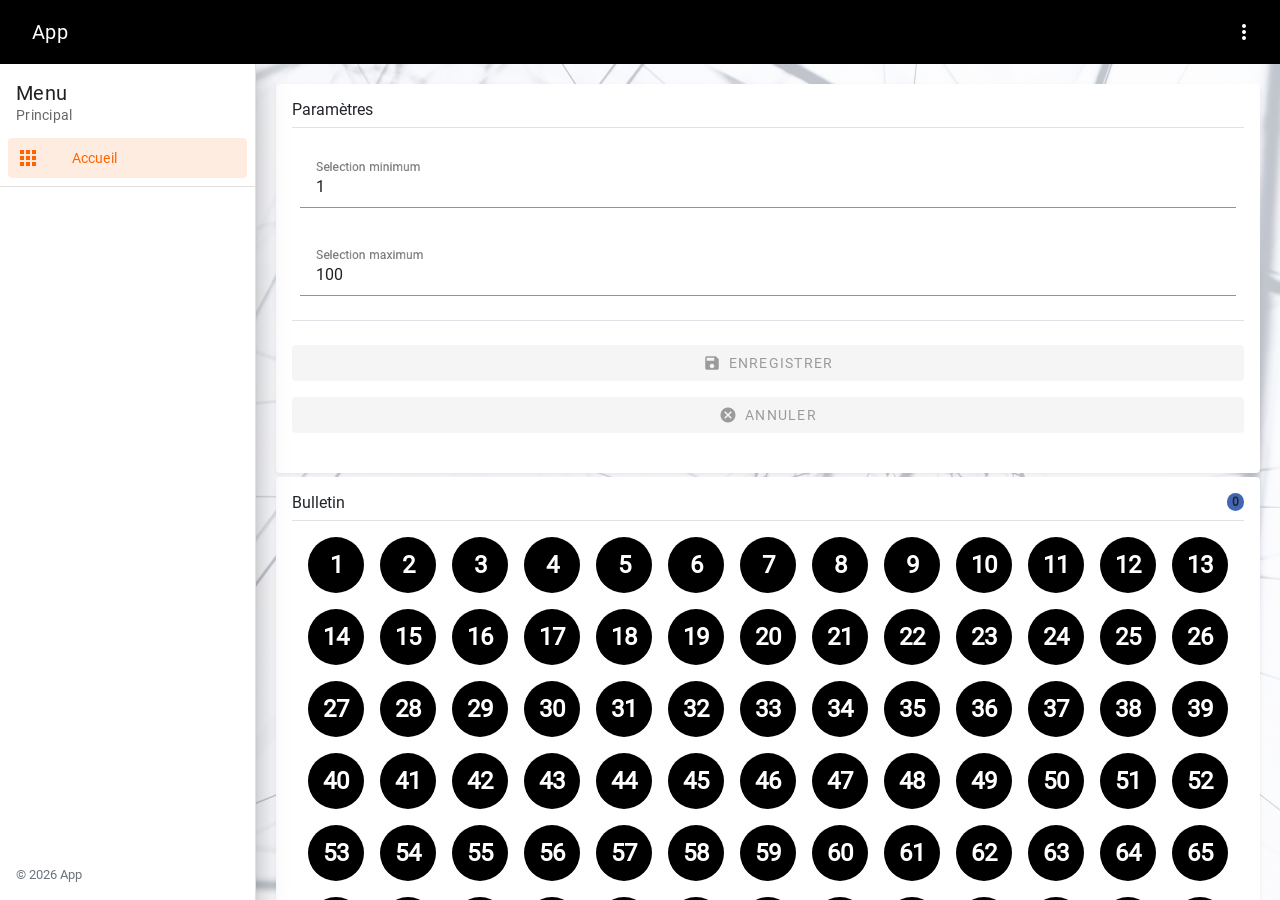
<file: index.html>
<!doctype html>
<html>

    <head>
        <meta charset="utf-8">
        <meta name="viewport" content="width=device-width, initial-scale=1, shrink-to-fit=no">
        
        <!-- <link href="./tools/fonts/font-awesome-4.7.0/css/font-awesome.min.css" rel="stylesheet"> -->
        <link href="./tools/fonts/fontawesome-free-5.11.2-web/css/all.css" rel="stylesheet">
        <!-- <link href="./tools/fonts/Ubuntu/Ubuntu.css" rel="stylesheet"> -->
        <!-- <link href="./tools/fonts/Raleway/Raleway.css" rel="stylesheet"> -->
        <!-- <link href="./tools/fonts/Sansation/Sansation.css" rel="stylesheet"> -->
        <link href="./tools/fonts/Roboto/Roboto.css" rel="stylesheet">
        <link href="./tools/fonts/material-design-icons/iconfont/material-icons.css" rel="stylesheet">
        
        <link href="./tools/bootstrap/bootstrap.min.css" rel="stylesheet">
        <link href="./tools/material/material-components-web.min.css" rel="stylesheet">

        <!-- <link rel="stylesheet" href="./tools/animate.min.css" rel="stylesheet"> -->
        <link rel="stylesheet" href="./tools/normalize.css">
        
        <link rel="stylesheet" href="./index.css">
        <link rel="stylesheet" href="./style.css">
        <link rel="stylesheet" href="./animations.css">
        
        <link rel="stylesheet" href="./ui/mdc/index.css">
        <link rel="stylesheet" href="./ui/mdc/components.css">

        <!-- <script src="./tools/modernizr.custom.js"></script> -->
    </head>

    <body>
        
        <div id="main"></div>
        
        <div class="spinner-loader bg-color">
            <svg class="circular" viewBox="25 25 50 50">
                <circle class="path" cx="50" cy="50" r="20" fill="none" stroke-width="2" stroke-miterlimit="10"/>
            </svg>
        </div>

        <script src="./tools/jquery/jquery-3.4.1.slim.min.js"></script>
        <script src="./tools/bootstrap/popper.min.js"></script>
        <script src="./tools/bootstrap/bootstrap.min.js"></script>
        
        <script src="./tools/material/material-components-web.min.js"></script>
        
        <script src="./tools/anime.min.js"></script>
        <!-- <script src="./tools/classie.js"></script> -->
        
        
        <script src="./tools.js"></script>
        <script src="./modules.js"></script>
        <script src="./cache.js"></script>

        <script src="./ui/index.js"></script>
        <script src="./ui/mdc/index.js"></script>
        
        <script src="./ui/mdc/dialog/index.js"></script>
        <script src="./ui/mdc/snackbar/index.js"></script>
        
        <script src="./ui/mdc/navbar/index.js"></script>
        <script src="./ui/mdc/navbar/option.js"></script>

        <script src="./ui/mdc/drawer/index.js"></script>

        <script src="./ui/mdc/home/index.js"></script>
        
        <script src="./index.js"></script>
        
    </body>

</html>
</file>
<file: tools/fonts/Ubuntu/Ubuntu.css>
@font-face {
  font-family: 'Ubuntu';
  font-style: normal;
  font-weight: 300;
  src: local('Ubuntu Light'), local('Ubuntu-Light'), url(./Ubuntu-Light.woff) format('woff');
}
@font-face {
  font-family: 'Ubuntu';
  font-style: normal;
  font-weight: 400;
  src: local('Ubuntu'), url(./Ubuntu.woff) format('woff');
}
@font-face {
  font-family: 'Ubuntu';
  font-style: normal;
  font-weight: 500;
  src: local('Ubuntu Medium'), local('Ubuntu-Medium'), url(./Ubuntu-Medium.woff) format('woff');
}
@font-face {
  font-family: 'Ubuntu';
  font-style: normal;
  font-weight: 700;
  src: local('Ubuntu Bold'), local('Ubuntu-Bold'), url(./Ubuntu-Bold.woff) format('woff');
}
@font-face {
  font-family: 'Ubuntu';
  font-style: italic;
  font-weight: 300;
  src: local('Ubuntu Light Italic'), local('Ubuntu-LightItalic'), url(./Ubuntu-LightItalic.woff) format('woff');
}
@font-face {
  font-family: 'Ubuntu';
  font-style: italic;
  font-weight: 400;
  src: local('Ubuntu Italic'), local('Ubuntu-Italic'), url(./Ubuntu-Italic.woff) format('woff');
}
@font-face {
  font-family: 'Ubuntu';
  font-style: italic;
  font-weight: 500;
  src: local('Ubuntu Medium Italic'), local('Ubuntu-MediumItalic'), url(./Ubuntu-MediumItalic.woff) format('woff');
}
@font-face {
  font-family: 'Ubuntu';
  font-style: italic;
  font-weight: 700;
  src: local('Ubuntu Bold Italic'), local('Ubuntu-BoldItalic'), url(./Ubuntu-BoldItalic.woff) format('woff');
}
</file>
<file: tools/fonts/Raleway/Raleway.css>
@font-face {
  font-family: 'Raleway';
  font-style: normal;
  font-weight: 300;
  src: local('Raleway Light'), local('Raleway-Light'), url(./Raleway-Light.woff) format('woff');
}
@font-face {
  font-family: 'Raleway';
  font-style: normal;
  font-weight: 400;
  src: local('Raleway'), url(./Raleway.woff) format('woff');
}
@font-face {
  font-family: 'Raleway';
  font-style: normal;
  font-weight: 700;
  src: local('Raleway Bold'), local('Raleway-Bold'), url("./Raleway-Bold.woff") format('woff');
}
</file>
<file: tools/fonts/Sansation/Sansation.css>
/* Designed by Bernd Montag */
/* FontFace Generated by FontPro */

@font-face {
  font-family: 'Sansation';
  src: url('Sansation-Regular.eot');
  src: url('Sansation-Regular.eot?#iefix') format('embedded-opentype'),
       url('Sansation-Regular.woff') format('woff'),
       url('Sansation-Regular.ttf') format('truetype'),
       url('Sansation-Regular.svg#Sansation-Regular') format('svg');
}

.fontpro,.fontpro-35901 {
  font-family: 'Sansation-Regular',sans-serif;
}
</file>
<file: tools/fonts/Roboto/Roboto.css>
@font-face {
  font-family: 'Roboto';
  font-style: normal;
  font-weight: 400;
  src: url(MaterialIcons-Regular.eot); /* For IE6-8 */
  src: local('Roboto'),
       local('Roboto-Regular'),
       url(Roboto-Regular.ttf) format('truetype');
}

.Roboto {
  font-family: 'Roboto';
  font-weight: normal;
  font-style: normal;
  font-size: 24px;  /* Preferred size */
  display: inline-block;
  line-height: 1;
  text-transform: none;
  letter-spacing: normal;
  word-wrap: normal;
  white-space: nowrap;
  direction: ltr;

  /* Support for all WebKit browsers. */
  -webkit-font-smoothing: antialiased;
  /* Support for Safari and Chrome. */
  text-rendering: optimizeLegibility;

  /* Support for Firefox. */
  -moz-osx-font-smoothing: grayscale;

  /* Support for IE. */
  font-feature-settings: 'liga';
}
</file>
<file: tools/fonts/material-design-icons/iconfont/material-icons.css>
@font-face {
  font-family: 'Material Icons';
  font-style: normal;
  font-weight: 400;
  src: url(MaterialIcons-Regular.eot); /* For IE6-8 */
  src: local('Material Icons'),
       local('MaterialIcons-Regular'),
       url(MaterialIcons-Regular.woff2) format('woff2'),
       url(MaterialIcons-Regular.woff) format('woff'),
       url(MaterialIcons-Regular.ttf) format('truetype');
}

.material-icons {
  font-family: 'Material Icons';
  font-weight: normal;
  font-style: normal;
  font-size: 24px;  /* Preferred icon size */
  display: inline-block;
  line-height: 1;
  text-transform: none;
  letter-spacing: normal;
  word-wrap: normal;
  white-space: nowrap;
  direction: ltr;

  /* Support for all WebKit browsers. */
  -webkit-font-smoothing: antialiased;
  /* Support for Safari and Chrome. */
  text-rendering: optimizeLegibility;

  /* Support for Firefox. */
  -moz-osx-font-smoothing: grayscale;

  /* Support for IE. */
  font-feature-settings: 'liga';
}
</file>
<file: index.css>
:root {
	
	--rgb-black: 0, 0, 0;
	--rgb-white: 255, 255, 255;

	--rgb-orange: 255, 100, 0;
	--rgb-violet: 100, 0, 255;
	--rgb-blue: 0, 200, 255;
	--rgb-blue-2: 0, 150, 150;

	--rgb-muted: 108, 117, 125;
	--rgb-success: 40, 167, 69;
	--rgb-warning: 255, 144, 50;
	--rgb-danger: 255, 64, 50;

	--rgb-active: 85, 172, 238;

	--rgb-twitter: 29, 161, 242;
	--rgb-facebook: 66, 103, 178;
	--rgb-google: 220, 78, 65;
	--rgb-twitch: 117, 80, 185;
	--rgb-linkedin: 0, 119, 181;
}

.text-black {
    color: rgb(var(--rgb-black)) !important;
}
.bg-black {
	background-color: rgb(var(--rgb-black)) !important;
}

.text-white {
    color: rgb(var(--rgb-white)) !important;
}
.bg-white {
	background-color: rgb(var(--rgb-white)) !important;
}

.text-muted {
    color: rgb(var(--rgb-muted)) !important;
}
.bg-muted {
	background-color: rgb(var(--rgb-muted)) !important;
}

.text-success {
    color: rgb(var(--rgb-success)) !important;
}
.bg-success {
	background-color: rgb(var(--rgb-success)) !important;
}

.text-warning {
    color: rgb(var(--rgb-warning)) !important;
}
.bg-warning {
	background-color: rgb(var(--rgb-warning)) !important;
}

.text-danger {
    color: rgb(var(--rgb-danger)) !important;
}
.bg-danger {
	background-color: rgb(var(--rgb-danger)) !important;
}

.text-twitter {
    color: rgb(var(--rgb-twitter)) !important;
}
.bg-twitter {
	background-color: rgb(var(--rgb-twitter)) !important;
}

.text-facebook {
    color: rgb(var(--rgb-facebook)) !important;
}
.bg-facebook {
	background-color: rgb(var(--rgb-facebook)) !important;
}

.text-google {
    color: rgb(var(--rgb-google)) !important;
}
.bg-google {
	background-color: rgb(var(--rgb-google)) !important;
}

.text-twitch {
    color: rgb(var(--rgb-twitch)) !important;
}
.bg-twitch {
	background-color: rgb(var(--rgb-twitch)) !important;
}

.text-linkedin {
    color: rgb(var(--rgb-linkedin)) !important;
}
.bg-linkedin {
	background-color: rgb(var(--rgb-linkedin)) !important;
}

/* body, body *{
    position: relative;
} */

@media (min-width: 991.98px) {
}
@media (min-width: 768px) {
}
@media (min-width: 576px) {
}

@media (max-width: 991.98px) {
}
@media (max-width: 768px) {
}
@media (max-width: 576px) {
}
</file>
<file: style.css>
body > .spinner-loader{
    position: fixed;
    transition: opacity .3s;
    opacity: 1;
    pointer-events: auto;
}
.active > .spinner-loader{
    opacity: 0;
    pointer-events: none;
}

.rounded-circle
{
	border-radius: 50% !important;
	overflow: hidden;
	display:inline-block;
	min-width: 24px;
    min-height: 24px;
    background-size: cover;
    /* background-size: auto; */
    background-repeat: no-repeat;
    background-position: 50% 50%;
}

.overflow-auto {
	overflow: auto !important;
}
.overflow-visible {
	overflow: visible !important;
}
.overflow-hidden, .overflow {
	overflow: hidden !important;
}
.text-ellipsis, .ellipsis {
    text-overflow: ellipsis;
}
.text-nowrap, .nowrap
{
	/* display: block; */
	/* max-width: 100%; */
	/* max-height: 100%; */
	white-space: nowrap;
}
.text-overflow {
	overflow: hidden;
    text-overflow: ellipsis;
	max-width: 100%;
	white-space: nowrap;
}
.relative
{
	position: relative;
}
.absolute
{
	position: absolute;
}
.fixed
{
	position: fixed;
}
.inline-flex
{
	display: inline-flex;
}


.text-muted {
    color: rgb(var(--rgb-muted)) !important;
	/* background-color: rgb(var(--rgb-white)); */
}
.bg-muted
{
	/* color: rgb(var(--rgb-white)); */
	background-color: rgb(var(--rgb-muted)) !important;
}

.text-white
{
	color: rgb(var(--rgb-white))  !important;
	/* background-color: rgb(var(--rgb-black)); */
}
.bg-white
{
	/* color: rgb(var(--rgb-black)); */
	background-color: rgb(var(--rgb-white)) !important;
}

.text-black
{
	color: rgb(var(--rgb-black))  !important;
	/* background-color: rgb(var(--rgb-white)); */
}
.bg-black
{
	/* color: rgb(var(--rgb-white)); */
	background-color: rgb(var(--rgb-black)) !important;
}



.text-facebook
{
	color:rgb(var(--rgb-facebook)) !important;
}
.bg-facebook
{
	background-color: rgb(var(--rgb-facebook)) !important;
}

.btn-facebook
{
	color:rgb(var(--rgb-facebook)) !important;
}
.btn-facebook:hover, .btn-facebook:focus {
	background-color: rgb(var(--rgb-facebook)) !important;
	color: rgb(var(--rgb-white)) !important;
}

.gradient {
    /* background-repeat: repeat-x; */
	/* background-image: linear-gradient(45deg, #663FB5, #2B8BE3); */
    /* background-image: linear-gradient(92deg,#f35626,#feab3a); */
	
    /* background: transparent linear-gradient(45deg, rgb(255, 0, 0), rgb(141, 0, 255), rgb(255, 0, 133), rgb(255, 0, 0)) repeat scroll 0% 0% / 600% 600%; */
    
    /* background: transparent linear-gradient(92deg,#f35626,#feab3a) repeat scroll 0% 0% / 200% 200%; */
    /* background-clip: text; */
	/* -webkit-text-fill-color: transparent; */
	
	/* background: linear-gradient(to top right, rgba(0,0,0,1), rgba(0,200,255,0.9)); */
    /* background: linear-gradient(to bottom right, rgba(0,0,0,1), rgba(0,200,255,0.9)); */
	
    background: transparent linear-gradient(45deg, #2B8BE3, #663FB5, #2B8BE3) repeat scroll 0% 0% / 600% 600%;
}

.gradient-border {
  --borderWidth: 3px;
  /* background: #1D1F20; */
  position: relative;
  border-radius: var(--borderWidth);
}
.gradient-border:after {
  content: '';
  position: absolute;
  top: calc(-1 * var(--borderWidth));
  left: calc(-1 * var(--borderWidth));
  height: calc(100% + var(--borderWidth) * 2);
  width: calc(100% + var(--borderWidth) * 2);
  background: linear-gradient(60deg, #f79533, #f37055, #ef4e7b, #a166ab, #5073b8, #1098ad, #07b39b, #6fba82);
  border-radius: calc(2 * var(--borderWidth));
  z-index: -1;
  animation: anim-gradient 3s ease alternate infinite;
  background-size: 300% 300%;
}


.bg {
    /* background-position: 50% 50%; */
    background-position: 50% 50%;
    background-repeat: no-repeat;
    background-size: cover;
    transition: opacity 0.3s ease 0s;
    /*text-shadow: 0px 0px 4px #222;*/
    z-index: -2;
	/* pointer-events: none; */
}
.no-js .bg::before {
	content: 'Veuillez Activer Javascript';
	position: fixed;
	top: 50%;
	left: 50%;
	color: black;
	transform: translate(-50%, -50%);
}

.bg.absolute, .bg.fixed {
    top: 0;
    left: 0;
    bottom: 0;
    right: 0;
}
.bg-fixed {
    background-attachment: fixed;
}
.bg-overlay {
    z-index: -1;
}
.bg-container {
    z-index: 0;
}
.bg-container > * {
    /* margin-right: auto; */
    /* margin-left: auto; */
    /* width:100%; */
    margin: auto;
}
.bg-full {
    height: auto;
    width: auto;
    min-height: 100%;
    min-width: 100%;
	height: 100vh;
}

.bg-linear-gradient
{
	background: linear-gradient(to right, hsl(193, 100%, 50%), hsl(161, 74%, 46%));
}
.bg-radial-gradient
{
	background-image: radial-gradient(circle at 50% 50%, hsl(193, 100%, 50%), hsl(161, 74%, 46%));
}

.bg-grid {
    background-image: url('/main/images/grid.png');
	/* background-size: 15px; */
    background-size: 9px;
    background-repeat: repeat;
}

.bg-blur {
	filter: blur(4px);
}
.bg video
{
    z-index: -2;
}

.ball {
    height: 36px;
    width: 36px;
    display: inline-flex;
    border-radius: 50%;
    justify-content: center;
    align-items: center;
    font-size: 18px;
    font-weight: bold;
}

/* @media(min-width: 1024px) {} */
/* @media(min-width: 576px) {} */
@media(min-width: 576px) {
    .ball {
        height: 56px;
        width: 56px;
        font-size: 24px;
    }
}
</file>
<file: animations.css>
.gradient {
    
    /* background: transparent linear-gradient(45deg, rgb(255, 0, 0), rgb(141, 0, 255), rgb(255, 0, 133), rgb(255, 0, 0)) repeat scroll 0% 0% / 600% 600%; */
    
    /* background: transparent linear-gradient(92deg,#f35626,#feab3a) repeat scroll 0% 0% / 200% 200%; */
    /* background-clip: text; */
    /* -webkit-text-fill-color: transparent; */
    
    animation: 30s ease-in 0s normal none infinite running anim-gradient;

    
    /* background: linear-gradient(60deg, #f79533, #f37055, #ef4e7b, #a166ab, #5073b8, #1098ad, #07b39b, #6fba82); */
    /* background-size: 300% 300%; */
    /* animation: anim-gradient 3s ease alternate infinite; */
}
.anim-gradient {
    
    /* background: transparent linear-gradient(45deg, rgb(255, 0, 0), rgb(141, 0, 255), rgb(255, 0, 133), rgb(255, 0, 0)) repeat scroll 0% 0% / 600% 600%; */
    
    /* background: transparent linear-gradient(92deg,#f35626,#feab3a) repeat scroll 0% 0% / 200% 200%; */
    /* background-clip: text; */
    /* -webkit-text-fill-color: transparent; */
    
    animation: 10s ease-in 0s normal none infinite running anim-gradient;

    
    /* background: linear-gradient(60deg, #f79533, #f37055, #ef4e7b, #a166ab, #5073b8, #1098ad, #07b39b, #6fba82); */
    /* background-size: 300% 300%; */
    /* animation: anim-gradient 3s ease alternate infinite; */
}

@keyframes anim-gradient {
    0% {
        background-position: 0% 50%
    }

    50% {
        background-position: 100% 50%
    }

    100% {
        background-position: 0% 50%
    }
}

.hue {
    /* background-image: linear-gradient(92deg,#f35626,#feab3a); */
    animation: anim-hue 60s infinite linear;
}
@keyframes anim-hue {
    from {
        filter: hue-rotate(0deg);
    }

    to {
        filter: hue-rotate(-360deg);
    }
}


.aura {
    -webkit-transition: text-shadow 0.3s linear;
    -moz-transition: text-shadow 0.3s linear;
    -ms-transition: text-shadow 0.3s linear;
    -o-transition: text-shadow 0.3s linear;
    transition: text-shadow 0.3s linear;
    animation: anim-aura 5s infinite linear;
}
@keyframes anim-aura {
    0% {
        text-shadow: 0px 0px 15px white, 0px 0px 45px black;
    }

    50% {
        text-shadow: 0px 0px 35px white, 0px 0px 5px black;
    }

    100% {
        text-shadow: 0px 0px 15px white, 0px 0px 45px black;
    }
}


.blob {
/* display: block; */
/* position: relative; */
/* width: 200px; */
/* height: 200px; */
/* overflow: hidden; */
/* border-radius: 48% 52% 68% 32% / 42% 28% 72% 58%; */
animation: blobber 30s 0s linear infinite;
}
  
.blob:after {
content: '';
display: block;
position: absolute;
top: 5px;
right: 5px;
bottom: 5px;
left: 5px;
/* background-color: #000; */
/* background-image: url(https://images.unsplash.com/photo-1495429789562-21d697f29b02?ixlib=rb-1.2.1&ixid=eyJhcHBfaWQiOjEyMDd9&auto=format&fit=crop&w=2250&q=80); */
background-repeat: no-repeat;
background-size: cover;
background-position: center;
mix-blend-mode: multiply;
animation: blobber 30s 0s ease-in-out infinite, wobbler 15s 0s linear infinite alternate;
}

@keyframes blobber {
0% {
    border-radius: 48% 52% 68% 32% / 42% 28% 72% 58%;
}
5% {
    border-radius: 48% 52% 41% 59% / 66% 37% 63% 34%;
}
10% {
    border-radius: 69% 31% 71% 29% / 67% 31% 69% 33%;
}
15% {
    border-radius: 60% 40% 71% 29% / 63% 65% 35% 37%;
}
20% {
    border-radius: 61% 39% 51% 49% / 57% 58% 42% 43%;
}
25% {
    border-radius: 66% 34% 25% 75% / 47% 30% 70% 53%;
}
30% {
    border-radius: 32% 68% 38% 62% / 65% 60% 40% 35%;
}
35% {
    border-radius: 63% 37% 41% 59% / 35% 38% 62% 65%;
}
40% {
    border-radius: 57% 43% 49% 51% / 55% 71% 29% 45%;
}
45% {
    border-radius: 47% 53% 34% 66% / 65% 36% 64% 35%;
}
50% {
    border-radius: 44% 56% 32% 68% / 69% 26% 74% 31%;
}
55% {
    border-radius: 28% 72% 37% 63% / 71% 44% 56% 29%;
}
60% {
    border-radius: 38% 62% 35% 65% / 74% 53% 47% 26%;
}
65% {
    border-radius: 73% 27% 46% 54% / 54% 47% 53% 46%;
}
70% {
    border-radius: 75% 25% 47% 53% / 49% 53% 47% 51%;
}
75% {
    border-radius: 62% 38% 43% 57% / 55% 60% 40% 45%;
}
80% {
    border-radius: 41% 59% 65% 35% / 73% 50% 50% 27%;
}
85% {
    border-radius: 55% 45% 57% 43% / 73% 61% 39% 27%;
}
90% {
    border-radius: 74% 26% 33% 67% / 40% 65% 35% 60%;
}
95% {
    border-radius: 58% 42% 57% 43% / 53% 45% 55% 47%;
}
100% {
    border-radius: 48% 52% 68% 32% / 42% 28% 72% 58%;
}
}

.cobler {
    /* background: linear-gradient(to right, #23D5AB, #23A6D5, #E73C7E, #EE7752, #DDD6F3); */
    /* background-size: 500% 100%; */
    animation: cobler 30s 0s linear infinite alternate;
}
@keyframes cobler {
0% {
    background-position: 0% 0%;
}
100% {
    background-position: 100% 0%;
}
}

.wobbler {
    animation: wobbler 15s 0s linear infinite alternate;
}
@keyframes wobbler {
0% {
    transform: rotateZ(8deg);
}
100% {
    transform: rotateZ(-8deg);
}
}




.spinner-loader {
  position: absolute;
  margin: 0 auto;
  top: 0;
  bottom: 0;
  left: 0;
  right: 0;
  overflow: hidden;
  z-index: 9;
  /* z-index: 10; */
}
/* .spinner-loader:before {
  content: '';
  display: block;
  padding-top: 100%;
} */
  
  .spinner-loader .circular {
    -webkit-animation: spinner-loader-rotate 2s linear infinite;
            animation: spinner-loader-rotate 2s linear infinite;
    height: 100%;
    -webkit-transform-origin: center center;
            transform-origin: center center;
    width: 100%;
    position: absolute;
    top: 0;
    bottom: 0;
    left: 0;
    right: 0;
    margin: auto;
      max-height: 100px;
      max-width: 100px;
  }
  
  .spinner-loader .circular .path {
    stroke-dasharray: 1, 200;
    stroke-dashoffset: 0;
    -webkit-animation: spinner-loader-dash 1.5s ease-in-out infinite, spinner-loader-color 6s ease-in-out infinite;
            animation: spinner-loader-dash 1.5s ease-in-out infinite, spinner-loader-color 6s ease-in-out infinite;
    stroke-linecap: round;
  }
  
  @-webkit-keyframes spinner-loader-rotate {
    100% {
      -webkit-transform: rotate(360deg);
              transform: rotate(360deg);
    }
  }
  
  @keyframes spinner-loader-rotate {
    100% {
      -webkit-transform: rotate(360deg);
              transform: rotate(360deg);
    }
  }
  @-webkit-keyframes spinner-loader-dash {
    0% {
      stroke-dasharray: 1, 200;
      stroke-dashoffset: 0;
    }
    50% {
      stroke-dasharray: 89, 200;
      stroke-dashoffset: -35px;
    }
    100% {
      stroke-dasharray: 89, 200;
      stroke-dashoffset: -124px;
    }
  }
  @keyframes spinner-loader-dash {
    0% {
      stroke-dasharray: 1, 200;
      stroke-dashoffset: 0;
    }
    50% {
      stroke-dasharray: 89, 200;
      stroke-dashoffset: -35px;
    }
    100% {
      stroke-dasharray: 89, 200;
      stroke-dashoffset: -124px;
    }
  }
  @-webkit-keyframes spinner-loader-color {
    100%,
    0% {
      stroke: #d62d20;
    }
    40% {
      stroke: #0057e7;
    }
    66% {
      stroke: #008744;
    }
    80%,
    90% {
      stroke: #ffa700;
    }
  }
  @keyframes spinner-loader-color {
    100%,
    0% {
      stroke: #d62d20;
    }
    40% {
      stroke: #0057e7;
    }
    66% {
      stroke: #008744;
    }
    80%,
    90% {
      stroke: #ffa700;
    }
  }
</file>
<file: ui/mdc/index.css>
:root {
	
	--rgb-primary: var(--rgb-black);
	--rgb-on-primary: var(--rgb-white);
	
	/* --rgb-primary: var(--rgb-white); */
	/* --rgb-on-primary: var(--rgb-black); */

	--mdc-theme-primary: rgb(var(--rgb-primary));
	--mdc-theme-on-primary: rgb(var(--rgb-on-primary));

	/* --rgb-secondary: var(--rgb-violet); */
	--rgb-secondary: var(--rgb-orange);
	/* --rgb-on-secondary: var(--rgb-blue-2); */
	--rgb-on-secondary: var(--rgb-facebook);
	
    --mdc-theme-secondary: rgb(var(--rgb-secondary));
	--mdc-theme-on-secondary: rgb(var(--rgb-on-secondary));

	--rgb-background: var(--rgb-white);
	--rgb-on-background: var(--rgb-black);

	/* --rgb-background: var(--rgb-black); */
	/* --rgb-on-background: var(--rgb-white); */

    --mdc-theme-background: rgb(var(--rgb-background));
    --mdc-theme-on-background: rgb(var(--rgb-on-background));
}

/* :root .dark {
	--rgb-background: 0, 0, 0;
	--rgb-on-background: 255, 255, 255;
    --mdc-theme-background: rgb(var(--rgb-background));
    --mdc-theme-on-background: rgb(var(--rgb-on-background));
}
:root .light {
	--rgb-primary: 255, 255, 255;
	--rgb-on-primary: 0, 0, 0;
	--mdc-theme-primary: rgb(var(--rgb-primary));
	--mdc-theme-on-primary: rgb(var(--rgb-on-primary));
}
:root .user {
	--rgb-user: 176, 0, 32;
	--rgb-on-user: 255, 255, 255;

	--mdc-theme-primary: rgb(var(--rgb-user));
	--mdc-theme-on-primary: rgb(var(--rgb-on-user));
	
    --mdc-theme-secondary: rgb(var(--rgb-user));
	--mdc-theme-on-secondary: rgb(var(--rgb-on-user));
	
    --mdc-theme-background: rgb(var(--rgb-user));
    --mdc-theme-on-background: rgb(var(--rgb-on-user));
}
:root .blue {
	--rgb-primary: 0, 200, 255;
	--rgb-on-primary: 255, 255, 255;
	--mdc-theme-primary: rgb(var(--rgb-primary));
	--mdc-theme-on-primary: rgb(var(--rgb-on-primary));
	--rgb-background: 0, 200, 255;
	--rgb-on-background: 255, 255, 255;
    --mdc-theme-background: rgb(var(--rgb-background));
    --mdc-theme-on-background: rgb(var(--rgb-on-background));
} */

body
{
	/* overflow-y: hidden; */
	/* -webkit-overflow-scrolling: touch; */
	/* background-color: #ccc3; */
	background-color: var(--mdc-theme-background);
	/* overflow: hidden; */
	/* min-height: 100vh; */
}

button:focus,
button:active,
*:focus,
*:active
{
	outline: none;
}


.bg-gradient {
    background: radial-gradient(135deg, rgba(var(--rgb-background), .9) 0%,rgba(var(--rgb-background), .75) 50%,rgba(var(--rgb-background), .9) 100%);
	/* background-image: radial-gradient(circle at 50% 50%, hsl(193, 100%, 50%), hsl(161, 74%, 46%)); */
    /* background: linear-gradient(135deg, rgba(var(--rgb-background), .9) 0%,rgba(var(--rgb-background), .75) 50%,rgba(var(--rgb-background), .9) 100%); */
    color: var(--mdc-theme-on-background);
}
.bg-gradient-inverted {
    /* background: linear-gradient(135deg, rgba(var(--rgb-background), 1) 10%,rgba(var(--rgb-background), 0.5) 90%,rgba(var(--rgb-background), 1) 100%); */
    /* background: linear-gradient(135deg, rgba(var(--rgb-background), 1) 10%,rgba(var(--rgb-background), .75) 50%,rgba(var(--rgb-background), .9) 75%,rgba(var(--rgb-background), 1) 90%); */
	background: linear-gradient(135deg, rgba(var(--rgb-on-background), .9) 0%,rgba(var(--rgb-on-background), 0.75) 50%,rgba(var(--rgb-on-background), .9) 100%);
    color: var(--mdc-theme-background);
}
.bg-gradient-primary {
    /* background: linear-gradient(135deg, rgba(var(--rgb-primary), 1) 10%,rgba(var(--rgb-primary), 0.5) 90%,rgba(var(--rgb-primary), 1) 100%); */
    /* background: linear-gradient(135deg, rgba(var(--rgb-primary), 1) 10%,rgba(var(--rgb-primary), .75) 50%,rgba(var(--rgb-primary), .9) 75%,rgba(var(--rgb-primary), 1) 90%); */
    background: linear-gradient(135deg, rgba(var(--rgb-primary), .9) 10%,rgba(var(--rgb-primary), .75) 55%,rgba(var(--rgb-primary), 0.9) 90%);
    color: var(--mdc-theme-on-primary);
}
.bg-gradient-primary-inverted {
    /* background: linear-gradient(135deg, rgba(var(--rgb-primary), 1) 10%,rgba(var(--rgb-primary), 0.5) 90%,rgba(var(--rgb-primary), 1) 100%); */
    /* background: linear-gradient(135deg, rgba(var(--rgb-primary), 1) 10%,rgba(var(--rgb-primary), .75) 50%,rgba(var(--rgb-primary), .9) 75%,rgba(var(--rgb-primary), 1) 90%); */
    background: linear-gradient(135deg, rgba(var(--rgb-on-primary), .9) 10%,rgba(var(--rgb-on-primary), .75) 55%,rgba(var(--rgb-on-primary), 0.9) 90%);
    color: var(--mdc-theme-primary);
}
.bg-gradient-secondary {
    /* background: linear-gradient(135deg, rgba(var(--rgb-secondary), 1) 10%,rgba(var(--rgb-secondary), 0.5) 90%,rgba(var(--rgb-secondary), 1) 100%); */
    /* background: linear-gradient(135deg, rgba(var(--rgb-secondary), 1) 10%,rgba(var(--rgb-secondary), .75) 50%,rgba(var(--rgb-secondary), .9) 75%,rgba(var(--rgb-secondary), 1) 90%); */
    background: linear-gradient(135deg, rgba(var(--rgb-secondary), .9) 10%,rgba(var(--rgb-secondary), .75) 55%,rgba(var(--rgb-secondary), 0.9) 90%);
    color: var(--mdc-theme-on-secondary);
}
.bg-gradient-secondary-inverted {
    /* background: linear-gradient(135deg, rgba(var(--rgb-secondary), 1) 10%,rgba(var(--rgb-secondary), 0.5) 90%,rgba(var(--rgb-secondary), 1) 100%); */
    /* background: linear-gradient(135deg, rgba(var(--rgb-secondary), 1) 10%,rgba(var(--rgb-secondary), .75) 50%,rgba(var(--rgb-secondary), .9) 75%,rgba(var(--rgb-secondary), 1) 90%); */
    background: linear-gradient(135deg, rgba(var(--rgb-on-secondary), .9) 10%,rgba(var(--rgb-on-secondary), .75) 55%,rgba(var(--rgb-on-secondary), 0.9) 90%);
    color: var(--mdc-theme-secondary);
}


.text-color {
	color: rgb(var(--rgb-on-background)) !important;
}
.bg-color {
	background-color: rgb(var(--rgb-background)) !important;
}
.text-color-inverted {
    color: rgb(var(--rgb-background)) !important;
}
.bg-color-inverted {
	background-color: rgb(var(--rgb-on-background)) !important;
}

.text-primary {
    color: rgb(var(--rgb-primary)) !important;
}
.bg-primary {
	background-color: rgb(var(--rgb-on-primary)) !important;
}
.text-primary-inverted {
	color: rgb(var(--rgb-on-primary)) !important;
}
.bg-primary-inverted {
	background-color: rgb(var(--rgb-primary)) !important;
}

.text-secondary {
    color: rgb(var(--rgb-secondary)) !important;
}
.bg-secondary {
	background-color: rgb(var(--rgb-on-secondary)) !important;
}
.text-secondary-inverted {
	color: rgb(var(--rgb-on-secondary)) !important;
}
.bg-secondary-inverted {
	background-color: rgb(var(--rgb-secondary)) !important;
}
</file>
<file: ui/mdc/components.css>
.mdc-menu,
.mdc-select__anchor,
.mdc-form-field
{
    min-width:256px;
}
.mdc-switch {
    order: 1;
}
.mdc-list-divider {
    border-bottom-color: rgba(var(--rgb-on-background), 0.12);
}
label,
.mdc-menu .mdc-list,
.mdc-select:not(.mdc-select--disabled) .mdc-select__selected-text {
    color: rgba(var(--rgb-on-background), 0.87);
}
.mdc-select__menu .mdc-list .mdc-list-item--selected {
    color: var(--mdc-theme-secondary);
    /* color: var(--mdc-theme-on-background); */
}
.mdc-select:not(.mdc-select--disabled) .mdc-select__selected-text {
    border-bottom-color: rgba(var(--rgb-on-background),.42);
}
.mdc-select:not(.mdc-select--disabled) .mdc-select__selected-text:hover {
    border-bottom-color: rgba(var(--rgb-secondary),.87);
}
.mdc-select__anchor::before, .mdc-select__anchor::after {
    background-color: rgba(var(--rgb-on-background),.87);
}
.mdc-select:not(.mdc-select--disabled) .mdc-select__anchor {
    background-color: var(--mdc-theme-background);
}
.mdc-select:not(.mdc-select--disabled) .mdc-floating-label {
    color: rgba(var(--rgb-on-background),.6);
}
.mdc-select:not(.mdc-select--disabled).mdc-select--focused .mdc-floating-label {
    color: rgba(var(--rgb-secondary),.87);
}
.mdc-select:not(.mdc-select--disabled).mdc-select--focused .mdc-line-ripple {
    background-color: var(--mdc-theme-secondary);
}
.mdc-text-field:not(.mdc-text-field--disabled):not(.mdc-text-field--textarea) {
    border-bottom-color: rgba(var(--rgb-on-background),.12);
}
.mdc-text-field::before, .mdc-text-field::after {
    background-color: rgba(var(--rgb-on-background),.87);
}
.mdc-text-field:not(.mdc-text-field--disabled):not(.mdc-text-field--outlined):not(.mdc-text-field--textarea) .mdc-text-field__input {
    border-bottom-color: rgba(var(--rgb-on-background),.42);
}
.mdc-text-field:not(.mdc-text-field--disabled) .mdc-floating-label {
    color: rgba(var(--rgb-on-background),.6);
}
.mdc-text-field--focused:not(.mdc-text-field--disabled) .mdc-floating-label {
    color: rgba(var(--rgb-secondary),.87);
}

.mdc-drawer {
    background-color: var(--mdc-theme-background);
}
.mdc-tab {
    flex: 1 1 auto;
    width: 100%;
    background-color: var(--mdc-theme-background);
}
/* .mdc-tab-scroller */
/* { */
    /* display: block; */
    /* display: flex; */
    /* background-color: rgb(255, 255, 255); */
    /* align-items: center; */
    /* justify-content: center; */
    /* height: 100px; */
    /* height: 100%; */
    /* width: auto; */
/* } */

.mdc-tab__content .mdc-tab__text-label
{
	display: none;
}

.mdc-tab__content .badge
{
	margin: 4px 4px 16px;
}

@media (min-width: 576px){
	.mdc-tab__content .mdc-tab__text-label {
		display: inline-block;
	}

}

@media (min-width: 991.98px) {
}
@media (min-width: 768px) {
}
@media (min-width: 576px) {
}

@media (max-width: 991.98px) {
}
@media (max-width: 768px) {
}
@media (max-width: 576px) {
}
.mdc-snackbar__actions .mdc-button {
    margin: 0 .15rem;
}
.mdc-text-field {
    margin: 1rem 0;
    min-height: 56px;
}

.mdc-tab .mdc-tab__icon {
    /* color: var(--mdc-theme-on-background); */
    color: var(--mdc-theme-secondary, #6200ee);
    opacity: inherit;
}
.mdc-tab .mdc-tab__text-label {
    color: var(--mdc-theme-on-background);
    /* color: var(--mdc-theme-on-secondary); */
    opacity: inherit;
}

.mdc-form-field,
.mdc-card,
.mdc-switch:not(.mdc-switch--checked) .mdc-switch__thumb-underlay::before, 
.mdc-switch:not(.mdc-switch--checked) .mdc-switch__thumb-underlay::after,
.mdc-dialog .mdc-dialog__content,
.mdc-dialog .mdc-dialog__title {
	color: var(--mdc-theme-on-background);
}
.mdc-drawer .mdc-drawer__title {
    color: rgba(var(--rgb-on-background),.87);
}
.mdc-drawer .mdc-drawer__subtitle {
    color: rgba(var(--rgb-on-background),.6);
}
.mdc-snackbar__label {
	color: var(--mdc-theme-background);
}

.mdc-list,
.mdc-drawer .mdc-list-item {
    /* color: var(--mdc-theme-on-secondary, #6200ee); */
    color: var(--mdc-theme-on-background);
}

.mdc-tab__ripple::before, .mdc-tab__ripple::after,
.mdc-switch:not(.mdc-switch--checked) .mdc-switch__thumb-underlay::before, 
.mdc-switch:not(.mdc-switch--checked) .mdc-switch__thumb-underlay::after,
:not(.mdc-list--non-interactive) > :not(.mdc-list-item--disabled).mdc-list-item::before, 
:not(.mdc-list--non-interactive) > :not(.mdc-list-item--disabled).mdc-list-item::after {
	/* background-color: var(--mdc-theme-secondary); */
	/* background-color: var(--mdc-theme-on-secondary); */
	background-color: var(--mdc-theme-on-background);
}

.mdc-switch__thumb-underlay::before, .mdc-switch__thumb-underlay::after,
.mdc-tab-indicator > .mdc-tab-indicator__content--underline, 
:not(.mdc-list--non-interactive) > :not(.mdc-list-item--disabled).mdc-list-item--activated::before, 
:not(.mdc-list--non-interactive) > :not(.mdc-list-item--disabled).mdc-list-item--activated::after {
	background-color: var(--mdc-theme-secondary);
	/* background-color: var(--mdc-theme-on-secondary); */
	/* background-color: var(--mdc-theme-on-background); */
	/* background-color: var(--mdc-theme-background);  */
}

.mdc-button {
    min-height: 36px;
    height: unset;
}
.mdc-button:disabled {
    color: rgba(var(--rgb-on-background),.37) !important;
    /* color: rgba(var(--rgb-on-secondary),.37); */
    background-color: rgba(var(--rgb-on-background),.04) !important;
}
.mdc-button.disable,
.mdc-button--raised:disabled, 
.mdc-button--unelevated:disabled {
    background-color: rgba(var(--rgb-on-background),.12) !important;
    color: rgba(var(--rgb-on-background),.37) !important;
}
.mdc-button::before, .mdc-button::after {
    background-color: var(--mdc-theme-background);
}
.mdc-snackbar__action::before, .mdc-snackbar__action::after {
    background-color: var(--mdc-theme-on-background);
}

.mdc-button:not(:disabled){
    color: var(--mdc-theme-background);
    background-color: var(--mdc-theme-on-background);
}
.mdc-button .mdc-button__ripple::before, 
.mdc-button .mdc-button__ripple::after {
    background-color: var(--mdc-theme-background);
}
.mdc-snackbar__action:not(:disabled ){
    color: var(--mdc-theme-secondary);
    /* color: var(--mdc-theme-on-background); */
    /* background-color: var(--mdc-theme-background); */
}

.selected{
	color: var(--mdc-theme-background) !important;
    background-color: var(--mdc-theme-secondary) !important;
}
.mdc-button.active,
.mdc-text-field .mdc-line-ripple,
.mdc-button--raised:not(:disabled), 
.mdc-button--unelevated:not(:disabled) {
	color: var(--mdc-theme-background);
    /* color: var(--mdc-theme-on-background); */
    /* color: var(--mdc-theme-secondary); */
    /* color: var(--mdc-theme-on-secondary); */
    /* color: var(--mdc-theme-on-primary); */
    /* background-color: var(--mdc-theme-on-background); */
    /* background-color: var(--mdc-theme-on-secondary); */
    background-color: var(--mdc-theme-secondary);
    /* background-color: var(--mdc-theme-primary); */
}

.mdc-button.active .mdc-button__ripple::before,
.mdc-button.active .mdc-button__ripple::after,
.mdc-button--raised .mdc-button__ripple::before, 
.mdc-button--raised .mdc-button__ripple::after, 
.mdc-button--unelevated .mdc-button__ripple::before, 
.mdc-button--unelevated .mdc-button__ripple::after {
    background-color: var(--mdc-theme-background);
}

/* .mdc-button:active {
    outline: none;
} */
.mdc-button.active:active,
.mdc-button--raised:active {
    box-shadow: 0px 5px 5px -3px rgba(0, 0, 0, 0.2), 0px 8px 10px 1px rgba(0, 0, 0, 0.14), 0px 3px 14px 2px rgba(0,0,0,.12);
}

.mdc-menu-surface,
.mdc-card,
.mdc-dialog .mdc-dialog__surface {
    background-color: var(--mdc-theme-background);
}
.mdc-snackbar__surface {
    background-color: var(--mdc-theme-on-background);
}
/* .mdc-dialog .mdc-dialog__surface,
.mdc-dialog .mdc-dialog__content,
.mdc-dialog__container {
	width: 100%;
} */
.mdc-dialog__surface {
	box-shadow: 0px 11px 15px -7px rgba(var(--rgb-on-background), 0.2), 
	0px 24px 38px 3px rgba(var(--rgb-on-background), 0.14), 
	0px 9px 46px 8px rgba(var(--rgb-on-background), 0.12);
}
.mdc-snackbar__surface {
	box-shadow: 0px 3px 5px -1px rgba(var(--rgb-on-background), 0.2), 
	0px 6px 10px 0px rgba(var(--rgb-on-background), 0.14), 
	0px 1px 18px 0px rgba(var(--rgb-on-background), 0.12);
}
.mdc-drawer--modal {
	box-shadow: 0px 8px 10px -5px rgba(var(--rgb-on-background), 0.2), 
	0px 16px 24px 2px rgba(var(--rgb-on-background), 0.14), 
	0px 6px 30px 5px rgba(var(--rgb-on-background), 0.12);
}
.mdc-switch__thumb {
	box-shadow: 0px 3px 1px -2px rgba(var(--rgb-on-background), 0.2), 
	0px 2px 2px 0px rgba(var(--rgb-on-background), 0.14), 
	0px 1px 5px 0px rgba(var(--rgb-on-background), 0.12);
}
.mdc-card {
	box-shadow: 0px 2px 1px -1px rgba(var(--rgb-on-background), 0.2), 
	0px 1px 1px 0px rgba(var(--rgb-on-background), 0.14), 
	0px 1px 3px 0px rgba(var(--rgb-on-background), 0.12);
}
.mdc-menu-surface {
	box-shadow: 0px 5px 5px -3px rgba(var(--rgb-on-background), 0.2), 
	0px 8px 10px 1px rgba(var(--rgb-on-background), 0.14), 
	0px 3px 14px 2px rgba(var(--rgb-on-background), 0.12);
}

.mdc-fab {
box-shadow: 0px 3px 5px -1px rgba(0, 0, 0, 0.2), 0px 6px 10px 0px rgba(0, 0, 0, 0.14), 0px 1px 18px 0px rgba(0, 0, 0, 0.12);
}
.mdc-fab:hover, .mdc-fab:focus {
box-shadow: 0px 5px 5px -3px rgba(0, 0, 0, 0.2), 0px 8px 10px 1px rgba(0, 0, 0, 0.14), 0px 3px 14px 2px rgba(0, 0, 0, 0.12);
}
.mdc-fab:active {
box-shadow: 0px 7px 8px -4px rgba(0, 0, 0, 0.2), 0px 12px 17px 2px rgba(0, 0, 0, 0.14), 0px 5px 22px 4px rgba(0, 0, 0, 0.12);
}

.mdc-dialog .mdc-dialog__scrim,
.mdc-drawer--modal + .mdc-drawer-scrim {
  background-color: rgba(var(--rgb-on-background), 0.32);
  /* background-color: rgba(var(--rgb-background), 0.32); */
  /* background-color: var(--mdc-theme-background); */
}

.mdc-switch:not(.mdc-switch--checked) .mdc-switch__thumb {
    background-color: var(--mdc-theme-background);
    border-color: var(--mdc-theme-background);
}
.mdc-list-item__secondary-text,
.mdc-menu-surface,
.mdc-list-group__subheader,
.mdc-drawer .mdc-list-group__subheader,
.mdc-text-field__input::placeholder
{
	/* color: var(--mdc-theme-background); */
	color: var(--mdc-theme-on-background);
	/* color: var(--mdc-theme-primary); */
    /* background-color: var(--mdc-theme-on-background); */
	/* background-color: var(--mdc-theme-on-primary); */
	/* border-color: var(--mdc-theme-on-background); */
	/* border-bottom-color: rgba(var(--rgb-on-background), 0.12); */
}
.mdc-text-field:not(.mdc-text-field--disabled) .mdc-text-field__input {
    color: rgba(var(--rgb-on-background),.87);
}
.mdc-text-field:not(.mdc-text-field--disabled) {
    background-color: var(--mdc-theme-background);
}
.mdc-menu-surface {
	box-shadow: 0px 5px 5px -3px rgba(var(--rgb-on-background), 0.2), 0px 8px 10px 1px rgba(var(--rgb-on-background), 0.14), 0px 3px 14px 2px rgba(var(--rgb-on-background), 0.12);
}
.mdc-top-app-bar__action-item, .mdc-top-app-bar__navigation-icon
{
	color: var(--mdc-theme-on-primary);
}
/* .mdc-top-app-bar .mdc-top-app-bar__action-item::before, .mdc-top-app-bar .mdc-top-app-bar__action-item::after, .mdc-top-app-bar .mdc-top-app-bar__navigation-icon::before, .mdc-top-app-bar .mdc-top-app-bar__navigation-icon::after {
    background-color: var(--mdc-theme-secondary);
} */

.mdc-text-field:not(.mdc-text-field--disabled) .mdc-text-field__icon,
.mdc-menu :not(:disabled) .mdc-list-item__graphic,
.mdc-drawer .mdc-list-item__graphic, 
.mdc-list-item__graphic {
    color: var(--mdc-theme-secondary, #6200ee);
}

.mdc-text-field:not(.mdc-text-field--disabled):not(.mdc-text-field--outlined):not(.mdc-text-field--textarea) .mdc-text-field__input:hover{
    border-bottom-color: rgba(var(--rgb-secondary),.87);
    /* border-bottom-color: var(--mdc-theme-secondary); */
    /* border-bottom-color: var(--mdc-theme-on-background); */
}
/* .mdc-text-field--focused:not(.mdc-text-field--disabled) .mdc-text-field__input{
    color: var(--mdc-theme-secondary);
} */
.mdc-switch:not(.mdc-switch--checked) .mdc-switch__track{
    background-color: var(--mdc-theme-on-background);
    border-color: var(--mdc-theme-on-background);
}
.mdc-switch.mdc-switch--checked .mdc-switch__track{
    background-color: var(--mdc-theme-secondary);
    border-color: var(--mdc-theme-secondary);
}

.mdc-drawer .mdc-list-item--activated .mdc-list-item__graphic {
    color: var(--mdc-theme-secondary);
}
.mdc-drawer .mdc-list-item--activated {
    color: var(--mdc-theme-secondary);
}
.mdc-list-item--disabled .mdc-list-item__text {
    color: var(--mdc-theme-on-background);
    /* color: var(--mdc-theme-on-secondary); */
}
:not(.mdc-list--non-interactive)>.mdc-list-item--disabled::before, :not(.mdc-list--non-interactive)>.mdc-list-item--disabled::after {
    background-color: var(--mdc-theme-on-background);
}
.mdc-tab--active .mdc-tab__icon {
    color: var(--mdc-theme-secondary);
}
.mdc-tab--active .mdc-tab__text-label {
    color: var(--mdc-theme-secondary);
}


.mdc-text-field .mdc-text-field__input {
    caret-color: #6200ee;
    caret-color: var(--mdc-theme-on-background, #6200ee);
}



/*######################################################*/

body .mdc-tab-bar {
    overflow: hidden;
    opacity: 0;
    pointer-events: none;
    transition: all .3s;
}
body.active .mdc-tab-bar
{
	opacity:1;
    pointer-events: auto;
}
body .mdc-tab-bar .mdc-tab {
    /* transform: translate(0%, -100%); */
    transform: scale(0);
    transition: all .3s;
}
body.active .mdc-tab-bar .mdc-tab
{
    transition-delay: .3s;
    /* transform: translate(0, 0); */
    transform: scale(1);
}
body.active .mdc-tab-bar .mdc-tab--active
{
    transition-delay: 0s;
}

.new{
    background-color: chartreuse;
}
.btn {
	font-weight: 100;
	/* font-size: 16px; */
	/* line-height: 24px; */
	transition: box-shadow 0.2s cubic-bezier(0.4, 0, 1, 1), background-color 0.2s cubic-bezier(0.4, 0, 0.2, 1), color 0.2s cubic-bezier(0.4, 0, 0.2, 1);
	box-shadow: 0 2px 2px 0 rgba(0, 0, 0, 0.14), 0 3px 1px -2px rgba(0, 0, 0, 0.2), 0 1px 5px 0 rgba(0, 0, 0, 0.12);
	margin: auto 0;

	  --borderWidth: 3px;
	  position: relative;
	  border-radius: var(--borderWidth);
		transition: all .5s;
}

.btn {
    align-items: center;
    display: inline-flex;
    /* border: none; */
}
.btn:not(:disabled):not(.disabled).active {
    /* background-image: -webkit-linear-gradient(92deg,#f35626,#feab3a); */
    /* background-image: linear-gradient(to right, rgba(0,200,255,1), #1ECD97); */
    /* background-image: radial-gradient(rgba(0,200,255,1), #1ECD97); */
    /* background-image: radial-gradient(#1ECD97, rgba(0,200,255,1)); */
    /* -webkit-animation: hue 60s infinite linear; */
    /* border-color: transparent; */
    /* background-color: #1D1F204D; */
    /* background-color: #1D1F20B3; */
    /* color: #fff; */
    background-color: var(--mdc-theme-primary);
    color: var(--mdc-theme-on-primary);
    /* background-color: var(--mdc-theme-background); */
    /* color: var(--mdc-theme-on-background); */
}
.btn:not(:disabled):not(.disabled):active {
transition: all .3s;
background-color: rgba(0, 0, 0, 0.3);
/* background-color: #1D1F20; */
/* background-color: transparent; */
color: #fff;

/* background-color: var(--mdc-theme-on-primary); */
/* color: var(--mdc-theme-primary); */
}
/* .btn:active {
	box-shadow: 0 4px 5px 0 rgba(0, 0, 0, 0.14), 0 1px 10px 0 rgba(0, 0, 0, 0.12), 0 2px 4px -1px rgba(0, 0, 0, 0.2);
} */
.btn:focus:not(:active) {
	/* color: #fff;
	background-image: linear-gradient(to right, rgba(0,200,255,1), #1ECD97);
	border-color: transparent; */
	box-shadow: 0 0 8px rgba(0, 0, 0, 0.18), 0 8px 16px rgba(0, 0, 0, 0.36);
}
.btn:after {
  content: '';
  position: absolute;
  top: calc(-1 * var(--borderWidth));
  left: calc(-1 * var(--borderWidth));
  height: calc(100% + var(--borderWidth) * 2);
  width: calc(100% + var(--borderWidth) * 2);
  border-radius: calc(2 * var(--borderWidth));
  z-index: -1;
	background-image: linear-gradient(60deg, #f79533, #f37055, #ef4e7b, #a166ab, #5073b8, #1098ad, #07b39b, #6fba82);
  background-size: 300% 300%;
opacity: 0;
transition: all .5s;
}
.btn:not(:disabled):not(.disabled).active:after, .btn:not(:disabled):not(.disabled):active:after {
animation: anim-gradient 3s ease alternate infinite;
opacity: 1;
}

.app-bar {
  position: absolute;
}

.mdc-top-app-bar {
    color: var(--mdc-theme-on-primary, #fff);
  z-index: 7;
}
.mdc-snackbar, 
.mdc-dialog {
  z-index: 10;
}

.app-fab--absolute {
z-index: 5;
position: fixed;
bottom: 1rem;
right: 1rem;
}
.navbar-overlay {
    width: 100%;
    height: 100%;
    /* background-color: white; */
    background-color: var(--mdc-theme-background);
    position: absolute;
    bottom: 0;
    left: 0;
    z-index: -1;
    opacity: 0;
    display: flex;
    justify-content: flex-end;
    align-items: center;
}
.navbar-overlay.active {
    z-index: 2;
    opacity: 1;
}
/* .navbar-overlay .mdc-text-field {
    width: 100%;
    height: 100%;
    position: absolute;
    bottom: 0;
    left: 0;
    border-radius: 0;
} */
/* .navbar-overlay .mdc-text-field__input {
    padding-right: 64px;
} */

/* .mdc-text-field .mdc-floating-label {
    left: 16px;
    right: initial;
    top: 18px;
    pointer-events: none;
} */

.navbar-overlay .mdc-top-app-bar__action-item{
    z-index: 2;
    color: var(--mdc-theme-on-background);
}
.navbar-overlay .mdc-text-field {
    width: auto;
    flex: 1 1 auto;
}
.mdc-text-field--fullwidth.mdc-text-field--with-leading-icon .mdc-text-field__input {
    padding: 20px 16px 6px;
    padding-left: 48px;
    padding-right: 16px;
}

/* .navbar-overlay .mdc-text-field--fullwidth.mdc-text-field--with-leading-icon .mdc-text-field__input {
    padding-right: 72px;
}
.navbar-overlay button {
    color: var(--mdc-theme-background);
    background-color: var(--mdc-theme-primary);
    z-index: 2;
    margin: auto 16px;
    pointer-events: auto;
    
    position: absolute;
    transform: scale(.7);
    right:0;
} */
.navbar-overlay .mdc-text-field--fullwidth.mdc-text-field--with-leading-icon .mdc-text-field__input {
    padding-right: 48px;
}
.navbar-overlay button {
    /* color: #222 !important; */
    color: var(--mdc-theme-on-background);
    position: absolute;
}

/* [data-mdc-dialog-action="reload"]
{
  margin-right: auto !important; 
} */

@media(min-width: 1024px) {
    .app-fab--absolute {
    bottom: 1.5rem;
    right: 1.5rem;
    }
}

/* #main{
    max-height: 100vh;
}

.main-content{
    max-height: 100%;
} */


.mdc-card__user-infos {
    padding: 1rem;
    color: var(--mdc-theme-on-primary);
}

.mdc-card__user-infos > * {
    margin: 0;
}
.switch-container {
    /* margin: 1rem; */
    padding: 1rem;
    /* width: 100%; */
    display: flex;
    justify-content: space-between;
    align-items: center;
}
.switch-container > * {
    margin: 0;
}
input[type="file"] {
    position: absolute;
    z-index: 1;
    width: 100%;
    height: 100%;
    opacity: 0;
    display: none;
}

.mdc-text-field input[type="file"] {
    display: block;
}

.mdc-card__media-content {
    opacity:0;
    transition: opacity .250s;
    background-color: #222;
}
/* .mdc-card__media-content:hover {
    opacity:1;
} */
.mdc-card__media-content > .material-icons {
    position: absolute;
    top: 50%;
    left: 50%;
    transform: translate(-50%,-50%);
}

/* .mdc-dialog__content {
    margin: 0;
    padding: 0;
} */
  .mdc-dialog__content .mdc-list:first-child:last-child {
    padding: 54px 0 0;
}
.mdc-dialog--scrollable .mdc-dialog__content {
    padding: 0;
}

.mdc-text-field--fullwidth{
    margin: 0;
}
.mdc-text-field--fullwidth input{
    padding: 1rem !important;
}


::-webkit-scrollbar {
    width:0;
    height:0;
}

/* @media (min-width: 991.98px) { */
@media (min-width: 576px) {
    ::-webkit-scrollbar {
        /* width:1rem; */
        width:.5rem;
        height:.5rem;
        /* height: 1rem; */
        /* background-color: #1b2437; */
        /* background-color: #ccc3; */
        background-color: var(--mdc-theme-on-background);
        border-radius: .25rem;
    }

    ::-webkit-scrollbar:horizontal {
        /* border-radius: 0 0 .5rem .5rem; */
        width:.5rem;
        height:.5rem;
        border-radius: .25rem;
    }

    ::-webkit-scrollbar-thumb {
        /* border-radius: .5rem; */
        /* background-color: #374051; */
        background-color: var(--mdc-theme-background);
        /* box-shadow: inset 0 0 0 1px #49556c; */
        /* border: .2rem solid #1b2437; */
        border-radius: .25rem;
        /* background-color: var(--mdc-theme-secondary); */
        box-shadow: inset 0 0 0 1px var(--mdc-theme-on-background);
    }

    ::-webkit-scrollbar-thumb:hover {
        /* background-color: #465267; */
        /* background-color: var(--mdc-theme-primary); */
        background-color: var(--mdc-theme-secondary);
    }
}


@media (max-height: 480px) {
    /* .mdc-drawer__title {
        display: none;
    }
    .mdc-drawer__subtitle {
        display: none;
    } */
    .mdc-drawer__header {
        display: none;
    }
}

.mdc-menu-surface--fixed {
    /* top: 0; */
    /* bottom: 0; */
    /* left: 0; */
    /* right: 0; */
    max-width: none;
    /* max-height: none; */
    /* width: 256px; */
    min-width: 256px;
}

@media (max-width: 425px) {
    .mdc-menu-surface--fixed {
        width: 100%;
        min-width: auto;
    }
    .mdc-drawer {
        width: 100%;
    }
}

/* @media (max-width: 425px) {
    .mdc-drawer {
        width: 100%;
    }
} */
.bd-placeholder-img {
	font-size: 1.125rem;
	text-anchor: middle;
}
.jumbotron {
    background-color: unset;
}

@media(min-width: 1024px) {
    .mdc-drawer {
    display: flex;
    }
    #main {
        left: 256px;
    }
    .mdc-top-app-bar .mdc-top-app-bar__navigation-icon {
        display: none;
    }
}

.mdc-text-field--invalid:not(.mdc-text-field--disabled) .mdc-floating-label {
    color: #b00020;
    color: var(--mdc-theme-error, #b00020);
}
.mdc-text-field--invalid:not(.mdc-text-field--disabled) .mdc-line-ripple {
    background-color: #b00020;
    background-color: var(--mdc-theme-error, #b00020);
}
.mdc-text-field--invalid .mdc-text-field__input {
    caret-color: #b00020;
    caret-color: var(--mdc-theme-error, #b00020);
}
.mdc-text-field--invalid:not(.mdc-text-field--disabled):not(.mdc-text-field--outlined):not(.mdc-text-field--textarea) .mdc-text-field__input {
    border-bottom-color: #b00020;
    border-bottom-color: var(--mdc-theme-error, #b00020);
}
.mdc-text-field--invalid:not(.mdc-text-field--disabled):not(.mdc-text-field--outlined):not(.mdc-text-field--textarea) .mdc-text-field__input:hover {
    border-bottom-color: #b00020;
    border-bottom-color: var(--mdc-theme-error, #b00020);
}
</file>
<file: tools/material/material-components-web.min.css>
/**
 * @license
 * Copyright Google LLC All Rights Reserved.
 *
 * Use of this source code is governed by an MIT-style license that can be
 * found in the LICENSE file at https://github.com/material-components/material-components-web/blob/master/LICENSE
 */
.mdc-touch-target-wrapper{display:inline}.mdc-button{font-family:Roboto, sans-serif;-moz-osx-font-smoothing:grayscale;-webkit-font-smoothing:antialiased;font-size:.875rem;line-height:2.25rem;font-weight:500;letter-spacing:.0892857143em;text-decoration:none;text-transform:uppercase;padding:0 8px 0 8px;display:inline-flex;position:relative;align-items:center;justify-content:center;box-sizing:border-box;min-width:64px;border:none;outline:none;line-height:inherit;-webkit-user-select:none;-moz-user-select:none;-ms-user-select:none;user-select:none;-webkit-appearance:none;overflow:visible;vertical-align:middle;border-radius:4px}.mdc-button::-moz-focus-inner{padding:0;border:0}.mdc-button:active{outline:none}.mdc-button:hover{cursor:pointer}.mdc-button:disabled{background-color:transparent;color:rgba(0,0,0,.37);cursor:default;pointer-events:none}.mdc-button .mdc-button__ripple{border-radius:4px}.mdc-button:not(:disabled){background-color:transparent}.mdc-button .mdc-button__icon{margin-left:0;margin-right:8px;display:inline-block;width:18px;height:18px;font-size:18px;vertical-align:top}[dir=rtl] .mdc-button .mdc-button__icon,.mdc-button .mdc-button__icon[dir=rtl]{margin-left:8px;margin-right:0}.mdc-button .mdc-button__touch{position:absolute;top:50%;right:0;left:0;height:48px;-webkit-transform:translateY(-50%);transform:translateY(-50%)}.mdc-button:not(:disabled){color:#6200ee;color:var(--mdc-theme-primary, #6200ee)}.mdc-button__label+.mdc-button__icon{margin-left:8px;margin-right:0}[dir=rtl] .mdc-button__label+.mdc-button__icon,.mdc-button__label+.mdc-button__icon[dir=rtl]{margin-left:0;margin-right:8px}svg.mdc-button__icon{fill:currentColor}.mdc-button--raised .mdc-button__icon,.mdc-button--unelevated .mdc-button__icon,.mdc-button--outlined .mdc-button__icon{margin-left:-4px;margin-right:8px}[dir=rtl] .mdc-button--raised .mdc-button__icon,.mdc-button--raised .mdc-button__icon[dir=rtl],[dir=rtl] .mdc-button--unelevated .mdc-button__icon,.mdc-button--unelevated .mdc-button__icon[dir=rtl],[dir=rtl] .mdc-button--outlined .mdc-button__icon,.mdc-button--outlined .mdc-button__icon[dir=rtl]{margin-left:8px;margin-right:-4px}.mdc-button--raised .mdc-button__label+.mdc-button__icon,.mdc-button--unelevated .mdc-button__label+.mdc-button__icon,.mdc-button--outlined .mdc-button__label+.mdc-button__icon{margin-left:8px;margin-right:-4px}[dir=rtl] .mdc-button--raised .mdc-button__label+.mdc-button__icon,.mdc-button--raised .mdc-button__label+.mdc-button__icon[dir=rtl],[dir=rtl] .mdc-button--unelevated .mdc-button__label+.mdc-button__icon,.mdc-button--unelevated .mdc-button__label+.mdc-button__icon[dir=rtl],[dir=rtl] .mdc-button--outlined .mdc-button__label+.mdc-button__icon,.mdc-button--outlined .mdc-button__label+.mdc-button__icon[dir=rtl]{margin-left:-4px;margin-right:8px}.mdc-button--raised,.mdc-button--unelevated{padding:0 16px 0 16px}.mdc-button--raised:disabled,.mdc-button--unelevated:disabled{background-color:rgba(0,0,0,.12);color:rgba(0,0,0,.37)}.mdc-button--raised:not(:disabled),.mdc-button--unelevated:not(:disabled){background-color:#6200ee}@supports not (-ms-ime-align: auto){.mdc-button--raised:not(:disabled),.mdc-button--unelevated:not(:disabled){background-color:var(--mdc-theme-primary, #6200ee)}}.mdc-button--raised:not(:disabled),.mdc-button--unelevated:not(:disabled){color:#fff;color:var(--mdc-theme-on-primary, #fff)}.mdc-button--raised{box-shadow:0px 3px 1px -2px rgba(0, 0, 0, 0.2),0px 2px 2px 0px rgba(0, 0, 0, 0.14),0px 1px 5px 0px rgba(0,0,0,.12);transition:box-shadow 280ms cubic-bezier(0.4, 0, 0.2, 1)}.mdc-button--raised:hover,.mdc-button--raised:focus{box-shadow:0px 2px 4px -1px rgba(0, 0, 0, 0.2),0px 4px 5px 0px rgba(0, 0, 0, 0.14),0px 1px 10px 0px rgba(0,0,0,.12)}.mdc-button--raised:active{box-shadow:0px 5px 5px -3px rgba(0, 0, 0, 0.2),0px 8px 10px 1px rgba(0, 0, 0, 0.14),0px 3px 14px 2px rgba(0,0,0,.12)}.mdc-button--raised:disabled{box-shadow:0px 0px 0px 0px rgba(0, 0, 0, 0.2),0px 0px 0px 0px rgba(0, 0, 0, 0.14),0px 0px 0px 0px rgba(0,0,0,.12)}.mdc-button--outlined{border-style:solid;padding:0 15px 0 15px;border-width:1px}.mdc-button--outlined:disabled{border-color:rgba(0,0,0,.37)}.mdc-button--outlined .mdc-button__ripple{top:-1px;left:-1px;border:1px solid transparent}.mdc-button--outlined:not(:disabled){border-color:#6200ee;border-color:var(--mdc-theme-primary, #6200ee)}.mdc-button--touch{margin-top:6px;margin-bottom:6px}@-webkit-keyframes mdc-ripple-fg-radius-in{from{-webkit-animation-timing-function:cubic-bezier(0.4, 0, 0.2, 1);animation-timing-function:cubic-bezier(0.4, 0, 0.2, 1);-webkit-transform:translate(var(--mdc-ripple-fg-translate-start, 0)) scale(1);transform:translate(var(--mdc-ripple-fg-translate-start, 0)) scale(1)}to{-webkit-transform:translate(var(--mdc-ripple-fg-translate-end, 0)) scale(var(--mdc-ripple-fg-scale, 1));transform:translate(var(--mdc-ripple-fg-translate-end, 0)) scale(var(--mdc-ripple-fg-scale, 1))}}@keyframes mdc-ripple-fg-radius-in{from{-webkit-animation-timing-function:cubic-bezier(0.4, 0, 0.2, 1);animation-timing-function:cubic-bezier(0.4, 0, 0.2, 1);-webkit-transform:translate(var(--mdc-ripple-fg-translate-start, 0)) scale(1);transform:translate(var(--mdc-ripple-fg-translate-start, 0)) scale(1)}to{-webkit-transform:translate(var(--mdc-ripple-fg-translate-end, 0)) scale(var(--mdc-ripple-fg-scale, 1));transform:translate(var(--mdc-ripple-fg-translate-end, 0)) scale(var(--mdc-ripple-fg-scale, 1))}}@-webkit-keyframes mdc-ripple-fg-opacity-in{from{-webkit-animation-timing-function:linear;animation-timing-function:linear;opacity:0}to{opacity:var(--mdc-ripple-fg-opacity, 0)}}@keyframes mdc-ripple-fg-opacity-in{from{-webkit-animation-timing-function:linear;animation-timing-function:linear;opacity:0}to{opacity:var(--mdc-ripple-fg-opacity, 0)}}@-webkit-keyframes mdc-ripple-fg-opacity-out{from{-webkit-animation-timing-function:linear;animation-timing-function:linear;opacity:var(--mdc-ripple-fg-opacity, 0)}to{opacity:0}}@keyframes mdc-ripple-fg-opacity-out{from{-webkit-animation-timing-function:linear;animation-timing-function:linear;opacity:var(--mdc-ripple-fg-opacity, 0)}to{opacity:0}}.mdc-ripple-surface--test-edge-var-bug{--mdc-ripple-surface-test-edge-var: 1px solid #000;visibility:hidden}.mdc-ripple-surface--test-edge-var-bug::before{border:var(--mdc-ripple-surface-test-edge-var)}.mdc-button{--mdc-ripple-fg-size: 0;--mdc-ripple-left: 0;--mdc-ripple-top: 0;--mdc-ripple-fg-scale: 1;--mdc-ripple-fg-translate-end: 0;--mdc-ripple-fg-translate-start: 0;-webkit-tap-highlight-color:rgba(0,0,0,0)}.mdc-button .mdc-button__ripple::before,.mdc-button .mdc-button__ripple::after{position:absolute;border-radius:50%;opacity:0;pointer-events:none;content:""}.mdc-button .mdc-button__ripple::before{transition:opacity 15ms linear,background-color 15ms linear;z-index:1}.mdc-button.mdc-ripple-upgraded .mdc-button__ripple::before{-webkit-transform:scale(var(--mdc-ripple-fg-scale, 1));transform:scale(var(--mdc-ripple-fg-scale, 1))}.mdc-button.mdc-ripple-upgraded .mdc-button__ripple::after{top:0;left:0;-webkit-transform:scale(0);transform:scale(0);-webkit-transform-origin:center center;transform-origin:center center}.mdc-button.mdc-ripple-upgraded--unbounded .mdc-button__ripple::after{top:var(--mdc-ripple-top, 0);left:var(--mdc-ripple-left, 0)}.mdc-button.mdc-ripple-upgraded--foreground-activation .mdc-button__ripple::after{-webkit-animation:mdc-ripple-fg-radius-in 225ms forwards,mdc-ripple-fg-opacity-in 75ms forwards;animation:mdc-ripple-fg-radius-in 225ms forwards,mdc-ripple-fg-opacity-in 75ms forwards}.mdc-button.mdc-ripple-upgraded--foreground-deactivation .mdc-button__ripple::after{-webkit-animation:mdc-ripple-fg-opacity-out 150ms;animation:mdc-ripple-fg-opacity-out 150ms;-webkit-transform:translate(var(--mdc-ripple-fg-translate-end, 0)) scale(var(--mdc-ripple-fg-scale, 1));transform:translate(var(--mdc-ripple-fg-translate-end, 0)) scale(var(--mdc-ripple-fg-scale, 1))}.mdc-button .mdc-button__ripple::before,.mdc-button .mdc-button__ripple::after{top:calc(50% - 100%);left:calc(50% - 100%);width:200%;height:200%}.mdc-button.mdc-ripple-upgraded .mdc-button__ripple::after{width:var(--mdc-ripple-fg-size, 100%);height:var(--mdc-ripple-fg-size, 100%)}.mdc-button .mdc-button__ripple::before,.mdc-button .mdc-button__ripple::after{background-color:#6200ee}@supports not (-ms-ime-align: auto){.mdc-button .mdc-button__ripple::before,.mdc-button .mdc-button__ripple::after{background-color:var(--mdc-theme-primary, #6200ee)}}.mdc-button:hover .mdc-button__ripple::before{opacity:.04}.mdc-button.mdc-ripple-upgraded--background-focused .mdc-button__ripple::before,.mdc-button:not(.mdc-ripple-upgraded):focus .mdc-button__ripple::before{transition-duration:75ms;opacity:.12}.mdc-button:not(.mdc-ripple-upgraded) .mdc-button__ripple::after{transition:opacity 150ms linear}.mdc-button:not(.mdc-ripple-upgraded):active .mdc-button__ripple::after{transition-duration:75ms;opacity:.12}.mdc-button.mdc-ripple-upgraded{--mdc-ripple-fg-opacity: 0.12}.mdc-button .mdc-button__ripple{position:absolute;box-sizing:content-box;width:100%;height:100%;overflow:hidden}.mdc-button:not(.mdc-button--outlined) .mdc-button__ripple{top:0;left:0}.mdc-button--raised .mdc-button__ripple::before,.mdc-button--raised .mdc-button__ripple::after,.mdc-button--unelevated .mdc-button__ripple::before,.mdc-button--unelevated .mdc-button__ripple::after{background-color:#fff}@supports not (-ms-ime-align: auto){.mdc-button--raised .mdc-button__ripple::before,.mdc-button--raised .mdc-button__ripple::after,.mdc-button--unelevated .mdc-button__ripple::before,.mdc-button--unelevated .mdc-button__ripple::after{background-color:var(--mdc-theme-on-primary, #fff)}}.mdc-button--raised:hover .mdc-button__ripple::before,.mdc-button--unelevated:hover .mdc-button__ripple::before{opacity:.08}.mdc-button--raised.mdc-ripple-upgraded--background-focused .mdc-button__ripple::before,.mdc-button--raised:not(.mdc-ripple-upgraded):focus .mdc-button__ripple::before,.mdc-button--unelevated.mdc-ripple-upgraded--background-focused .mdc-button__ripple::before,.mdc-button--unelevated:not(.mdc-ripple-upgraded):focus .mdc-button__ripple::before{transition-duration:75ms;opacity:.24}.mdc-button--raised:not(.mdc-ripple-upgraded) .mdc-button__ripple::after,.mdc-button--unelevated:not(.mdc-ripple-upgraded) .mdc-button__ripple::after{transition:opacity 150ms linear}.mdc-button--raised:not(.mdc-ripple-upgraded):active .mdc-button__ripple::after,.mdc-button--unelevated:not(.mdc-ripple-upgraded):active .mdc-button__ripple::after{transition-duration:75ms;opacity:.24}.mdc-button--raised.mdc-ripple-upgraded,.mdc-button--unelevated.mdc-ripple-upgraded{--mdc-ripple-fg-opacity: 0.24}.mdc-button{height:36px}.mdc-card{border-radius:4px;background-color:#fff;background-color:var(--mdc-theme-surface, #fff);box-shadow:0px 2px 1px -1px rgba(0, 0, 0, 0.2),0px 1px 1px 0px rgba(0, 0, 0, 0.14),0px 1px 3px 0px rgba(0,0,0,.12);display:flex;flex-direction:column;box-sizing:border-box}.mdc-card--outlined{box-shadow:0px 0px 0px 0px rgba(0, 0, 0, 0.2),0px 0px 0px 0px rgba(0, 0, 0, 0.14),0px 0px 0px 0px rgba(0,0,0,.12);border-width:1px;border-style:solid;border-color:#e0e0e0}.mdc-card__media{position:relative;box-sizing:border-box;background-repeat:no-repeat;background-position:center;background-size:cover}.mdc-card__media::before{display:block;content:""}.mdc-card__media:first-child{border-top-left-radius:inherit;border-top-right-radius:inherit}.mdc-card__media:last-child{border-bottom-left-radius:inherit;border-bottom-right-radius:inherit}.mdc-card__media--square::before{margin-top:100%}.mdc-card__media--16-9::before{margin-top:56.25%}.mdc-card__media-content{position:absolute;top:0;right:0;bottom:0;left:0;box-sizing:border-box}.mdc-card__primary-action{display:flex;flex-direction:column;box-sizing:border-box;position:relative;outline:none;color:inherit;text-decoration:none;cursor:pointer;overflow:hidden}.mdc-card__primary-action:first-child{border-top-left-radius:inherit;border-top-right-radius:inherit}.mdc-card__primary-action:last-child{border-bottom-left-radius:inherit;border-bottom-right-radius:inherit}.mdc-card__actions{display:flex;flex-direction:row;align-items:center;box-sizing:border-box;min-height:52px;padding:8px}.mdc-card__actions--full-bleed{padding:0}.mdc-card__action-buttons,.mdc-card__action-icons{display:flex;flex-direction:row;align-items:center;box-sizing:border-box}.mdc-card__action-icons{color:rgba(0,0,0,.6);flex-grow:1;justify-content:flex-end}.mdc-card__action-buttons+.mdc-card__action-icons{margin-left:16px;margin-right:0}[dir=rtl] .mdc-card__action-buttons+.mdc-card__action-icons,.mdc-card__action-buttons+.mdc-card__action-icons[dir=rtl]{margin-left:0;margin-right:16px}.mdc-card__action{display:inline-flex;flex-direction:row;align-items:center;box-sizing:border-box;justify-content:center;cursor:pointer;-webkit-user-select:none;-moz-user-select:none;-ms-user-select:none;user-select:none}.mdc-card__action:focus{outline:none}.mdc-card__action--button{margin-left:0;margin-right:8px;padding:0 8px}[dir=rtl] .mdc-card__action--button,.mdc-card__action--button[dir=rtl]{margin-left:8px;margin-right:0}.mdc-card__action--button:last-child{margin-left:0;margin-right:0}[dir=rtl] .mdc-card__action--button:last-child,.mdc-card__action--button:last-child[dir=rtl]{margin-left:0;margin-right:0}.mdc-card__actions--full-bleed .mdc-card__action--button{justify-content:space-between;width:100%;height:auto;max-height:none;margin:0;padding:8px 16px;text-align:left}[dir=rtl] .mdc-card__actions--full-bleed .mdc-card__action--button,.mdc-card__actions--full-bleed .mdc-card__action--button[dir=rtl]{text-align:right}.mdc-card__action--icon{margin:-6px 0;padding:12px}.mdc-card__action--icon:not(:disabled){color:rgba(0,0,0,.6)}.mdc-card__primary-action{--mdc-ripple-fg-size: 0;--mdc-ripple-left: 0;--mdc-ripple-top: 0;--mdc-ripple-fg-scale: 1;--mdc-ripple-fg-translate-end: 0;--mdc-ripple-fg-translate-start: 0;-webkit-tap-highlight-color:rgba(0,0,0,0)}.mdc-card__primary-action::before,.mdc-card__primary-action::after{position:absolute;border-radius:50%;opacity:0;pointer-events:none;content:""}.mdc-card__primary-action::before{transition:opacity 15ms linear,background-color 15ms linear;z-index:1}.mdc-card__primary-action.mdc-ripple-upgraded::before{-webkit-transform:scale(var(--mdc-ripple-fg-scale, 1));transform:scale(var(--mdc-ripple-fg-scale, 1))}.mdc-card__primary-action.mdc-ripple-upgraded::after{top:0;left:0;-webkit-transform:scale(0);transform:scale(0);-webkit-transform-origin:center center;transform-origin:center center}.mdc-card__primary-action.mdc-ripple-upgraded--unbounded::after{top:var(--mdc-ripple-top, 0);left:var(--mdc-ripple-left, 0)}.mdc-card__primary-action.mdc-ripple-upgraded--foreground-activation::after{-webkit-animation:mdc-ripple-fg-radius-in 225ms forwards,mdc-ripple-fg-opacity-in 75ms forwards;animation:mdc-ripple-fg-radius-in 225ms forwards,mdc-ripple-fg-opacity-in 75ms forwards}.mdc-card__primary-action.mdc-ripple-upgraded--foreground-deactivation::after{-webkit-animation:mdc-ripple-fg-opacity-out 150ms;animation:mdc-ripple-fg-opacity-out 150ms;-webkit-transform:translate(var(--mdc-ripple-fg-translate-end, 0)) scale(var(--mdc-ripple-fg-scale, 1));transform:translate(var(--mdc-ripple-fg-translate-end, 0)) scale(var(--mdc-ripple-fg-scale, 1))}.mdc-card__primary-action::before,.mdc-card__primary-action::after{top:calc(50% - 100%);left:calc(50% - 100%);width:200%;height:200%}.mdc-card__primary-action.mdc-ripple-upgraded::after{width:var(--mdc-ripple-fg-size, 100%);height:var(--mdc-ripple-fg-size, 100%)}.mdc-card__primary-action::before,.mdc-card__primary-action::after{background-color:#000}.mdc-card__primary-action:hover::before{opacity:.04}.mdc-card__primary-action.mdc-ripple-upgraded--background-focused::before,.mdc-card__primary-action:not(.mdc-ripple-upgraded):focus::before{transition-duration:75ms;opacity:.12}.mdc-card__primary-action:not(.mdc-ripple-upgraded)::after{transition:opacity 150ms linear}.mdc-card__primary-action:not(.mdc-ripple-upgraded):active::after{transition-duration:75ms;opacity:.12}.mdc-card__primary-action.mdc-ripple-upgraded{--mdc-ripple-fg-opacity: 0.12}@-webkit-keyframes mdc-checkbox-unchecked-checked-checkmark-path{0%,50%{stroke-dashoffset:29.7833385}50%{-webkit-animation-timing-function:cubic-bezier(0, 0, 0.2, 1);animation-timing-function:cubic-bezier(0, 0, 0.2, 1)}100%{stroke-dashoffset:0}}@keyframes mdc-checkbox-unchecked-checked-checkmark-path{0%,50%{stroke-dashoffset:29.7833385}50%{-webkit-animation-timing-function:cubic-bezier(0, 0, 0.2, 1);animation-timing-function:cubic-bezier(0, 0, 0.2, 1)}100%{stroke-dashoffset:0}}@-webkit-keyframes mdc-checkbox-unchecked-indeterminate-mixedmark{0%,68.2%{-webkit-transform:scaleX(0);transform:scaleX(0)}68.2%{-webkit-animation-timing-function:cubic-bezier(0, 0, 0, 1);animation-timing-function:cubic-bezier(0, 0, 0, 1)}100%{-webkit-transform:scaleX(1);transform:scaleX(1)}}@keyframes mdc-checkbox-unchecked-indeterminate-mixedmark{0%,68.2%{-webkit-transform:scaleX(0);transform:scaleX(0)}68.2%{-webkit-animation-timing-function:cubic-bezier(0, 0, 0, 1);animation-timing-function:cubic-bezier(0, 0, 0, 1)}100%{-webkit-transform:scaleX(1);transform:scaleX(1)}}@-webkit-keyframes mdc-checkbox-checked-unchecked-checkmark-path{from{-webkit-animation-timing-function:cubic-bezier(0.4, 0, 1, 1);animation-timing-function:cubic-bezier(0.4, 0, 1, 1);opacity:1;stroke-dashoffset:0}to{opacity:0;stroke-dashoffset:-29.7833385}}@keyframes mdc-checkbox-checked-unchecked-checkmark-path{from{-webkit-animation-timing-function:cubic-bezier(0.4, 0, 1, 1);animation-timing-function:cubic-bezier(0.4, 0, 1, 1);opacity:1;stroke-dashoffset:0}to{opacity:0;stroke-dashoffset:-29.7833385}}@-webkit-keyframes mdc-checkbox-checked-indeterminate-checkmark{from{-webkit-animation-timing-function:cubic-bezier(0, 0, 0.2, 1);animation-timing-function:cubic-bezier(0, 0, 0.2, 1);-webkit-transform:rotate(0deg);transform:rotate(0deg);opacity:1}to{-webkit-transform:rotate(45deg);transform:rotate(45deg);opacity:0}}@keyframes mdc-checkbox-checked-indeterminate-checkmark{from{-webkit-animation-timing-function:cubic-bezier(0, 0, 0.2, 1);animation-timing-function:cubic-bezier(0, 0, 0.2, 1);-webkit-transform:rotate(0deg);transform:rotate(0deg);opacity:1}to{-webkit-transform:rotate(45deg);transform:rotate(45deg);opacity:0}}@-webkit-keyframes mdc-checkbox-indeterminate-checked-checkmark{from{-webkit-animation-timing-function:cubic-bezier(0.14, 0, 0, 1);animation-timing-function:cubic-bezier(0.14, 0, 0, 1);-webkit-transform:rotate(45deg);transform:rotate(45deg);opacity:0}to{-webkit-transform:rotate(360deg);transform:rotate(360deg);opacity:1}}@keyframes mdc-checkbox-indeterminate-checked-checkmark{from{-webkit-animation-timing-function:cubic-bezier(0.14, 0, 0, 1);animation-timing-function:cubic-bezier(0.14, 0, 0, 1);-webkit-transform:rotate(45deg);transform:rotate(45deg);opacity:0}to{-webkit-transform:rotate(360deg);transform:rotate(360deg);opacity:1}}@-webkit-keyframes mdc-checkbox-checked-indeterminate-mixedmark{from{-webkit-animation-timing-function:mdc-animation-deceleration-curve-timing-function;animation-timing-function:mdc-animation-deceleration-curve-timing-function;-webkit-transform:rotate(-45deg);transform:rotate(-45deg);opacity:0}to{-webkit-transform:rotate(0deg);transform:rotate(0deg);opacity:1}}@keyframes mdc-checkbox-checked-indeterminate-mixedmark{from{-webkit-animation-timing-function:mdc-animation-deceleration-curve-timing-function;animation-timing-function:mdc-animation-deceleration-curve-timing-function;-webkit-transform:rotate(-45deg);transform:rotate(-45deg);opacity:0}to{-webkit-transform:rotate(0deg);transform:rotate(0deg);opacity:1}}@-webkit-keyframes mdc-checkbox-indeterminate-checked-mixedmark{from{-webkit-animation-timing-function:cubic-bezier(0.14, 0, 0, 1);animation-timing-function:cubic-bezier(0.14, 0, 0, 1);-webkit-transform:rotate(0deg);transform:rotate(0deg);opacity:1}to{-webkit-transform:rotate(315deg);transform:rotate(315deg);opacity:0}}@keyframes mdc-checkbox-indeterminate-checked-mixedmark{from{-webkit-animation-timing-function:cubic-bezier(0.14, 0, 0, 1);animation-timing-function:cubic-bezier(0.14, 0, 0, 1);-webkit-transform:rotate(0deg);transform:rotate(0deg);opacity:1}to{-webkit-transform:rotate(315deg);transform:rotate(315deg);opacity:0}}@-webkit-keyframes mdc-checkbox-indeterminate-unchecked-mixedmark{0%{-webkit-animation-timing-function:linear;animation-timing-function:linear;-webkit-transform:scaleX(1);transform:scaleX(1);opacity:1}32.8%,100%{-webkit-transform:scaleX(0);transform:scaleX(0);opacity:0}}@keyframes mdc-checkbox-indeterminate-unchecked-mixedmark{0%{-webkit-animation-timing-function:linear;animation-timing-function:linear;-webkit-transform:scaleX(1);transform:scaleX(1);opacity:1}32.8%,100%{-webkit-transform:scaleX(0);transform:scaleX(0);opacity:0}}.mdc-checkbox{display:inline-block;position:relative;flex:0 0 18px;box-sizing:content-box;width:18px;height:18px;line-height:0;white-space:nowrap;cursor:pointer;vertical-align:bottom;padding:11px}.mdc-checkbox .mdc-checkbox__native-control:checked~.mdc-checkbox__background::before,.mdc-checkbox .mdc-checkbox__native-control:indeterminate~.mdc-checkbox__background::before{background-color:#018786}@supports not (-ms-ime-align: auto){.mdc-checkbox .mdc-checkbox__native-control:checked~.mdc-checkbox__background::before,.mdc-checkbox .mdc-checkbox__native-control:indeterminate~.mdc-checkbox__background::before{background-color:var(--mdc-theme-secondary, #018786)}}.mdc-checkbox.mdc-checkbox--selected .mdc-checkbox__ripple::before,.mdc-checkbox.mdc-checkbox--selected .mdc-checkbox__ripple::after{background-color:#018786}@supports not (-ms-ime-align: auto){.mdc-checkbox.mdc-checkbox--selected .mdc-checkbox__ripple::before,.mdc-checkbox.mdc-checkbox--selected .mdc-checkbox__ripple::after{background-color:var(--mdc-theme-secondary, #018786)}}.mdc-checkbox.mdc-checkbox--selected:hover .mdc-checkbox__ripple::before{opacity:.04}.mdc-checkbox.mdc-checkbox--selected.mdc-ripple-upgraded--background-focused .mdc-checkbox__ripple::before,.mdc-checkbox.mdc-checkbox--selected:not(.mdc-ripple-upgraded):focus .mdc-checkbox__ripple::before{transition-duration:75ms;opacity:.12}.mdc-checkbox.mdc-checkbox--selected:not(.mdc-ripple-upgraded) .mdc-checkbox__ripple::after{transition:opacity 150ms linear}.mdc-checkbox.mdc-checkbox--selected:not(.mdc-ripple-upgraded):active .mdc-checkbox__ripple::after{transition-duration:75ms;opacity:.12}.mdc-checkbox.mdc-checkbox--selected.mdc-ripple-upgraded{--mdc-ripple-fg-opacity: 0.12}.mdc-checkbox.mdc-ripple-upgraded--background-focused.mdc-checkbox--selected .mdc-checkbox__ripple::before,.mdc-checkbox.mdc-ripple-upgraded--background-focused.mdc-checkbox--selected .mdc-checkbox__ripple::after{background-color:#018786}@supports not (-ms-ime-align: auto){.mdc-checkbox.mdc-ripple-upgraded--background-focused.mdc-checkbox--selected .mdc-checkbox__ripple::before,.mdc-checkbox.mdc-ripple-upgraded--background-focused.mdc-checkbox--selected .mdc-checkbox__ripple::after{background-color:var(--mdc-theme-secondary, #018786)}}.mdc-checkbox .mdc-checkbox__background{top:11px;left:11px}.mdc-checkbox .mdc-checkbox__background::before{top:-13px;left:-13px;width:40px;height:40px}.mdc-checkbox .mdc-checkbox__native-control{top:0;right:0;left:0;width:40px;height:40px}.mdc-checkbox__native-control:enabled:not(:checked):not(:indeterminate)~.mdc-checkbox__background{border-color:rgba(0,0,0,.54);background-color:transparent}.mdc-checkbox__native-control:enabled:checked~.mdc-checkbox__background,.mdc-checkbox__native-control:enabled:indeterminate~.mdc-checkbox__background{border-color:#018786;border-color:var(--mdc-theme-secondary, #018786);background-color:#018786;background-color:var(--mdc-theme-secondary, #018786)}@-webkit-keyframes mdc-checkbox-fade-in-background-udb5428{0%{border-color:rgba(0,0,0,.54);background-color:transparent}50%{border-color:#018786;border-color:var(--mdc-theme-secondary, #018786);background-color:#018786;background-color:var(--mdc-theme-secondary, #018786)}}@keyframes mdc-checkbox-fade-in-background-udb5428{0%{border-color:rgba(0,0,0,.54);background-color:transparent}50%{border-color:#018786;border-color:var(--mdc-theme-secondary, #018786);background-color:#018786;background-color:var(--mdc-theme-secondary, #018786)}}@-webkit-keyframes mdc-checkbox-fade-out-background-udb5428{0%,80%{border-color:#018786;border-color:var(--mdc-theme-secondary, #018786);background-color:#018786;background-color:var(--mdc-theme-secondary, #018786)}100%{border-color:rgba(0,0,0,.54);background-color:transparent}}@keyframes mdc-checkbox-fade-out-background-udb5428{0%,80%{border-color:#018786;border-color:var(--mdc-theme-secondary, #018786);background-color:#018786;background-color:var(--mdc-theme-secondary, #018786)}100%{border-color:rgba(0,0,0,.54);background-color:transparent}}.mdc-checkbox--anim-unchecked-checked .mdc-checkbox__native-control:enabled~.mdc-checkbox__background,.mdc-checkbox--anim-unchecked-indeterminate .mdc-checkbox__native-control:enabled~.mdc-checkbox__background{-webkit-animation-name:mdc-checkbox-fade-in-background-udb5428;animation-name:mdc-checkbox-fade-in-background-udb5428}.mdc-checkbox--anim-checked-unchecked .mdc-checkbox__native-control:enabled~.mdc-checkbox__background,.mdc-checkbox--anim-indeterminate-unchecked .mdc-checkbox__native-control:enabled~.mdc-checkbox__background{-webkit-animation-name:mdc-checkbox-fade-out-background-udb5428;animation-name:mdc-checkbox-fade-out-background-udb5428}.mdc-checkbox__native-control[disabled]:not(:checked):not(:indeterminate)~.mdc-checkbox__background{border-color:rgba(0,0,0,.26);background-color:transparent}.mdc-checkbox__native-control[disabled]:checked~.mdc-checkbox__background,.mdc-checkbox__native-control[disabled]:indeterminate~.mdc-checkbox__background{border-color:transparent;background-color:rgba(0,0,0,.26)}.mdc-checkbox__native-control:enabled~.mdc-checkbox__background .mdc-checkbox__checkmark{color:#fff}.mdc-checkbox__native-control:enabled~.mdc-checkbox__background .mdc-checkbox__mixedmark{border-color:#fff}.mdc-checkbox__native-control:disabled~.mdc-checkbox__background .mdc-checkbox__checkmark{color:#fff}.mdc-checkbox__native-control:disabled~.mdc-checkbox__background .mdc-checkbox__mixedmark{border-color:#fff}@media screen and (-ms-high-contrast: active){.mdc-checkbox__mixedmark{margin:0 1px}}.mdc-checkbox--disabled{cursor:default;pointer-events:none}.mdc-checkbox__background{display:inline-flex;position:absolute;align-items:center;justify-content:center;box-sizing:border-box;width:18px;height:18px;border:2px solid currentColor;border-radius:2px;background-color:transparent;pointer-events:none;will-change:background-color,border-color;transition:background-color 90ms 0ms cubic-bezier(0.4, 0, 0.6, 1),border-color 90ms 0ms cubic-bezier(0.4, 0, 0.6, 1)}.mdc-checkbox__background .mdc-checkbox__background::before{background-color:#000}@supports not (-ms-ime-align: auto){.mdc-checkbox__background .mdc-checkbox__background::before{background-color:var(--mdc-theme-on-surface, #000)}}.mdc-checkbox__checkmark{position:absolute;top:0;right:0;bottom:0;left:0;width:100%;opacity:0;transition:opacity 180ms 0ms cubic-bezier(0.4, 0, 0.6, 1)}.mdc-checkbox--upgraded .mdc-checkbox__checkmark{opacity:1}.mdc-checkbox__checkmark-path{transition:stroke-dashoffset 180ms 0ms cubic-bezier(0.4, 0, 0.6, 1);stroke:currentColor;stroke-width:3.12px;stroke-dashoffset:29.7833385;stroke-dasharray:29.7833385}.mdc-checkbox__mixedmark{width:100%;height:0;-webkit-transform:scaleX(0) rotate(0deg);transform:scaleX(0) rotate(0deg);border-width:1px;border-style:solid;opacity:0;transition:opacity 90ms 0ms cubic-bezier(0.4, 0, 0.6, 1),-webkit-transform 90ms 0ms cubic-bezier(0.4, 0, 0.6, 1);transition:opacity 90ms 0ms cubic-bezier(0.4, 0, 0.6, 1),transform 90ms 0ms cubic-bezier(0.4, 0, 0.6, 1);transition:opacity 90ms 0ms cubic-bezier(0.4, 0, 0.6, 1),transform 90ms 0ms cubic-bezier(0.4, 0, 0.6, 1),-webkit-transform 90ms 0ms cubic-bezier(0.4, 0, 0.6, 1)}.mdc-checkbox--upgraded .mdc-checkbox__background,.mdc-checkbox--upgraded .mdc-checkbox__checkmark,.mdc-checkbox--upgraded .mdc-checkbox__checkmark-path,.mdc-checkbox--upgraded .mdc-checkbox__mixedmark{transition:none !important}.mdc-checkbox--anim-unchecked-checked .mdc-checkbox__background,.mdc-checkbox--anim-unchecked-indeterminate .mdc-checkbox__background,.mdc-checkbox--anim-checked-unchecked .mdc-checkbox__background,.mdc-checkbox--anim-indeterminate-unchecked .mdc-checkbox__background{-webkit-animation-duration:180ms;animation-duration:180ms;-webkit-animation-timing-function:linear;animation-timing-function:linear}.mdc-checkbox--anim-unchecked-checked .mdc-checkbox__checkmark-path{-webkit-animation:mdc-checkbox-unchecked-checked-checkmark-path 180ms linear 0s;animation:mdc-checkbox-unchecked-checked-checkmark-path 180ms linear 0s;transition:none}.mdc-checkbox--anim-unchecked-indeterminate .mdc-checkbox__mixedmark{-webkit-animation:mdc-checkbox-unchecked-indeterminate-mixedmark 90ms linear 0s;animation:mdc-checkbox-unchecked-indeterminate-mixedmark 90ms linear 0s;transition:none}.mdc-checkbox--anim-checked-unchecked .mdc-checkbox__checkmark-path{-webkit-animation:mdc-checkbox-checked-unchecked-checkmark-path 90ms linear 0s;animation:mdc-checkbox-checked-unchecked-checkmark-path 90ms linear 0s;transition:none}.mdc-checkbox--anim-checked-indeterminate .mdc-checkbox__checkmark{-webkit-animation:mdc-checkbox-checked-indeterminate-checkmark 90ms linear 0s;animation:mdc-checkbox-checked-indeterminate-checkmark 90ms linear 0s;transition:none}.mdc-checkbox--anim-checked-indeterminate .mdc-checkbox__mixedmark{-webkit-animation:mdc-checkbox-checked-indeterminate-mixedmark 90ms linear 0s;animation:mdc-checkbox-checked-indeterminate-mixedmark 90ms linear 0s;transition:none}.mdc-checkbox--anim-indeterminate-checked .mdc-checkbox__checkmark{-webkit-animation:mdc-checkbox-indeterminate-checked-checkmark 500ms linear 0s;animation:mdc-checkbox-indeterminate-checked-checkmark 500ms linear 0s;transition:none}.mdc-checkbox--anim-indeterminate-checked .mdc-checkbox__mixedmark{-webkit-animation:mdc-checkbox-indeterminate-checked-mixedmark 500ms linear 0s;animation:mdc-checkbox-indeterminate-checked-mixedmark 500ms linear 0s;transition:none}.mdc-checkbox--anim-indeterminate-unchecked .mdc-checkbox__mixedmark{-webkit-animation:mdc-checkbox-indeterminate-unchecked-mixedmark 300ms linear 0s;animation:mdc-checkbox-indeterminate-unchecked-mixedmark 300ms linear 0s;transition:none}.mdc-checkbox__native-control:checked~.mdc-checkbox__background,.mdc-checkbox__native-control:indeterminate~.mdc-checkbox__background{transition:border-color 90ms 0ms cubic-bezier(0, 0, 0.2, 1),background-color 90ms 0ms cubic-bezier(0, 0, 0.2, 1)}.mdc-checkbox__native-control:checked~.mdc-checkbox__background .mdc-checkbox__checkmark-path,.mdc-checkbox__native-control:indeterminate~.mdc-checkbox__background .mdc-checkbox__checkmark-path{stroke-dashoffset:0}.mdc-checkbox__background::before{position:absolute;-webkit-transform:scale(0, 0);transform:scale(0, 0);border-radius:50%;opacity:0;pointer-events:none;content:"";will-change:opacity,transform;transition:opacity 90ms 0ms cubic-bezier(0.4, 0, 0.6, 1),-webkit-transform 90ms 0ms cubic-bezier(0.4, 0, 0.6, 1);transition:opacity 90ms 0ms cubic-bezier(0.4, 0, 0.6, 1),transform 90ms 0ms cubic-bezier(0.4, 0, 0.6, 1);transition:opacity 90ms 0ms cubic-bezier(0.4, 0, 0.6, 1),transform 90ms 0ms cubic-bezier(0.4, 0, 0.6, 1),-webkit-transform 90ms 0ms cubic-bezier(0.4, 0, 0.6, 1)}.mdc-checkbox__native-control:focus~.mdc-checkbox__background::before{-webkit-transform:scale(1);transform:scale(1);opacity:.12;transition:opacity 80ms 0ms cubic-bezier(0, 0, 0.2, 1),-webkit-transform 80ms 0ms cubic-bezier(0, 0, 0.2, 1);transition:opacity 80ms 0ms cubic-bezier(0, 0, 0.2, 1),transform 80ms 0ms cubic-bezier(0, 0, 0.2, 1);transition:opacity 80ms 0ms cubic-bezier(0, 0, 0.2, 1),transform 80ms 0ms cubic-bezier(0, 0, 0.2, 1),-webkit-transform 80ms 0ms cubic-bezier(0, 0, 0.2, 1)}.mdc-checkbox__native-control{position:absolute;margin:0;padding:0;opacity:0;cursor:inherit}.mdc-checkbox__native-control:disabled{cursor:default;pointer-events:none}.mdc-checkbox--touch{margin-top:4px;margin-bottom:4px;margin-right:4px;margin-left:4px}.mdc-checkbox--touch .mdc-checkbox__native-control{top:-4px;right:-4px;left:-4px;width:48px;height:48px}.mdc-checkbox__native-control:checked~.mdc-checkbox__background .mdc-checkbox__checkmark{transition:opacity 180ms 0ms cubic-bezier(0, 0, 0.2, 1),-webkit-transform 180ms 0ms cubic-bezier(0, 0, 0.2, 1);transition:opacity 180ms 0ms cubic-bezier(0, 0, 0.2, 1),transform 180ms 0ms cubic-bezier(0, 0, 0.2, 1);transition:opacity 180ms 0ms cubic-bezier(0, 0, 0.2, 1),transform 180ms 0ms cubic-bezier(0, 0, 0.2, 1),-webkit-transform 180ms 0ms cubic-bezier(0, 0, 0.2, 1);opacity:1}.mdc-checkbox__native-control:checked~.mdc-checkbox__background .mdc-checkbox__mixedmark{-webkit-transform:scaleX(1) rotate(-45deg);transform:scaleX(1) rotate(-45deg)}.mdc-checkbox__native-control:indeterminate~.mdc-checkbox__background .mdc-checkbox__checkmark{-webkit-transform:rotate(45deg);transform:rotate(45deg);opacity:0;transition:opacity 90ms 0ms cubic-bezier(0.4, 0, 0.6, 1),-webkit-transform 90ms 0ms cubic-bezier(0.4, 0, 0.6, 1);transition:opacity 90ms 0ms cubic-bezier(0.4, 0, 0.6, 1),transform 90ms 0ms cubic-bezier(0.4, 0, 0.6, 1);transition:opacity 90ms 0ms cubic-bezier(0.4, 0, 0.6, 1),transform 90ms 0ms cubic-bezier(0.4, 0, 0.6, 1),-webkit-transform 90ms 0ms cubic-bezier(0.4, 0, 0.6, 1)}.mdc-checkbox__native-control:indeterminate~.mdc-checkbox__background .mdc-checkbox__mixedmark{-webkit-transform:scaleX(1) rotate(0deg);transform:scaleX(1) rotate(0deg);opacity:1}.mdc-checkbox{--mdc-ripple-fg-size: 0;--mdc-ripple-left: 0;--mdc-ripple-top: 0;--mdc-ripple-fg-scale: 1;--mdc-ripple-fg-translate-end: 0;--mdc-ripple-fg-translate-start: 0;-webkit-tap-highlight-color:rgba(0,0,0,0)}.mdc-checkbox .mdc-checkbox__ripple::before,.mdc-checkbox .mdc-checkbox__ripple::after{position:absolute;border-radius:50%;opacity:0;pointer-events:none;content:""}.mdc-checkbox .mdc-checkbox__ripple::before{transition:opacity 15ms linear,background-color 15ms linear;z-index:1}.mdc-checkbox.mdc-ripple-upgraded .mdc-checkbox__ripple::before{-webkit-transform:scale(var(--mdc-ripple-fg-scale, 1));transform:scale(var(--mdc-ripple-fg-scale, 1))}.mdc-checkbox.mdc-ripple-upgraded .mdc-checkbox__ripple::after{top:0;left:0;-webkit-transform:scale(0);transform:scale(0);-webkit-transform-origin:center center;transform-origin:center center}.mdc-checkbox.mdc-ripple-upgraded--unbounded .mdc-checkbox__ripple::after{top:var(--mdc-ripple-top, 0);left:var(--mdc-ripple-left, 0)}.mdc-checkbox.mdc-ripple-upgraded--foreground-activation .mdc-checkbox__ripple::after{-webkit-animation:mdc-ripple-fg-radius-in 225ms forwards,mdc-ripple-fg-opacity-in 75ms forwards;animation:mdc-ripple-fg-radius-in 225ms forwards,mdc-ripple-fg-opacity-in 75ms forwards}.mdc-checkbox.mdc-ripple-upgraded--foreground-deactivation .mdc-checkbox__ripple::after{-webkit-animation:mdc-ripple-fg-opacity-out 150ms;animation:mdc-ripple-fg-opacity-out 150ms;-webkit-transform:translate(var(--mdc-ripple-fg-translate-end, 0)) scale(var(--mdc-ripple-fg-scale, 1));transform:translate(var(--mdc-ripple-fg-translate-end, 0)) scale(var(--mdc-ripple-fg-scale, 1))}.mdc-checkbox .mdc-checkbox__ripple::before,.mdc-checkbox .mdc-checkbox__ripple::after{background-color:#000}@supports not (-ms-ime-align: auto){.mdc-checkbox .mdc-checkbox__ripple::before,.mdc-checkbox .mdc-checkbox__ripple::after{background-color:var(--mdc-theme-on-surface, #000)}}.mdc-checkbox:hover .mdc-checkbox__ripple::before{opacity:.04}.mdc-checkbox.mdc-ripple-upgraded--background-focused .mdc-checkbox__ripple::before,.mdc-checkbox:not(.mdc-ripple-upgraded):focus .mdc-checkbox__ripple::before{transition-duration:75ms;opacity:.12}.mdc-checkbox:not(.mdc-ripple-upgraded) .mdc-checkbox__ripple::after{transition:opacity 150ms linear}.mdc-checkbox:not(.mdc-ripple-upgraded):active .mdc-checkbox__ripple::after{transition-duration:75ms;opacity:.12}.mdc-checkbox.mdc-ripple-upgraded{--mdc-ripple-fg-opacity: 0.12}.mdc-checkbox .mdc-checkbox__ripple::before,.mdc-checkbox .mdc-checkbox__ripple::after{top:calc(50% - 50%);left:calc(50% - 50%);width:100%;height:100%}.mdc-checkbox.mdc-ripple-upgraded .mdc-checkbox__ripple::before,.mdc-checkbox.mdc-ripple-upgraded .mdc-checkbox__ripple::after{top:var(--mdc-ripple-top, calc(50% - 50%));left:var(--mdc-ripple-left, calc(50% - 50%));width:var(--mdc-ripple-fg-size, 100%);height:var(--mdc-ripple-fg-size, 100%)}.mdc-checkbox.mdc-ripple-upgraded .mdc-checkbox__ripple::after{width:var(--mdc-ripple-fg-size, 100%);height:var(--mdc-ripple-fg-size, 100%)}.mdc-checkbox__ripple{position:absolute;top:0;left:0;width:100%;height:100%;pointer-events:none}.mdc-ripple-upgraded--background-focused .mdc-checkbox__background::before{content:none}.mdc-chip__icon--leading{color:rgba(0,0,0,.54)}.mdc-chip__icon--trailing{color:rgba(0,0,0,.54)}.mdc-chip__icon--trailing:hover{color:rgba(0,0,0,.62)}.mdc-chip__icon--trailing:focus{color:rgba(0,0,0,.87)}.mdc-chip__icon.mdc-chip__icon--leading:not(.mdc-chip__icon--leading-hidden){width:20px;height:20px;font-size:20px}.mdc-chip__icon.mdc-chip__icon--trailing{width:18px;height:18px;font-size:18px}.mdc-chip__icon--trailing{margin-left:4px;margin-right:-4px}[dir=rtl] .mdc-chip__icon--trailing,.mdc-chip__icon--trailing[dir=rtl]{margin-left:-4px;margin-right:4px}.mdc-chip{border-radius:16px;background-color:#e0e0e0;color:rgba(0,0,0,.87);font-family:Roboto, sans-serif;-moz-osx-font-smoothing:grayscale;-webkit-font-smoothing:antialiased;font-size:.875rem;line-height:1.25rem;font-weight:400;letter-spacing:.0178571429em;text-decoration:inherit;text-transform:inherit;height:32px;display:inline-flex;position:relative;align-items:center;box-sizing:border-box;padding:0 12px;border-width:0;outline:none;cursor:pointer;-webkit-appearance:none}.mdc-chip .mdc-chip__ripple{border-radius:16px}.mdc-chip:hover{color:rgba(0,0,0,.87)}.mdc-chip.mdc-chip--selected .mdc-chip__checkmark,.mdc-chip .mdc-chip__icon--leading:not(.mdc-chip__icon--leading-hidden){margin-left:-4px;margin-right:4px}[dir=rtl] .mdc-chip.mdc-chip--selected .mdc-chip__checkmark,.mdc-chip.mdc-chip--selected .mdc-chip__checkmark[dir=rtl],[dir=rtl] .mdc-chip .mdc-chip__icon--leading:not(.mdc-chip__icon--leading-hidden),.mdc-chip .mdc-chip__icon--leading:not(.mdc-chip__icon--leading-hidden)[dir=rtl]{margin-left:4px;margin-right:-4px}.mdc-chip::-moz-focus-inner{padding:0;border:0}.mdc-chip:hover{color:#000;color:var(--mdc-theme-on-surface, #000)}.mdc-chip .mdc-chip__touch{position:absolute;top:50%;right:0;left:0;height:48px;-webkit-transform:translateY(-50%);transform:translateY(-50%)}.mdc-chip--exit{transition:opacity 75ms cubic-bezier(0.4, 0, 0.2, 1),width 150ms cubic-bezier(0, 0, 0.2, 1),padding 100ms linear,margin 100ms linear;opacity:0}.mdc-chip__text{white-space:nowrap}.mdc-chip__icon{border-radius:50%;outline:none;vertical-align:middle}.mdc-chip__checkmark{height:20px}.mdc-chip__checkmark-path{transition:stroke-dashoffset 150ms 50ms cubic-bezier(0.4, 0, 0.6, 1);stroke-width:2px;stroke-dashoffset:29.7833385;stroke-dasharray:29.7833385}.mdc-chip__text:focus{outline:none}.mdc-chip--selected .mdc-chip__checkmark-path{stroke-dashoffset:0}.mdc-chip__icon--leading,.mdc-chip__icon--trailing{position:relative}.mdc-chip-set--choice .mdc-chip.mdc-chip--selected{color:#6200ee;color:var(--mdc-theme-primary, #6200ee)}.mdc-chip-set--choice .mdc-chip.mdc-chip--selected .mdc-chip__icon--leading{color:rgba(98,0,238,.54)}.mdc-chip-set--choice .mdc-chip.mdc-chip--selected:hover{color:#6200ee;color:var(--mdc-theme-primary, #6200ee)}.mdc-chip-set--choice .mdc-chip .mdc-chip__checkmark-path{stroke:#6200ee;stroke:var(--mdc-theme-primary, #6200ee)}.mdc-chip-set--choice .mdc-chip--selected{background-color:#fff;background-color:var(--mdc-theme-surface, #fff)}.mdc-chip__checkmark-svg{width:0;height:20px;transition:width 150ms cubic-bezier(0.4, 0, 0.2, 1)}.mdc-chip--selected .mdc-chip__checkmark-svg{width:20px}.mdc-chip-set--filter .mdc-chip__icon--leading{transition:opacity 75ms linear;transition-delay:-50ms;opacity:1}.mdc-chip-set--filter .mdc-chip__icon--leading+.mdc-chip__checkmark{transition:opacity 75ms linear;transition-delay:80ms;opacity:0}.mdc-chip-set--filter .mdc-chip__icon--leading+.mdc-chip__checkmark .mdc-chip__checkmark-svg{transition:width 0ms}.mdc-chip-set--filter .mdc-chip--selected .mdc-chip__icon--leading{opacity:0}.mdc-chip-set--filter .mdc-chip--selected .mdc-chip__icon--leading+.mdc-chip__checkmark{width:0;opacity:1}.mdc-chip-set--filter .mdc-chip__icon--leading-hidden.mdc-chip__icon--leading{width:0;opacity:0}.mdc-chip-set--filter .mdc-chip__icon--leading-hidden.mdc-chip__icon--leading+.mdc-chip__checkmark{width:20px}.mdc-chip{--mdc-ripple-fg-size: 0;--mdc-ripple-left: 0;--mdc-ripple-top: 0;--mdc-ripple-fg-scale: 1;--mdc-ripple-fg-translate-end: 0;--mdc-ripple-fg-translate-start: 0;-webkit-tap-highlight-color:rgba(0,0,0,0)}.mdc-chip .mdc-chip__ripple::before,.mdc-chip .mdc-chip__ripple::after{position:absolute;border-radius:50%;opacity:0;pointer-events:none;content:""}.mdc-chip .mdc-chip__ripple::before{transition:opacity 15ms linear,background-color 15ms linear;z-index:1}.mdc-chip.mdc-ripple-upgraded .mdc-chip__ripple::before{-webkit-transform:scale(var(--mdc-ripple-fg-scale, 1));transform:scale(var(--mdc-ripple-fg-scale, 1))}.mdc-chip.mdc-ripple-upgraded .mdc-chip__ripple::after{top:0;left:0;-webkit-transform:scale(0);transform:scale(0);-webkit-transform-origin:center center;transform-origin:center center}.mdc-chip.mdc-ripple-upgraded--unbounded .mdc-chip__ripple::after{top:var(--mdc-ripple-top, 0);left:var(--mdc-ripple-left, 0)}.mdc-chip.mdc-ripple-upgraded--foreground-activation .mdc-chip__ripple::after{-webkit-animation:mdc-ripple-fg-radius-in 225ms forwards,mdc-ripple-fg-opacity-in 75ms forwards;animation:mdc-ripple-fg-radius-in 225ms forwards,mdc-ripple-fg-opacity-in 75ms forwards}.mdc-chip.mdc-ripple-upgraded--foreground-deactivation .mdc-chip__ripple::after{-webkit-animation:mdc-ripple-fg-opacity-out 150ms;animation:mdc-ripple-fg-opacity-out 150ms;-webkit-transform:translate(var(--mdc-ripple-fg-translate-end, 0)) scale(var(--mdc-ripple-fg-scale, 1));transform:translate(var(--mdc-ripple-fg-translate-end, 0)) scale(var(--mdc-ripple-fg-scale, 1))}.mdc-chip .mdc-chip__ripple::before,.mdc-chip .mdc-chip__ripple::after{top:calc(50% - 100%);left:calc(50% - 100%);width:200%;height:200%}.mdc-chip.mdc-ripple-upgraded .mdc-chip__ripple::after{width:var(--mdc-ripple-fg-size, 100%);height:var(--mdc-ripple-fg-size, 100%)}.mdc-chip .mdc-chip__ripple::before,.mdc-chip .mdc-chip__ripple::after{background-color:rgba(0,0,0,.87)}.mdc-chip:hover .mdc-chip__ripple::before{opacity:.04}.mdc-chip.mdc-ripple-upgraded--background-focused .mdc-chip__ripple::before,.mdc-chip.mdc-ripple-upgraded:focus-within .mdc-chip__ripple::before,.mdc-chip:not(.mdc-ripple-upgraded):focus .mdc-chip__ripple::before,.mdc-chip:not(.mdc-ripple-upgraded):focus-within .mdc-chip__ripple::before{transition-duration:75ms;opacity:.12}.mdc-chip:not(.mdc-ripple-upgraded) .mdc-chip__ripple::after{transition:opacity 150ms linear}.mdc-chip:not(.mdc-ripple-upgraded):active .mdc-chip__ripple::after{transition-duration:75ms;opacity:.12}.mdc-chip.mdc-ripple-upgraded{--mdc-ripple-fg-opacity: 0.12}.mdc-chip .mdc-chip__ripple{position:absolute;top:0;left:0;width:100%;height:100%;pointer-events:none;overflow:hidden}.mdc-chip-set--choice .mdc-chip.mdc-chip--selected .mdc-chip__ripple::before{opacity:.08}.mdc-chip-set--choice .mdc-chip.mdc-chip--selected .mdc-chip__ripple::before,.mdc-chip-set--choice .mdc-chip.mdc-chip--selected .mdc-chip__ripple::after{background-color:#6200ee}@supports not (-ms-ime-align: auto){.mdc-chip-set--choice .mdc-chip.mdc-chip--selected .mdc-chip__ripple::before,.mdc-chip-set--choice .mdc-chip.mdc-chip--selected .mdc-chip__ripple::after{background-color:var(--mdc-theme-primary, #6200ee)}}.mdc-chip-set--choice .mdc-chip.mdc-chip--selected:hover .mdc-chip__ripple::before{opacity:.12}.mdc-chip-set--choice .mdc-chip.mdc-chip--selected.mdc-ripple-upgraded--background-focused .mdc-chip__ripple::before,.mdc-chip-set--choice .mdc-chip.mdc-chip--selected.mdc-ripple-upgraded:focus-within .mdc-chip__ripple::before,.mdc-chip-set--choice .mdc-chip.mdc-chip--selected:not(.mdc-ripple-upgraded):focus .mdc-chip__ripple::before,.mdc-chip-set--choice .mdc-chip.mdc-chip--selected:not(.mdc-ripple-upgraded):focus-within .mdc-chip__ripple::before{transition-duration:75ms;opacity:.2}.mdc-chip-set--choice .mdc-chip.mdc-chip--selected:not(.mdc-ripple-upgraded) .mdc-chip__ripple::after{transition:opacity 150ms linear}.mdc-chip-set--choice .mdc-chip.mdc-chip--selected:not(.mdc-ripple-upgraded):active .mdc-chip__ripple::after{transition-duration:75ms;opacity:.2}.mdc-chip-set--choice .mdc-chip.mdc-chip--selected.mdc-ripple-upgraded{--mdc-ripple-fg-opacity: 0.2}@-webkit-keyframes mdc-chip-entry{from{-webkit-transform:scale(0.8);transform:scale(0.8);opacity:.4}to{-webkit-transform:scale(1);transform:scale(1);opacity:1}}@keyframes mdc-chip-entry{from{-webkit-transform:scale(0.8);transform:scale(0.8);opacity:.4}to{-webkit-transform:scale(1);transform:scale(1);opacity:1}}.mdc-chip-set{padding:4px;display:flex;flex-wrap:wrap;box-sizing:border-box}.mdc-chip-set .mdc-chip{margin:4px}.mdc-chip-set .mdc-chip--touch{margin-top:8px;margin-bottom:8px}.mdc-chip-set--input .mdc-chip{-webkit-animation:mdc-chip-entry 100ms cubic-bezier(0, 0, 0.2, 1);animation:mdc-chip-entry 100ms cubic-bezier(0, 0, 0.2, 1)}.mdc-data-table__content{font-family:Roboto, sans-serif;-moz-osx-font-smoothing:grayscale;-webkit-font-smoothing:antialiased;font-size:.875rem;line-height:1.25rem;font-weight:400;letter-spacing:.0178571429em;text-decoration:inherit;text-transform:inherit}.mdc-data-table{background-color:#fff;background-color:var(--mdc-theme-surface, #fff);border-radius:4px;border-width:1px;border-style:solid;border-color:rgba(0,0,0,.12);-webkit-overflow-scrolling:touch;display:inline-flex;flex-direction:column;box-sizing:border-box;overflow-x:auto}.mdc-data-table__row{background-color:inherit}.mdc-data-table__header-row{background-color:inherit}.mdc-data-table__row--selected{background-color:rgba(98,0,238,.04)}.mdc-data-table__row{border-top-color:rgba(0,0,0,.12)}.mdc-data-table__row{border-top-width:1px;border-top-style:solid}.mdc-data-table__row:not(.mdc-data-table__row--selected):hover{background-color:rgba(0,0,0,.04)}.mdc-data-table__header-cell{color:rgba(0,0,0,.87)}.mdc-data-table__cell{color:rgba(0,0,0,.87)}.mdc-data-table__cell{height:52px}.mdc-data-table__header-cell{height:56px}.mdc-data-table__cell,.mdc-data-table__header-cell{padding-right:16px;padding-left:16px}.mdc-data-table__header-cell--checkbox,.mdc-data-table__cell--checkbox{padding-left:16px;padding-right:0}[dir=rtl] .mdc-data-table__header-cell--checkbox,.mdc-data-table__header-cell--checkbox[dir=rtl],[dir=rtl] .mdc-data-table__cell--checkbox,.mdc-data-table__cell--checkbox[dir=rtl]{padding-left:0;padding-right:16px}.mdc-data-table__table{min-width:100%;border:0;white-space:nowrap;border-collapse:collapse;table-layout:fixed}.mdc-data-table__cell{font-family:Roboto, sans-serif;-moz-osx-font-smoothing:grayscale;-webkit-font-smoothing:antialiased;font-size:.875rem;line-height:1.25rem;font-weight:400;letter-spacing:.0178571429em;text-decoration:inherit;text-transform:inherit;box-sizing:border-box;text-overflow:ellipsis;overflow:hidden}.mdc-data-table__cell--numeric{text-align:right}[dir=rtl] .mdc-data-table__cell--numeric,.mdc-data-table__cell--numeric[dir=rtl]{text-align:left}.mdc-data-table__header-cell{font-family:Roboto, sans-serif;-moz-osx-font-smoothing:grayscale;-webkit-font-smoothing:antialiased;font-size:.875rem;line-height:1.375rem;font-weight:500;letter-spacing:.0071428571em;text-decoration:inherit;text-transform:inherit;box-sizing:border-box;text-align:left;text-overflow:ellipsis;overflow:hidden}[dir=rtl] .mdc-data-table__header-cell,.mdc-data-table__header-cell[dir=rtl]{text-align:right}.mdc-data-table__header-cell--numeric{text-align:right}[dir=rtl] .mdc-data-table__header-cell--numeric,.mdc-data-table__header-cell--numeric[dir=rtl]{text-align:left}.mdc-data-table__header-row-checkbox .mdc-checkbox__native-control:checked~.mdc-checkbox__background::before,.mdc-data-table__header-row-checkbox .mdc-checkbox__native-control:indeterminate~.mdc-checkbox__background::before,.mdc-data-table__row-checkbox .mdc-checkbox__native-control:checked~.mdc-checkbox__background::before,.mdc-data-table__row-checkbox .mdc-checkbox__native-control:indeterminate~.mdc-checkbox__background::before{background-color:#6200ee}@supports not (-ms-ime-align: auto){.mdc-data-table__header-row-checkbox .mdc-checkbox__native-control:checked~.mdc-checkbox__background::before,.mdc-data-table__header-row-checkbox .mdc-checkbox__native-control:indeterminate~.mdc-checkbox__background::before,.mdc-data-table__row-checkbox .mdc-checkbox__native-control:checked~.mdc-checkbox__background::before,.mdc-data-table__row-checkbox .mdc-checkbox__native-control:indeterminate~.mdc-checkbox__background::before{background-color:var(--mdc-theme-primary, #6200ee)}}.mdc-data-table__header-row-checkbox.mdc-checkbox--selected .mdc-checkbox__ripple::before,.mdc-data-table__header-row-checkbox.mdc-checkbox--selected .mdc-checkbox__ripple::after,.mdc-data-table__row-checkbox.mdc-checkbox--selected .mdc-checkbox__ripple::before,.mdc-data-table__row-checkbox.mdc-checkbox--selected .mdc-checkbox__ripple::after{background-color:#6200ee}@supports not (-ms-ime-align: auto){.mdc-data-table__header-row-checkbox.mdc-checkbox--selected .mdc-checkbox__ripple::before,.mdc-data-table__header-row-checkbox.mdc-checkbox--selected .mdc-checkbox__ripple::after,.mdc-data-table__row-checkbox.mdc-checkbox--selected .mdc-checkbox__ripple::before,.mdc-data-table__row-checkbox.mdc-checkbox--selected .mdc-checkbox__ripple::after{background-color:var(--mdc-theme-primary, #6200ee)}}.mdc-data-table__header-row-checkbox.mdc-checkbox--selected:hover .mdc-checkbox__ripple::before,.mdc-data-table__row-checkbox.mdc-checkbox--selected:hover .mdc-checkbox__ripple::before{opacity:.04}.mdc-data-table__header-row-checkbox.mdc-checkbox--selected.mdc-ripple-upgraded--background-focused .mdc-checkbox__ripple::before,.mdc-data-table__header-row-checkbox.mdc-checkbox--selected:not(.mdc-ripple-upgraded):focus .mdc-checkbox__ripple::before,.mdc-data-table__row-checkbox.mdc-checkbox--selected.mdc-ripple-upgraded--background-focused .mdc-checkbox__ripple::before,.mdc-data-table__row-checkbox.mdc-checkbox--selected:not(.mdc-ripple-upgraded):focus .mdc-checkbox__ripple::before{transition-duration:75ms;opacity:.12}.mdc-data-table__header-row-checkbox.mdc-checkbox--selected:not(.mdc-ripple-upgraded) .mdc-checkbox__ripple::after,.mdc-data-table__row-checkbox.mdc-checkbox--selected:not(.mdc-ripple-upgraded) .mdc-checkbox__ripple::after{transition:opacity 150ms linear}.mdc-data-table__header-row-checkbox.mdc-checkbox--selected:not(.mdc-ripple-upgraded):active .mdc-checkbox__ripple::after,.mdc-data-table__row-checkbox.mdc-checkbox--selected:not(.mdc-ripple-upgraded):active .mdc-checkbox__ripple::after{transition-duration:75ms;opacity:.12}.mdc-data-table__header-row-checkbox.mdc-checkbox--selected.mdc-ripple-upgraded,.mdc-data-table__row-checkbox.mdc-checkbox--selected.mdc-ripple-upgraded{--mdc-ripple-fg-opacity: 0.12}.mdc-data-table__header-row-checkbox.mdc-ripple-upgraded--background-focused.mdc-checkbox--selected .mdc-checkbox__ripple::before,.mdc-data-table__header-row-checkbox.mdc-ripple-upgraded--background-focused.mdc-checkbox--selected .mdc-checkbox__ripple::after,.mdc-data-table__row-checkbox.mdc-ripple-upgraded--background-focused.mdc-checkbox--selected .mdc-checkbox__ripple::before,.mdc-data-table__row-checkbox.mdc-ripple-upgraded--background-focused.mdc-checkbox--selected .mdc-checkbox__ripple::after{background-color:#6200ee}@supports not (-ms-ime-align: auto){.mdc-data-table__header-row-checkbox.mdc-ripple-upgraded--background-focused.mdc-checkbox--selected .mdc-checkbox__ripple::before,.mdc-data-table__header-row-checkbox.mdc-ripple-upgraded--background-focused.mdc-checkbox--selected .mdc-checkbox__ripple::after,.mdc-data-table__row-checkbox.mdc-ripple-upgraded--background-focused.mdc-checkbox--selected .mdc-checkbox__ripple::before,.mdc-data-table__row-checkbox.mdc-ripple-upgraded--background-focused.mdc-checkbox--selected .mdc-checkbox__ripple::after{background-color:var(--mdc-theme-primary, #6200ee)}}.mdc-data-table__header-row-checkbox .mdc-checkbox__native-control:enabled:not(:checked):not(:indeterminate)~.mdc-checkbox__background,.mdc-data-table__row-checkbox .mdc-checkbox__native-control:enabled:not(:checked):not(:indeterminate)~.mdc-checkbox__background{border-color:rgba(0,0,0,.54);background-color:transparent}.mdc-data-table__header-row-checkbox .mdc-checkbox__native-control:enabled:checked~.mdc-checkbox__background,.mdc-data-table__header-row-checkbox .mdc-checkbox__native-control:enabled:indeterminate~.mdc-checkbox__background,.mdc-data-table__row-checkbox .mdc-checkbox__native-control:enabled:checked~.mdc-checkbox__background,.mdc-data-table__row-checkbox .mdc-checkbox__native-control:enabled:indeterminate~.mdc-checkbox__background{border-color:#6200ee;border-color:var(--mdc-theme-primary, #6200ee);background-color:#6200ee;background-color:var(--mdc-theme-primary, #6200ee)}@-webkit-keyframes mdc-checkbox-fade-in-background-udb542c{0%{border-color:rgba(0,0,0,.54);background-color:transparent}50%{border-color:#6200ee;border-color:var(--mdc-theme-primary, #6200ee);background-color:#6200ee;background-color:var(--mdc-theme-primary, #6200ee)}}@keyframes mdc-checkbox-fade-in-background-udb542c{0%{border-color:rgba(0,0,0,.54);background-color:transparent}50%{border-color:#6200ee;border-color:var(--mdc-theme-primary, #6200ee);background-color:#6200ee;background-color:var(--mdc-theme-primary, #6200ee)}}@-webkit-keyframes mdc-checkbox-fade-out-background-udb542c{0%,80%{border-color:#6200ee;border-color:var(--mdc-theme-primary, #6200ee);background-color:#6200ee;background-color:var(--mdc-theme-primary, #6200ee)}100%{border-color:rgba(0,0,0,.54);background-color:transparent}}@keyframes mdc-checkbox-fade-out-background-udb542c{0%,80%{border-color:#6200ee;border-color:var(--mdc-theme-primary, #6200ee);background-color:#6200ee;background-color:var(--mdc-theme-primary, #6200ee)}100%{border-color:rgba(0,0,0,.54);background-color:transparent}}.mdc-data-table__header-row-checkbox.mdc-checkbox--anim-unchecked-checked .mdc-checkbox__native-control:enabled~.mdc-checkbox__background,.mdc-data-table__header-row-checkbox.mdc-checkbox--anim-unchecked-indeterminate .mdc-checkbox__native-control:enabled~.mdc-checkbox__background,.mdc-data-table__row-checkbox.mdc-checkbox--anim-unchecked-checked .mdc-checkbox__native-control:enabled~.mdc-checkbox__background,.mdc-data-table__row-checkbox.mdc-checkbox--anim-unchecked-indeterminate .mdc-checkbox__native-control:enabled~.mdc-checkbox__background{-webkit-animation-name:mdc-checkbox-fade-in-background-udb542c;animation-name:mdc-checkbox-fade-in-background-udb542c}.mdc-data-table__header-row-checkbox.mdc-checkbox--anim-checked-unchecked .mdc-checkbox__native-control:enabled~.mdc-checkbox__background,.mdc-data-table__header-row-checkbox.mdc-checkbox--anim-indeterminate-unchecked .mdc-checkbox__native-control:enabled~.mdc-checkbox__background,.mdc-data-table__row-checkbox.mdc-checkbox--anim-checked-unchecked .mdc-checkbox__native-control:enabled~.mdc-checkbox__background,.mdc-data-table__row-checkbox.mdc-checkbox--anim-indeterminate-unchecked .mdc-checkbox__native-control:enabled~.mdc-checkbox__background{-webkit-animation-name:mdc-checkbox-fade-out-background-udb542c;animation-name:mdc-checkbox-fade-out-background-udb542c}.mdc-dialog,.mdc-dialog__scrim{position:fixed;top:0;left:0;align-items:center;justify-content:center;box-sizing:border-box;width:100%;height:100%}.mdc-dialog{display:none;z-index:7}.mdc-dialog .mdc-dialog__surface{background-color:#fff;background-color:var(--mdc-theme-surface, #fff)}.mdc-dialog .mdc-dialog__scrim{background-color:rgba(0,0,0,.32)}.mdc-dialog .mdc-dialog__title{color:rgba(0,0,0,.87)}.mdc-dialog .mdc-dialog__content{color:rgba(0,0,0,.6)}.mdc-dialog.mdc-dialog--scrollable .mdc-dialog__title,.mdc-dialog.mdc-dialog--scrollable .mdc-dialog__actions{border-color:rgba(0,0,0,.12)}.mdc-dialog .mdc-dialog__surface{min-width:280px}@media(max-width: 592px){.mdc-dialog .mdc-dialog__surface{max-width:calc(100vw - 32px)}}@media(min-width: 592px){.mdc-dialog .mdc-dialog__surface{max-width:560px}}.mdc-dialog .mdc-dialog__surface{max-height:calc(100% - 32px)}.mdc-dialog .mdc-dialog__surface{border-radius:4px}.mdc-dialog__scrim{opacity:0;z-index:-1}.mdc-dialog__container{display:flex;flex-direction:row;align-items:center;justify-content:space-around;box-sizing:border-box;height:100%;-webkit-transform:scale(0.8);transform:scale(0.8);opacity:0;pointer-events:none}.mdc-dialog__surface{box-shadow:0px 11px 15px -7px rgba(0, 0, 0, 0.2),0px 24px 38px 3px rgba(0, 0, 0, 0.14),0px 9px 46px 8px rgba(0,0,0,.12);display:flex;flex-direction:column;flex-grow:0;flex-shrink:0;box-sizing:border-box;max-width:100%;max-height:100%;pointer-events:auto;overflow-y:auto}.mdc-dialog[dir=rtl] .mdc-dialog__surface,[dir=rtl] .mdc-dialog .mdc-dialog__surface{text-align:right}.mdc-dialog__title{display:block;margin-top:0;line-height:normal;font-family:Roboto, sans-serif;-moz-osx-font-smoothing:grayscale;-webkit-font-smoothing:antialiased;font-size:1.25rem;line-height:2rem;font-weight:500;letter-spacing:.0125em;text-decoration:inherit;text-transform:inherit;display:block;position:relative;flex-shrink:0;box-sizing:border-box;margin:0;padding:0 24px 9px;border-bottom:1px solid transparent}.mdc-dialog__title::before{display:inline-block;width:0;height:40px;content:"";vertical-align:0}.mdc-dialog[dir=rtl] .mdc-dialog__title,[dir=rtl] .mdc-dialog .mdc-dialog__title{text-align:right}.mdc-dialog--scrollable .mdc-dialog__title{padding-bottom:15px}.mdc-dialog__content{font-family:Roboto, sans-serif;-moz-osx-font-smoothing:grayscale;-webkit-font-smoothing:antialiased;font-size:1rem;line-height:1.5rem;font-weight:400;letter-spacing:.03125em;text-decoration:inherit;text-transform:inherit;flex-grow:1;box-sizing:border-box;margin:0;padding:20px 24px;overflow:auto;-webkit-overflow-scrolling:touch}.mdc-dialog__content>:first-child{margin-top:0}.mdc-dialog__content>:last-child{margin-bottom:0}.mdc-dialog__title+.mdc-dialog__content{padding-top:0}.mdc-dialog--scrollable .mdc-dialog__content{padding-top:8px;padding-bottom:8px}.mdc-dialog__content .mdc-list:first-child:last-child{padding:6px 0 0}.mdc-dialog--scrollable .mdc-dialog__content .mdc-list:first-child:last-child{padding:0}.mdc-dialog__actions{display:flex;position:relative;flex-shrink:0;flex-wrap:wrap;align-items:center;justify-content:flex-end;box-sizing:border-box;min-height:52px;margin:0;padding:8px;border-top:1px solid transparent}.mdc-dialog--stacked .mdc-dialog__actions{flex-direction:column;align-items:flex-end}.mdc-dialog__button{margin-left:8px;margin-right:0;max-width:100%;text-align:right}[dir=rtl] .mdc-dialog__button,.mdc-dialog__button[dir=rtl]{margin-left:0;margin-right:8px}.mdc-dialog__button:first-child{margin-left:0;margin-right:0}[dir=rtl] .mdc-dialog__button:first-child,.mdc-dialog__button:first-child[dir=rtl]{margin-left:0;margin-right:0}.mdc-dialog[dir=rtl] .mdc-dialog__button,[dir=rtl] .mdc-dialog .mdc-dialog__button{text-align:left}.mdc-dialog--stacked .mdc-dialog__button:not(:first-child){margin-top:12px}.mdc-dialog--open,.mdc-dialog--opening,.mdc-dialog--closing{display:flex}.mdc-dialog--opening .mdc-dialog__scrim{transition:opacity 150ms linear}.mdc-dialog--opening .mdc-dialog__container{transition:opacity 75ms linear,-webkit-transform 150ms 0ms cubic-bezier(0, 0, 0.2, 1);transition:opacity 75ms linear,transform 150ms 0ms cubic-bezier(0, 0, 0.2, 1);transition:opacity 75ms linear,transform 150ms 0ms cubic-bezier(0, 0, 0.2, 1),-webkit-transform 150ms 0ms cubic-bezier(0, 0, 0.2, 1)}.mdc-dialog--closing .mdc-dialog__scrim,.mdc-dialog--closing .mdc-dialog__container{transition:opacity 75ms linear}.mdc-dialog--closing .mdc-dialog__container{-webkit-transform:scale(1);transform:scale(1)}.mdc-dialog--open .mdc-dialog__scrim{opacity:1}.mdc-dialog--open .mdc-dialog__container{-webkit-transform:scale(1);transform:scale(1);opacity:1}.mdc-dialog-scroll-lock{overflow:hidden}.mdc-drawer{border-color:rgba(0,0,0,.12);background-color:#fff;border-radius:0 0 0 0;z-index:6;width:256px;display:flex;flex-direction:column;flex-shrink:0;box-sizing:border-box;height:100%;border-right-width:1px;border-right-style:solid;overflow:hidden;transition-property:-webkit-transform;transition-property:transform;transition-property:transform, -webkit-transform;transition-timing-function:cubic-bezier(0.4, 0, 0.2, 1)}.mdc-drawer .mdc-drawer__title{color:rgba(0,0,0,.87)}.mdc-drawer .mdc-list-group__subheader{color:rgba(0,0,0,.6)}.mdc-drawer .mdc-drawer__subtitle{color:rgba(0,0,0,.6)}.mdc-drawer .mdc-list-item__graphic{color:rgba(0,0,0,.6)}.mdc-drawer .mdc-list-item{color:rgba(0,0,0,.87)}.mdc-drawer .mdc-list-item--activated .mdc-list-item__graphic{color:#6200ee}.mdc-drawer .mdc-list-item--activated{color:rgba(98,0,238,.87)}[dir=rtl] .mdc-drawer,.mdc-drawer[dir=rtl]{border-radius:0 0 0 0}.mdc-drawer .mdc-list-item{border-radius:4px}.mdc-drawer.mdc-drawer--open:not(.mdc-drawer--closing)+.mdc-drawer-app-content{margin-left:256px;margin-right:0}[dir=rtl] .mdc-drawer.mdc-drawer--open:not(.mdc-drawer--closing)+.mdc-drawer-app-content,.mdc-drawer.mdc-drawer--open:not(.mdc-drawer--closing)+.mdc-drawer-app-content[dir=rtl]{margin-left:0;margin-right:256px}[dir=rtl] .mdc-drawer,.mdc-drawer[dir=rtl]{border-right-width:0;border-left-width:1px;border-right-style:none;border-left-style:solid}.mdc-drawer .mdc-list-item{font-family:Roboto, sans-serif;-moz-osx-font-smoothing:grayscale;-webkit-font-smoothing:antialiased;font-size:.875rem;line-height:1.375rem;font-weight:500;letter-spacing:.0071428571em;text-decoration:inherit;text-transform:inherit;height:calc(48px - 2 * 4px);margin:8px 8px;padding:0 8px}.mdc-drawer .mdc-list-item:nth-child(1){margin-top:2px}.mdc-drawer .mdc-list-item:nth-last-child(1){margin-bottom:0}.mdc-drawer .mdc-list-group__subheader{font-family:Roboto, sans-serif;-moz-osx-font-smoothing:grayscale;-webkit-font-smoothing:antialiased;font-size:.875rem;line-height:1.25rem;font-weight:400;letter-spacing:.0178571429em;text-decoration:inherit;text-transform:inherit;display:block;margin-top:0;line-height:normal;margin:0;padding:0 16px}.mdc-drawer .mdc-list-group__subheader::before{display:inline-block;width:0;height:24px;content:"";vertical-align:0}.mdc-drawer .mdc-list-divider{margin:3px 0 4px 0}.mdc-drawer .mdc-list-item__text,.mdc-drawer .mdc-list-item__graphic{pointer-events:none}.mdc-drawer--animate{-webkit-transform:translateX(-100%);transform:translateX(-100%)}[dir=rtl] .mdc-drawer--animate,.mdc-drawer--animate[dir=rtl]{-webkit-transform:translateX(100%);transform:translateX(100%)}.mdc-drawer--opening{-webkit-transform:translateX(0);transform:translateX(0);transition-duration:250ms}[dir=rtl] .mdc-drawer--opening,.mdc-drawer--opening[dir=rtl]{-webkit-transform:translateX(0);transform:translateX(0)}.mdc-drawer--closing{-webkit-transform:translateX(-100%);transform:translateX(-100%);transition-duration:200ms}[dir=rtl] .mdc-drawer--closing,.mdc-drawer--closing[dir=rtl]{-webkit-transform:translateX(100%);transform:translateX(100%)}.mdc-drawer__header{flex-shrink:0;box-sizing:border-box;min-height:64px;padding:0 16px 4px}.mdc-drawer__title{font-family:Roboto, sans-serif;-moz-osx-font-smoothing:grayscale;-webkit-font-smoothing:antialiased;font-size:1.25rem;line-height:2rem;font-weight:500;letter-spacing:.0125em;text-decoration:inherit;text-transform:inherit;display:block;margin-top:0;line-height:normal;margin-bottom:-20px}.mdc-drawer__title::before{display:inline-block;width:0;height:36px;content:"";vertical-align:0}.mdc-drawer__title::after{display:inline-block;width:0;height:20px;content:"";vertical-align:-20px}.mdc-drawer__subtitle{font-family:Roboto, sans-serif;-moz-osx-font-smoothing:grayscale;-webkit-font-smoothing:antialiased;font-size:.875rem;line-height:1.25rem;font-weight:400;letter-spacing:.0178571429em;text-decoration:inherit;text-transform:inherit;display:block;margin-top:0;line-height:normal;margin-bottom:0}.mdc-drawer__subtitle::before{display:inline-block;width:0;height:20px;content:"";vertical-align:0}.mdc-drawer__content{height:100%;overflow-y:auto;-webkit-overflow-scrolling:touch}.mdc-drawer--dismissible{left:0;right:initial;display:none;position:absolute}[dir=rtl] .mdc-drawer--dismissible,.mdc-drawer--dismissible[dir=rtl]{left:initial;right:0}.mdc-drawer--dismissible.mdc-drawer--open{display:flex}.mdc-drawer-app-content{margin-left:0;margin-right:0;position:relative}[dir=rtl] .mdc-drawer-app-content,.mdc-drawer-app-content[dir=rtl]{margin-left:0;margin-right:0}.mdc-drawer--modal{box-shadow:0px 8px 10px -5px rgba(0, 0, 0, 0.2),0px 16px 24px 2px rgba(0, 0, 0, 0.14),0px 6px 30px 5px rgba(0,0,0,.12);left:0;right:initial;display:none;position:fixed}.mdc-drawer--modal+.mdc-drawer-scrim{background-color:rgba(0,0,0,.32)}[dir=rtl] .mdc-drawer--modal,.mdc-drawer--modal[dir=rtl]{left:initial;right:0}.mdc-drawer--modal.mdc-drawer--open{display:flex}.mdc-drawer-scrim{display:none;position:fixed;top:0;left:0;width:100%;height:100%;z-index:5;transition-property:opacity;transition-timing-function:cubic-bezier(0.4, 0, 0.2, 1)}.mdc-drawer--open+.mdc-drawer-scrim{display:block}.mdc-drawer--animate+.mdc-drawer-scrim{opacity:0}.mdc-drawer--opening+.mdc-drawer-scrim{transition-duration:250ms;opacity:1}.mdc-drawer--closing+.mdc-drawer-scrim{transition-duration:200ms;opacity:0}.mdc-elevation--z0{box-shadow:0px 0px 0px 0px rgba(0, 0, 0, 0.2),0px 0px 0px 0px rgba(0, 0, 0, 0.14),0px 0px 0px 0px rgba(0,0,0,.12)}.mdc-elevation--z1{box-shadow:0px 2px 1px -1px rgba(0, 0, 0, 0.2),0px 1px 1px 0px rgba(0, 0, 0, 0.14),0px 1px 3px 0px rgba(0,0,0,.12)}.mdc-elevation--z2{box-shadow:0px 3px 1px -2px rgba(0, 0, 0, 0.2),0px 2px 2px 0px rgba(0, 0, 0, 0.14),0px 1px 5px 0px rgba(0,0,0,.12)}.mdc-elevation--z3{box-shadow:0px 3px 3px -2px rgba(0, 0, 0, 0.2),0px 3px 4px 0px rgba(0, 0, 0, 0.14),0px 1px 8px 0px rgba(0,0,0,.12)}.mdc-elevation--z4{box-shadow:0px 2px 4px -1px rgba(0, 0, 0, 0.2),0px 4px 5px 0px rgba(0, 0, 0, 0.14),0px 1px 10px 0px rgba(0,0,0,.12)}.mdc-elevation--z5{box-shadow:0px 3px 5px -1px rgba(0, 0, 0, 0.2),0px 5px 8px 0px rgba(0, 0, 0, 0.14),0px 1px 14px 0px rgba(0,0,0,.12)}.mdc-elevation--z6{box-shadow:0px 3px 5px -1px rgba(0, 0, 0, 0.2),0px 6px 10px 0px rgba(0, 0, 0, 0.14),0px 1px 18px 0px rgba(0,0,0,.12)}.mdc-elevation--z7{box-shadow:0px 4px 5px -2px rgba(0, 0, 0, 0.2),0px 7px 10px 1px rgba(0, 0, 0, 0.14),0px 2px 16px 1px rgba(0,0,0,.12)}.mdc-elevation--z8{box-shadow:0px 5px 5px -3px rgba(0, 0, 0, 0.2),0px 8px 10px 1px rgba(0, 0, 0, 0.14),0px 3px 14px 2px rgba(0,0,0,.12)}.mdc-elevation--z9{box-shadow:0px 5px 6px -3px rgba(0, 0, 0, 0.2),0px 9px 12px 1px rgba(0, 0, 0, 0.14),0px 3px 16px 2px rgba(0,0,0,.12)}.mdc-elevation--z10{box-shadow:0px 6px 6px -3px rgba(0, 0, 0, 0.2),0px 10px 14px 1px rgba(0, 0, 0, 0.14),0px 4px 18px 3px rgba(0,0,0,.12)}.mdc-elevation--z11{box-shadow:0px 6px 7px -4px rgba(0, 0, 0, 0.2),0px 11px 15px 1px rgba(0, 0, 0, 0.14),0px 4px 20px 3px rgba(0,0,0,.12)}.mdc-elevation--z12{box-shadow:0px 7px 8px -4px rgba(0, 0, 0, 0.2),0px 12px 17px 2px rgba(0, 0, 0, 0.14),0px 5px 22px 4px rgba(0,0,0,.12)}.mdc-elevation--z13{box-shadow:0px 7px 8px -4px rgba(0, 0, 0, 0.2),0px 13px 19px 2px rgba(0, 0, 0, 0.14),0px 5px 24px 4px rgba(0,0,0,.12)}.mdc-elevation--z14{box-shadow:0px 7px 9px -4px rgba(0, 0, 0, 0.2),0px 14px 21px 2px rgba(0, 0, 0, 0.14),0px 5px 26px 4px rgba(0,0,0,.12)}.mdc-elevation--z15{box-shadow:0px 8px 9px -5px rgba(0, 0, 0, 0.2),0px 15px 22px 2px rgba(0, 0, 0, 0.14),0px 6px 28px 5px rgba(0,0,0,.12)}.mdc-elevation--z16{box-shadow:0px 8px 10px -5px rgba(0, 0, 0, 0.2),0px 16px 24px 2px rgba(0, 0, 0, 0.14),0px 6px 30px 5px rgba(0,0,0,.12)}.mdc-elevation--z17{box-shadow:0px 8px 11px -5px rgba(0, 0, 0, 0.2),0px 17px 26px 2px rgba(0, 0, 0, 0.14),0px 6px 32px 5px rgba(0,0,0,.12)}.mdc-elevation--z18{box-shadow:0px 9px 11px -5px rgba(0, 0, 0, 0.2),0px 18px 28px 2px rgba(0, 0, 0, 0.14),0px 7px 34px 6px rgba(0,0,0,.12)}.mdc-elevation--z19{box-shadow:0px 9px 12px -6px rgba(0, 0, 0, 0.2),0px 19px 29px 2px rgba(0, 0, 0, 0.14),0px 7px 36px 6px rgba(0,0,0,.12)}.mdc-elevation--z20{box-shadow:0px 10px 13px -6px rgba(0, 0, 0, 0.2),0px 20px 31px 3px rgba(0, 0, 0, 0.14),0px 8px 38px 7px rgba(0,0,0,.12)}.mdc-elevation--z21{box-shadow:0px 10px 13px -6px rgba(0, 0, 0, 0.2),0px 21px 33px 3px rgba(0, 0, 0, 0.14),0px 8px 40px 7px rgba(0,0,0,.12)}.mdc-elevation--z22{box-shadow:0px 10px 14px -6px rgba(0, 0, 0, 0.2),0px 22px 35px 3px rgba(0, 0, 0, 0.14),0px 8px 42px 7px rgba(0,0,0,.12)}.mdc-elevation--z23{box-shadow:0px 11px 14px -7px rgba(0, 0, 0, 0.2),0px 23px 36px 3px rgba(0, 0, 0, 0.14),0px 9px 44px 8px rgba(0,0,0,.12)}.mdc-elevation--z24{box-shadow:0px 11px 15px -7px rgba(0, 0, 0, 0.2),0px 24px 38px 3px rgba(0, 0, 0, 0.14),0px 9px 46px 8px rgba(0,0,0,.12)}.mdc-elevation-transition{transition:box-shadow 280ms cubic-bezier(0.4, 0, 0.2, 1);will-change:box-shadow}.mdc-fab{box-shadow:0px 3px 5px -1px rgba(0, 0, 0, 0.2),0px 6px 10px 0px rgba(0, 0, 0, 0.14),0px 1px 18px 0px rgba(0,0,0,.12);display:inline-flex;position:relative;align-items:center;justify-content:center;box-sizing:border-box;width:56px;height:56px;padding:0;border:none;fill:currentColor;text-decoration:none;cursor:pointer;-webkit-user-select:none;-moz-user-select:none;-ms-user-select:none;user-select:none;-moz-appearance:none;-webkit-appearance:none;transition:box-shadow 280ms cubic-bezier(0.4, 0, 0.2, 1),opacity 15ms linear 30ms,-webkit-transform 270ms 0ms cubic-bezier(0, 0, 0.2, 1);transition:box-shadow 280ms cubic-bezier(0.4, 0, 0.2, 1),opacity 15ms linear 30ms,transform 270ms 0ms cubic-bezier(0, 0, 0.2, 1);transition:box-shadow 280ms cubic-bezier(0.4, 0, 0.2, 1),opacity 15ms linear 30ms,transform 270ms 0ms cubic-bezier(0, 0, 0.2, 1),-webkit-transform 270ms 0ms cubic-bezier(0, 0, 0.2, 1);background-color:#018786;color:#fff;color:var(--mdc-theme-on-secondary, #fff)}.mdc-fab:not(.mdc-fab--extended){border-radius:50%}.mdc-fab:not(.mdc-fab--extended) .mdc-fab__ripple{border-radius:50%}.mdc-fab::-moz-focus-inner{padding:0;border:0}.mdc-fab:hover,.mdc-fab:focus{box-shadow:0px 5px 5px -3px rgba(0, 0, 0, 0.2),0px 8px 10px 1px rgba(0, 0, 0, 0.14),0px 3px 14px 2px rgba(0,0,0,.12)}.mdc-fab:active{box-shadow:0px 7px 8px -4px rgba(0, 0, 0, 0.2),0px 12px 17px 2px rgba(0, 0, 0, 0.14),0px 5px 22px 4px rgba(0,0,0,.12)}.mdc-fab:active,.mdc-fab:focus{outline:none}.mdc-fab:hover{cursor:pointer}.mdc-fab>svg{width:100%}@supports not (-ms-ime-align: auto){.mdc-fab{background-color:var(--mdc-theme-secondary, #018786)}}.mdc-fab .mdc-fab__icon{width:24px;height:24px;font-size:24px}.mdc-fab--mini{width:40px;height:40px}.mdc-fab--extended{font-family:Roboto, sans-serif;-moz-osx-font-smoothing:grayscale;-webkit-font-smoothing:antialiased;font-size:.875rem;line-height:2.25rem;font-weight:500;letter-spacing:.0892857143em;text-decoration:none;text-transform:uppercase;border-radius:24px;padding:0 20px;width:auto;max-width:100%;height:48px}.mdc-fab--extended .mdc-fab__ripple{border-radius:24px}.mdc-fab--extended .mdc-fab__icon{margin-left:-8px;margin-right:12px}[dir=rtl] .mdc-fab--extended .mdc-fab__icon,.mdc-fab--extended .mdc-fab__icon[dir=rtl]{margin-left:12px;margin-right:-8px}.mdc-fab--extended .mdc-fab__label+.mdc-fab__icon{margin-left:12px;margin-right:-8px}[dir=rtl] .mdc-fab--extended .mdc-fab__label+.mdc-fab__icon,.mdc-fab--extended .mdc-fab__label+.mdc-fab__icon[dir=rtl]{margin-left:-8px;margin-right:12px}.mdc-fab__label{justify-content:flex-start;text-overflow:ellipsis;white-space:nowrap;overflow:hidden}.mdc-fab__icon{transition:-webkit-transform 180ms 90ms cubic-bezier(0, 0, 0.2, 1);transition:transform 180ms 90ms cubic-bezier(0, 0, 0.2, 1);transition:transform 180ms 90ms cubic-bezier(0, 0, 0.2, 1), -webkit-transform 180ms 90ms cubic-bezier(0, 0, 0.2, 1);fill:currentColor;will-change:transform}.mdc-fab .mdc-fab__icon{display:inline-flex;align-items:center;justify-content:center}.mdc-fab--exited{-webkit-transform:scale(0);transform:scale(0);opacity:0;transition:opacity 15ms linear 150ms,-webkit-transform 180ms 0ms cubic-bezier(0.4, 0, 1, 1);transition:opacity 15ms linear 150ms,transform 180ms 0ms cubic-bezier(0.4, 0, 1, 1);transition:opacity 15ms linear 150ms,transform 180ms 0ms cubic-bezier(0.4, 0, 1, 1),-webkit-transform 180ms 0ms cubic-bezier(0.4, 0, 1, 1)}.mdc-fab--exited .mdc-fab__icon{-webkit-transform:scale(0);transform:scale(0);transition:-webkit-transform 135ms 0ms cubic-bezier(0.4, 0, 1, 1);transition:transform 135ms 0ms cubic-bezier(0.4, 0, 1, 1);transition:transform 135ms 0ms cubic-bezier(0.4, 0, 1, 1), -webkit-transform 135ms 0ms cubic-bezier(0.4, 0, 1, 1)}.mdc-fab{--mdc-ripple-fg-size: 0;--mdc-ripple-left: 0;--mdc-ripple-top: 0;--mdc-ripple-fg-scale: 1;--mdc-ripple-fg-translate-end: 0;--mdc-ripple-fg-translate-start: 0;-webkit-tap-highlight-color:rgba(0,0,0,0)}.mdc-fab .mdc-fab__ripple::before,.mdc-fab .mdc-fab__ripple::after{position:absolute;border-radius:50%;opacity:0;pointer-events:none;content:""}.mdc-fab .mdc-fab__ripple::before{transition:opacity 15ms linear,background-color 15ms linear;z-index:1}.mdc-fab.mdc-ripple-upgraded .mdc-fab__ripple::before{-webkit-transform:scale(var(--mdc-ripple-fg-scale, 1));transform:scale(var(--mdc-ripple-fg-scale, 1))}.mdc-fab.mdc-ripple-upgraded .mdc-fab__ripple::after{top:0;left:0;-webkit-transform:scale(0);transform:scale(0);-webkit-transform-origin:center center;transform-origin:center center}.mdc-fab.mdc-ripple-upgraded--unbounded .mdc-fab__ripple::after{top:var(--mdc-ripple-top, 0);left:var(--mdc-ripple-left, 0)}.mdc-fab.mdc-ripple-upgraded--foreground-activation .mdc-fab__ripple::after{-webkit-animation:mdc-ripple-fg-radius-in 225ms forwards,mdc-ripple-fg-opacity-in 75ms forwards;animation:mdc-ripple-fg-radius-in 225ms forwards,mdc-ripple-fg-opacity-in 75ms forwards}.mdc-fab.mdc-ripple-upgraded--foreground-deactivation .mdc-fab__ripple::after{-webkit-animation:mdc-ripple-fg-opacity-out 150ms;animation:mdc-ripple-fg-opacity-out 150ms;-webkit-transform:translate(var(--mdc-ripple-fg-translate-end, 0)) scale(var(--mdc-ripple-fg-scale, 1));transform:translate(var(--mdc-ripple-fg-translate-end, 0)) scale(var(--mdc-ripple-fg-scale, 1))}.mdc-fab .mdc-fab__ripple::before,.mdc-fab .mdc-fab__ripple::after{top:calc(50% - 100%);left:calc(50% - 100%);width:200%;height:200%}.mdc-fab.mdc-ripple-upgraded .mdc-fab__ripple::after{width:var(--mdc-ripple-fg-size, 100%);height:var(--mdc-ripple-fg-size, 100%)}.mdc-fab .mdc-fab__ripple::before,.mdc-fab .mdc-fab__ripple::after{background-color:#fff}@supports not (-ms-ime-align: auto){.mdc-fab .mdc-fab__ripple::before,.mdc-fab .mdc-fab__ripple::after{background-color:var(--mdc-theme-on-secondary, #fff)}}.mdc-fab:hover .mdc-fab__ripple::before{opacity:.08}.mdc-fab.mdc-ripple-upgraded--background-focused .mdc-fab__ripple::before,.mdc-fab:not(.mdc-ripple-upgraded):focus .mdc-fab__ripple::before{transition-duration:75ms;opacity:.24}.mdc-fab:not(.mdc-ripple-upgraded) .mdc-fab__ripple::after{transition:opacity 150ms linear}.mdc-fab:not(.mdc-ripple-upgraded):active .mdc-fab__ripple::after{transition-duration:75ms;opacity:.24}.mdc-fab.mdc-ripple-upgraded{--mdc-ripple-fg-opacity: 0.24}.mdc-fab .mdc-fab__ripple{position:absolute;top:0;left:0;width:100%;height:100%;pointer-events:none;overflow:hidden}.mdc-floating-label{font-family:Roboto, sans-serif;-moz-osx-font-smoothing:grayscale;-webkit-font-smoothing:antialiased;font-size:1rem;line-height:1.75rem;font-weight:400;letter-spacing:.009375em;text-decoration:inherit;text-transform:inherit;position:absolute;left:0;-webkit-transform-origin:left top;transform-origin:left top;transition:color 150ms cubic-bezier(0.4, 0, 0.2, 1),-webkit-transform 150ms cubic-bezier(0.4, 0, 0.2, 1);transition:transform 150ms cubic-bezier(0.4, 0, 0.2, 1),color 150ms cubic-bezier(0.4, 0, 0.2, 1);transition:transform 150ms cubic-bezier(0.4, 0, 0.2, 1),color 150ms cubic-bezier(0.4, 0, 0.2, 1),-webkit-transform 150ms cubic-bezier(0.4, 0, 0.2, 1);line-height:1.15rem;text-align:left;text-overflow:ellipsis;white-space:nowrap;cursor:text;overflow:hidden;will-change:transform}[dir=rtl] .mdc-floating-label,.mdc-floating-label[dir=rtl]{right:0;left:auto;-webkit-transform-origin:right top;transform-origin:right top;text-align:right}.mdc-floating-label--float-above{cursor:auto}.mdc-floating-label--float-above{-webkit-transform:translateY(-106%) scale(0.75);transform:translateY(-106%) scale(0.75)}.mdc-floating-label--shake{-webkit-animation:mdc-floating-label-shake-float-above-standard 250ms 1;animation:mdc-floating-label-shake-float-above-standard 250ms 1}@-webkit-keyframes mdc-floating-label-shake-float-above-standard{0%{-webkit-transform:translateX(calc(0 - 0%)) translateY(-106%) scale(0.75);transform:translateX(calc(0 - 0%)) translateY(-106%) scale(0.75)}33%{-webkit-animation-timing-function:cubic-bezier(0.5, 0, 0.701732, 0.495819);animation-timing-function:cubic-bezier(0.5, 0, 0.701732, 0.495819);-webkit-transform:translateX(calc(4% - 0%)) translateY(-106%) scale(0.75);transform:translateX(calc(4% - 0%)) translateY(-106%) scale(0.75)}66%{-webkit-animation-timing-function:cubic-bezier(0.302435, 0.381352, 0.55, 0.956352);animation-timing-function:cubic-bezier(0.302435, 0.381352, 0.55, 0.956352);-webkit-transform:translateX(calc(-4% - 0%)) translateY(-106%) scale(0.75);transform:translateX(calc(-4% - 0%)) translateY(-106%) scale(0.75)}100%{-webkit-transform:translateX(calc(0 - 0%)) translateY(-106%) scale(0.75);transform:translateX(calc(0 - 0%)) translateY(-106%) scale(0.75)}}@keyframes mdc-floating-label-shake-float-above-standard{0%{-webkit-transform:translateX(calc(0 - 0%)) translateY(-106%) scale(0.75);transform:translateX(calc(0 - 0%)) translateY(-106%) scale(0.75)}33%{-webkit-animation-timing-function:cubic-bezier(0.5, 0, 0.701732, 0.495819);animation-timing-function:cubic-bezier(0.5, 0, 0.701732, 0.495819);-webkit-transform:translateX(calc(4% - 0%)) translateY(-106%) scale(0.75);transform:translateX(calc(4% - 0%)) translateY(-106%) scale(0.75)}66%{-webkit-animation-timing-function:cubic-bezier(0.302435, 0.381352, 0.55, 0.956352);animation-timing-function:cubic-bezier(0.302435, 0.381352, 0.55, 0.956352);-webkit-transform:translateX(calc(-4% - 0%)) translateY(-106%) scale(0.75);transform:translateX(calc(-4% - 0%)) translateY(-106%) scale(0.75)}100%{-webkit-transform:translateX(calc(0 - 0%)) translateY(-106%) scale(0.75);transform:translateX(calc(0 - 0%)) translateY(-106%) scale(0.75)}}.mdc-form-field{font-family:Roboto, sans-serif;-moz-osx-font-smoothing:grayscale;-webkit-font-smoothing:antialiased;font-size:.875rem;line-height:1.25rem;font-weight:400;letter-spacing:.0178571429em;text-decoration:inherit;text-transform:inherit;color:rgba(0,0,0,.87);color:var(--mdc-theme-text-primary-on-background, rgba(0, 0, 0, 0.87));display:inline-flex;align-items:center;vertical-align:middle}.mdc-form-field>label{margin-left:0;margin-right:auto;padding-left:4px;padding-right:0;order:0}[dir=rtl] .mdc-form-field>label,.mdc-form-field>label[dir=rtl]{margin-left:auto;margin-right:0}[dir=rtl] .mdc-form-field>label,.mdc-form-field>label[dir=rtl]{padding-left:0;padding-right:4px}.mdc-form-field--align-end>label{margin-left:auto;margin-right:0;padding-left:0;padding-right:4px;order:-1}[dir=rtl] .mdc-form-field--align-end>label,.mdc-form-field--align-end>label[dir=rtl]{margin-left:0;margin-right:auto}[dir=rtl] .mdc-form-field--align-end>label,.mdc-form-field--align-end>label[dir=rtl]{padding-left:4px;padding-right:0}.mdc-grid-tile__primary{padding-bottom:calc(100% / 1)}.mdc-grid-tile{margin:2px 0;padding:0 2px}.mdc-grid-tile__secondary{left:2px;width:calc(100% - 4px)}.mdc-grid-list__tiles{margin:2px auto}.mdc-grid-list__tiles{display:flex;flex-flow:row wrap;padding:0}.mdc-grid-list--tile-gutter-1 .mdc-grid-tile{margin:.5px 0;padding:0 .5px}.mdc-grid-list--tile-gutter-1 .mdc-grid-tile__secondary{left:.5px;width:calc(100% - 1px)}.mdc-grid-list--tile-gutter-1 .mdc-grid-list__tiles{margin:.5px auto}.mdc-grid-list--tile-aspect-16x9 .mdc-grid-tile__primary{padding-bottom:calc(100% / 1.7777777778)}.mdc-grid-list--tile-aspect-3x2 .mdc-grid-tile__primary{padding-bottom:calc(100% / 1.5)}.mdc-grid-list--tile-aspect-2x3 .mdc-grid-tile__primary{padding-bottom:calc(100% / 0.6666666667)}.mdc-grid-list--tile-aspect-4x3 .mdc-grid-tile__primary{padding-bottom:calc(100% / 1.3333333333)}.mdc-grid-list--tile-aspect-3x4 .mdc-grid-tile__primary{padding-bottom:calc(100% / 0.75)}.mdc-grid-tile{display:block;position:relative;width:200px;width:var(--mdc-grid-list-tile-width, 200px)}.mdc-grid-tile__primary{background-color:#fff;background-color:var(--mdc-theme-background, #fff);color:rgba(0,0,0,.87);color:var(--mdc-theme-text-primary-on-background, rgba(0, 0, 0, 0.87));position:relative;height:0}.mdc-grid-tile__primary-content{position:absolute;top:0;right:0;bottom:0;left:0;width:100%;height:100%;background-repeat:no-repeat;background-position:center;background-size:cover}.mdc-grid-tile__secondary{background-color:#6200ee;background-color:var(--mdc-theme-primary, #6200ee);color:#fff;color:var(--mdc-theme-on-primary, #fff);position:absolute;bottom:0;box-sizing:border-box;height:48px;padding:16px}.mdc-grid-tile__title{text-overflow:ellipsis;white-space:nowrap;overflow:hidden;display:block;margin:0;padding:0;font-size:1rem;line-height:1rem;font-weight:500}.mdc-grid-tile__support-text{font-family:Roboto, sans-serif;-moz-osx-font-smoothing:grayscale;-webkit-font-smoothing:antialiased;font-size:1rem;line-height:1.75rem;font-weight:400;letter-spacing:.009375em;text-decoration:inherit;text-transform:inherit;text-overflow:ellipsis;white-space:nowrap;overflow:hidden;display:block;margin:0;margin-top:4px;padding:0}.mdc-grid-tile__icon{position:absolute;top:calc(50% - 24px / 2);font-size:0}.mdc-grid-list--twoline-caption .mdc-grid-tile__secondary{height:68px}.mdc-grid-list--header-caption .mdc-grid-tile__secondary{top:0;bottom:auto}.mdc-grid-list--with-icon-align-start .mdc-grid-tile__secondary{padding-left:56px;padding-right:8px}.mdc-grid-list[dir=rtl] .mdc-grid-list--with-icon-align-start .mdc-grid-tile__secondary,[dir=rtl] .mdc-grid-list .mdc-grid-list--with-icon-align-start .mdc-grid-tile__secondary{padding-left:8px;padding-right:56px}.mdc-grid-list--with-icon-align-start .mdc-grid-tile__icon{left:16px;right:initial;font-size:24px}.mdc-grid-list[dir=rtl] .mdc-grid-list--with-icon-align-start .mdc-grid-tile__icon,[dir=rtl] .mdc-grid-list .mdc-grid-list--with-icon-align-start .mdc-grid-tile__icon{left:initial;right:16px}.mdc-grid-list--with-icon-align-end .mdc-grid-tile__secondary{padding-left:16px;padding-right:56px}.mdc-grid-list[dir=rtl] .mdc-grid-list--with-icon-align-end .mdc-grid-tile__secondary,[dir=rtl] .mdc-grid-list .mdc-grid-list--with-icon-align-end .mdc-grid-tile__secondary{padding-left:56px;padding-right:16px}.mdc-grid-list--with-icon-align-end .mdc-grid-tile__icon{left:initial;right:16px;font-size:24px}.mdc-grid-list[dir=rtl] .mdc-grid-list--with-icon-align-end .mdc-grid-tile__icon,[dir=rtl] .mdc-grid-list .mdc-grid-list--with-icon-align-end .mdc-grid-tile__icon{left:16px;right:initial}.mdc-icon-button{display:inline-block;position:relative;box-sizing:border-box;border:none;outline:none;background-color:transparent;fill:currentColor;color:inherit;font-size:24px;text-decoration:none;cursor:pointer;-webkit-user-select:none;-moz-user-select:none;-ms-user-select:none;user-select:none;width:48px;height:48px;padding:12px}.mdc-icon-button svg,.mdc-icon-button img{width:24px;height:24px}.mdc-icon-button:disabled{color:rgba(0,0,0,.38);color:var(--mdc-theme-text-disabled-on-light, rgba(0, 0, 0, 0.38));cursor:default;pointer-events:none}.mdc-icon-button__icon{display:inline-block}.mdc-icon-button__icon.mdc-icon-button__icon--on{display:none}.mdc-icon-button--on .mdc-icon-button__icon{display:none}.mdc-icon-button--on .mdc-icon-button__icon.mdc-icon-button__icon--on{display:inline-block}.mdc-icon-button{--mdc-ripple-fg-size: 0;--mdc-ripple-left: 0;--mdc-ripple-top: 0;--mdc-ripple-fg-scale: 1;--mdc-ripple-fg-translate-end: 0;--mdc-ripple-fg-translate-start: 0;-webkit-tap-highlight-color:rgba(0,0,0,0)}.mdc-icon-button::before,.mdc-icon-button::after{position:absolute;border-radius:50%;opacity:0;pointer-events:none;content:""}.mdc-icon-button::before{transition:opacity 15ms linear,background-color 15ms linear;z-index:1}.mdc-icon-button.mdc-ripple-upgraded::before{-webkit-transform:scale(var(--mdc-ripple-fg-scale, 1));transform:scale(var(--mdc-ripple-fg-scale, 1))}.mdc-icon-button.mdc-ripple-upgraded::after{top:0;left:0;-webkit-transform:scale(0);transform:scale(0);-webkit-transform-origin:center center;transform-origin:center center}.mdc-icon-button.mdc-ripple-upgraded--unbounded::after{top:var(--mdc-ripple-top, 0);left:var(--mdc-ripple-left, 0)}.mdc-icon-button.mdc-ripple-upgraded--foreground-activation::after{-webkit-animation:mdc-ripple-fg-radius-in 225ms forwards,mdc-ripple-fg-opacity-in 75ms forwards;animation:mdc-ripple-fg-radius-in 225ms forwards,mdc-ripple-fg-opacity-in 75ms forwards}.mdc-icon-button.mdc-ripple-upgraded--foreground-deactivation::after{-webkit-animation:mdc-ripple-fg-opacity-out 150ms;animation:mdc-ripple-fg-opacity-out 150ms;-webkit-transform:translate(var(--mdc-ripple-fg-translate-end, 0)) scale(var(--mdc-ripple-fg-scale, 1));transform:translate(var(--mdc-ripple-fg-translate-end, 0)) scale(var(--mdc-ripple-fg-scale, 1))}.mdc-icon-button::before,.mdc-icon-button::after{top:calc(50% - 50%);left:calc(50% - 50%);width:100%;height:100%}.mdc-icon-button.mdc-ripple-upgraded::before,.mdc-icon-button.mdc-ripple-upgraded::after{top:var(--mdc-ripple-top, calc(50% - 50%));left:var(--mdc-ripple-left, calc(50% - 50%));width:var(--mdc-ripple-fg-size, 100%);height:var(--mdc-ripple-fg-size, 100%)}.mdc-icon-button.mdc-ripple-upgraded::after{width:var(--mdc-ripple-fg-size, 100%);height:var(--mdc-ripple-fg-size, 100%)}.mdc-icon-button::before,.mdc-icon-button::after{background-color:#000}.mdc-icon-button:hover::before{opacity:.04}.mdc-icon-button.mdc-ripple-upgraded--background-focused::before,.mdc-icon-button:not(.mdc-ripple-upgraded):focus::before{transition-duration:75ms;opacity:.12}.mdc-icon-button:not(.mdc-ripple-upgraded)::after{transition:opacity 150ms linear}.mdc-icon-button:not(.mdc-ripple-upgraded):active::after{transition-duration:75ms;opacity:.12}.mdc-icon-button.mdc-ripple-upgraded{--mdc-ripple-fg-opacity: 0.12}.mdc-image-list{display:flex;flex-wrap:wrap;margin:0 auto;padding:0}.mdc-image-list__item,.mdc-image-list__image-aspect-container{position:relative;box-sizing:border-box}.mdc-image-list__item{list-style-type:none}.mdc-image-list__image{width:100%}.mdc-image-list__image-aspect-container .mdc-image-list__image{position:absolute;top:0;right:0;bottom:0;left:0;height:100%;background-repeat:no-repeat;background-position:center;background-size:cover}.mdc-image-list__image-aspect-container{padding-bottom:calc(100% / 1)}.mdc-image-list__image{border-radius:0}.mdc-image-list--with-text-protection .mdc-image-list__supporting{border-radius:0 0 0 0}.mdc-image-list__supporting{color:rgba(0,0,0,.87);color:var(--mdc-theme-text-primary-on-background, rgba(0, 0, 0, 0.87));display:flex;align-items:center;justify-content:space-between;box-sizing:border-box;padding:8px 0;line-height:24px}.mdc-image-list__label{font-family:Roboto, sans-serif;-moz-osx-font-smoothing:grayscale;-webkit-font-smoothing:antialiased;font-size:1rem;line-height:1.75rem;font-weight:400;letter-spacing:.009375em;text-decoration:inherit;text-transform:inherit;text-overflow:ellipsis;white-space:nowrap;overflow:hidden}.mdc-image-list--with-text-protection .mdc-image-list__supporting{position:absolute;bottom:0;width:100%;height:48px;padding:0 16px;background:rgba(0,0,0,.6);color:#fff}.mdc-image-list--masonry{display:block}.mdc-image-list--masonry .mdc-image-list__item{-webkit-column-break-inside:avoid;break-inside:avoid-column}.mdc-image-list--masonry .mdc-image-list__image{display:block;height:auto}:root{--mdc-layout-grid-margin-desktop: 24px;--mdc-layout-grid-gutter-desktop: 24px;--mdc-layout-grid-column-width-desktop: 72px;--mdc-layout-grid-margin-tablet: 16px;--mdc-layout-grid-gutter-tablet: 16px;--mdc-layout-grid-column-width-tablet: 72px;--mdc-layout-grid-margin-phone: 16px;--mdc-layout-grid-gutter-phone: 16px;--mdc-layout-grid-column-width-phone: 72px}@media(min-width: 840px){.mdc-layout-grid{box-sizing:border-box;margin:0 auto;padding:24px;padding:var(--mdc-layout-grid-margin-desktop, 24px)}}@media(min-width: 480px)and (max-width: 839px){.mdc-layout-grid{box-sizing:border-box;margin:0 auto;padding:16px;padding:var(--mdc-layout-grid-margin-tablet, 16px)}}@media(max-width: 479px){.mdc-layout-grid{box-sizing:border-box;margin:0 auto;padding:16px;padding:var(--mdc-layout-grid-margin-phone, 16px)}}@media(min-width: 840px){.mdc-layout-grid__inner{display:flex;flex-flow:row wrap;align-items:stretch;margin:-12px;margin:calc(var(--mdc-layout-grid-gutter-desktop, 24px) / 2 * -1)}@supports(display: grid){.mdc-layout-grid__inner{display:grid;margin:0;grid-gap:24px;grid-gap:var(--mdc-layout-grid-gutter-desktop, 24px);grid-template-columns:repeat(12, minmax(0, 1fr))}}}@media(min-width: 480px)and (max-width: 839px){.mdc-layout-grid__inner{display:flex;flex-flow:row wrap;align-items:stretch;margin:-8px;margin:calc(var(--mdc-layout-grid-gutter-tablet, 16px) / 2 * -1)}@supports(display: grid){.mdc-layout-grid__inner{display:grid;margin:0;grid-gap:16px;grid-gap:var(--mdc-layout-grid-gutter-tablet, 16px);grid-template-columns:repeat(8, minmax(0, 1fr))}}}@media(max-width: 479px){.mdc-layout-grid__inner{display:flex;flex-flow:row wrap;align-items:stretch;margin:-8px;margin:calc(var(--mdc-layout-grid-gutter-phone, 16px) / 2 * -1)}@supports(display: grid){.mdc-layout-grid__inner{display:grid;margin:0;grid-gap:16px;grid-gap:var(--mdc-layout-grid-gutter-phone, 16px);grid-template-columns:repeat(4, minmax(0, 1fr))}}}@media(min-width: 840px){.mdc-layout-grid__cell{width:calc(33.3333333333% - 24px);width:calc(33.3333333333% - var(--mdc-layout-grid-gutter-desktop, 24px));box-sizing:border-box;margin:12px;margin:calc(var(--mdc-layout-grid-gutter-desktop, 24px) / 2)}@supports(display: grid){.mdc-layout-grid__cell{width:auto;grid-column-end:span 4}}@supports(display: grid){.mdc-layout-grid__cell{margin:0}}.mdc-layout-grid__cell--span-1,.mdc-layout-grid__cell--span-1-desktop{width:calc(8.3333333333% - 24px);width:calc(8.3333333333% - var(--mdc-layout-grid-gutter-desktop, 24px))}@supports(display: grid){.mdc-layout-grid__cell--span-1,.mdc-layout-grid__cell--span-1-desktop{width:auto;grid-column-end:span 1}}.mdc-layout-grid__cell--span-2,.mdc-layout-grid__cell--span-2-desktop{width:calc(16.6666666667% - 24px);width:calc(16.6666666667% - var(--mdc-layout-grid-gutter-desktop, 24px))}@supports(display: grid){.mdc-layout-grid__cell--span-2,.mdc-layout-grid__cell--span-2-desktop{width:auto;grid-column-end:span 2}}.mdc-layout-grid__cell--span-3,.mdc-layout-grid__cell--span-3-desktop{width:calc(25% - 24px);width:calc(25% - var(--mdc-layout-grid-gutter-desktop, 24px))}@supports(display: grid){.mdc-layout-grid__cell--span-3,.mdc-layout-grid__cell--span-3-desktop{width:auto;grid-column-end:span 3}}.mdc-layout-grid__cell--span-4,.mdc-layout-grid__cell--span-4-desktop{width:calc(33.3333333333% - 24px);width:calc(33.3333333333% - var(--mdc-layout-grid-gutter-desktop, 24px))}@supports(display: grid){.mdc-layout-grid__cell--span-4,.mdc-layout-grid__cell--span-4-desktop{width:auto;grid-column-end:span 4}}.mdc-layout-grid__cell--span-5,.mdc-layout-grid__cell--span-5-desktop{width:calc(41.6666666667% - 24px);width:calc(41.6666666667% - var(--mdc-layout-grid-gutter-desktop, 24px))}@supports(display: grid){.mdc-layout-grid__cell--span-5,.mdc-layout-grid__cell--span-5-desktop{width:auto;grid-column-end:span 5}}.mdc-layout-grid__cell--span-6,.mdc-layout-grid__cell--span-6-desktop{width:calc(50% - 24px);width:calc(50% - var(--mdc-layout-grid-gutter-desktop, 24px))}@supports(display: grid){.mdc-layout-grid__cell--span-6,.mdc-layout-grid__cell--span-6-desktop{width:auto;grid-column-end:span 6}}.mdc-layout-grid__cell--span-7,.mdc-layout-grid__cell--span-7-desktop{width:calc(58.3333333333% - 24px);width:calc(58.3333333333% - var(--mdc-layout-grid-gutter-desktop, 24px))}@supports(display: grid){.mdc-layout-grid__cell--span-7,.mdc-layout-grid__cell--span-7-desktop{width:auto;grid-column-end:span 7}}.mdc-layout-grid__cell--span-8,.mdc-layout-grid__cell--span-8-desktop{width:calc(66.6666666667% - 24px);width:calc(66.6666666667% - var(--mdc-layout-grid-gutter-desktop, 24px))}@supports(display: grid){.mdc-layout-grid__cell--span-8,.mdc-layout-grid__cell--span-8-desktop{width:auto;grid-column-end:span 8}}.mdc-layout-grid__cell--span-9,.mdc-layout-grid__cell--span-9-desktop{width:calc(75% - 24px);width:calc(75% - var(--mdc-layout-grid-gutter-desktop, 24px))}@supports(display: grid){.mdc-layout-grid__cell--span-9,.mdc-layout-grid__cell--span-9-desktop{width:auto;grid-column-end:span 9}}.mdc-layout-grid__cell--span-10,.mdc-layout-grid__cell--span-10-desktop{width:calc(83.3333333333% - 24px);width:calc(83.3333333333% - var(--mdc-layout-grid-gutter-desktop, 24px))}@supports(display: grid){.mdc-layout-grid__cell--span-10,.mdc-layout-grid__cell--span-10-desktop{width:auto;grid-column-end:span 10}}.mdc-layout-grid__cell--span-11,.mdc-layout-grid__cell--span-11-desktop{width:calc(91.6666666667% - 24px);width:calc(91.6666666667% - var(--mdc-layout-grid-gutter-desktop, 24px))}@supports(display: grid){.mdc-layout-grid__cell--span-11,.mdc-layout-grid__cell--span-11-desktop{width:auto;grid-column-end:span 11}}.mdc-layout-grid__cell--span-12,.mdc-layout-grid__cell--span-12-desktop{width:calc(100% - 24px);width:calc(100% - var(--mdc-layout-grid-gutter-desktop, 24px))}@supports(display: grid){.mdc-layout-grid__cell--span-12,.mdc-layout-grid__cell--span-12-desktop{width:auto;grid-column-end:span 12}}}@media(min-width: 480px)and (max-width: 839px){.mdc-layout-grid__cell{width:calc(50% - 16px);width:calc(50% - var(--mdc-layout-grid-gutter-tablet, 16px));box-sizing:border-box;margin:8px;margin:calc(var(--mdc-layout-grid-gutter-tablet, 16px) / 2)}@supports(display: grid){.mdc-layout-grid__cell{width:auto;grid-column-end:span 4}}@supports(display: grid){.mdc-layout-grid__cell{margin:0}}.mdc-layout-grid__cell--span-1,.mdc-layout-grid__cell--span-1-tablet{width:calc(12.5% - 16px);width:calc(12.5% - var(--mdc-layout-grid-gutter-tablet, 16px))}@supports(display: grid){.mdc-layout-grid__cell--span-1,.mdc-layout-grid__cell--span-1-tablet{width:auto;grid-column-end:span 1}}.mdc-layout-grid__cell--span-2,.mdc-layout-grid__cell--span-2-tablet{width:calc(25% - 16px);width:calc(25% - var(--mdc-layout-grid-gutter-tablet, 16px))}@supports(display: grid){.mdc-layout-grid__cell--span-2,.mdc-layout-grid__cell--span-2-tablet{width:auto;grid-column-end:span 2}}.mdc-layout-grid__cell--span-3,.mdc-layout-grid__cell--span-3-tablet{width:calc(37.5% - 16px);width:calc(37.5% - var(--mdc-layout-grid-gutter-tablet, 16px))}@supports(display: grid){.mdc-layout-grid__cell--span-3,.mdc-layout-grid__cell--span-3-tablet{width:auto;grid-column-end:span 3}}.mdc-layout-grid__cell--span-4,.mdc-layout-grid__cell--span-4-tablet{width:calc(50% - 16px);width:calc(50% - var(--mdc-layout-grid-gutter-tablet, 16px))}@supports(display: grid){.mdc-layout-grid__cell--span-4,.mdc-layout-grid__cell--span-4-tablet{width:auto;grid-column-end:span 4}}.mdc-layout-grid__cell--span-5,.mdc-layout-grid__cell--span-5-tablet{width:calc(62.5% - 16px);width:calc(62.5% - var(--mdc-layout-grid-gutter-tablet, 16px))}@supports(display: grid){.mdc-layout-grid__cell--span-5,.mdc-layout-grid__cell--span-5-tablet{width:auto;grid-column-end:span 5}}.mdc-layout-grid__cell--span-6,.mdc-layout-grid__cell--span-6-tablet{width:calc(75% - 16px);width:calc(75% - var(--mdc-layout-grid-gutter-tablet, 16px))}@supports(display: grid){.mdc-layout-grid__cell--span-6,.mdc-layout-grid__cell--span-6-tablet{width:auto;grid-column-end:span 6}}.mdc-layout-grid__cell--span-7,.mdc-layout-grid__cell--span-7-tablet{width:calc(87.5% - 16px);width:calc(87.5% - var(--mdc-layout-grid-gutter-tablet, 16px))}@supports(display: grid){.mdc-layout-grid__cell--span-7,.mdc-layout-grid__cell--span-7-tablet{width:auto;grid-column-end:span 7}}.mdc-layout-grid__cell--span-8,.mdc-layout-grid__cell--span-8-tablet{width:calc(100% - 16px);width:calc(100% - var(--mdc-layout-grid-gutter-tablet, 16px))}@supports(display: grid){.mdc-layout-grid__cell--span-8,.mdc-layout-grid__cell--span-8-tablet{width:auto;grid-column-end:span 8}}.mdc-layout-grid__cell--span-9,.mdc-layout-grid__cell--span-9-tablet{width:calc(100% - 16px);width:calc(100% - var(--mdc-layout-grid-gutter-tablet, 16px))}@supports(display: grid){.mdc-layout-grid__cell--span-9,.mdc-layout-grid__cell--span-9-tablet{width:auto;grid-column-end:span 8}}.mdc-layout-grid__cell--span-10,.mdc-layout-grid__cell--span-10-tablet{width:calc(100% - 16px);width:calc(100% - var(--mdc-layout-grid-gutter-tablet, 16px))}@supports(display: grid){.mdc-layout-grid__cell--span-10,.mdc-layout-grid__cell--span-10-tablet{width:auto;grid-column-end:span 8}}.mdc-layout-grid__cell--span-11,.mdc-layout-grid__cell--span-11-tablet{width:calc(100% - 16px);width:calc(100% - var(--mdc-layout-grid-gutter-tablet, 16px))}@supports(display: grid){.mdc-layout-grid__cell--span-11,.mdc-layout-grid__cell--span-11-tablet{width:auto;grid-column-end:span 8}}.mdc-layout-grid__cell--span-12,.mdc-layout-grid__cell--span-12-tablet{width:calc(100% - 16px);width:calc(100% - var(--mdc-layout-grid-gutter-tablet, 16px))}@supports(display: grid){.mdc-layout-grid__cell--span-12,.mdc-layout-grid__cell--span-12-tablet{width:auto;grid-column-end:span 8}}}@media(max-width: 479px){.mdc-layout-grid__cell{width:calc(100% - 16px);width:calc(100% - var(--mdc-layout-grid-gutter-phone, 16px));box-sizing:border-box;margin:8px;margin:calc(var(--mdc-layout-grid-gutter-phone, 16px) / 2)}@supports(display: grid){.mdc-layout-grid__cell{width:auto;grid-column-end:span 4}}@supports(display: grid){.mdc-layout-grid__cell{margin:0}}.mdc-layout-grid__cell--span-1,.mdc-layout-grid__cell--span-1-phone{width:calc(25% - 16px);width:calc(25% - var(--mdc-layout-grid-gutter-phone, 16px))}@supports(display: grid){.mdc-layout-grid__cell--span-1,.mdc-layout-grid__cell--span-1-phone{width:auto;grid-column-end:span 1}}.mdc-layout-grid__cell--span-2,.mdc-layout-grid__cell--span-2-phone{width:calc(50% - 16px);width:calc(50% - var(--mdc-layout-grid-gutter-phone, 16px))}@supports(display: grid){.mdc-layout-grid__cell--span-2,.mdc-layout-grid__cell--span-2-phone{width:auto;grid-column-end:span 2}}.mdc-layout-grid__cell--span-3,.mdc-layout-grid__cell--span-3-phone{width:calc(75% - 16px);width:calc(75% - var(--mdc-layout-grid-gutter-phone, 16px))}@supports(display: grid){.mdc-layout-grid__cell--span-3,.mdc-layout-grid__cell--span-3-phone{width:auto;grid-column-end:span 3}}.mdc-layout-grid__cell--span-4,.mdc-layout-grid__cell--span-4-phone{width:calc(100% - 16px);width:calc(100% - var(--mdc-layout-grid-gutter-phone, 16px))}@supports(display: grid){.mdc-layout-grid__cell--span-4,.mdc-layout-grid__cell--span-4-phone{width:auto;grid-column-end:span 4}}.mdc-layout-grid__cell--span-5,.mdc-layout-grid__cell--span-5-phone{width:calc(100% - 16px);width:calc(100% - var(--mdc-layout-grid-gutter-phone, 16px))}@supports(display: grid){.mdc-layout-grid__cell--span-5,.mdc-layout-grid__cell--span-5-phone{width:auto;grid-column-end:span 4}}.mdc-layout-grid__cell--span-6,.mdc-layout-grid__cell--span-6-phone{width:calc(100% - 16px);width:calc(100% - var(--mdc-layout-grid-gutter-phone, 16px))}@supports(display: grid){.mdc-layout-grid__cell--span-6,.mdc-layout-grid__cell--span-6-phone{width:auto;grid-column-end:span 4}}.mdc-layout-grid__cell--span-7,.mdc-layout-grid__cell--span-7-phone{width:calc(100% - 16px);width:calc(100% - var(--mdc-layout-grid-gutter-phone, 16px))}@supports(display: grid){.mdc-layout-grid__cell--span-7,.mdc-layout-grid__cell--span-7-phone{width:auto;grid-column-end:span 4}}.mdc-layout-grid__cell--span-8,.mdc-layout-grid__cell--span-8-phone{width:calc(100% - 16px);width:calc(100% - var(--mdc-layout-grid-gutter-phone, 16px))}@supports(display: grid){.mdc-layout-grid__cell--span-8,.mdc-layout-grid__cell--span-8-phone{width:auto;grid-column-end:span 4}}.mdc-layout-grid__cell--span-9,.mdc-layout-grid__cell--span-9-phone{width:calc(100% - 16px);width:calc(100% - var(--mdc-layout-grid-gutter-phone, 16px))}@supports(display: grid){.mdc-layout-grid__cell--span-9,.mdc-layout-grid__cell--span-9-phone{width:auto;grid-column-end:span 4}}.mdc-layout-grid__cell--span-10,.mdc-layout-grid__cell--span-10-phone{width:calc(100% - 16px);width:calc(100% - var(--mdc-layout-grid-gutter-phone, 16px))}@supports(display: grid){.mdc-layout-grid__cell--span-10,.mdc-layout-grid__cell--span-10-phone{width:auto;grid-column-end:span 4}}.mdc-layout-grid__cell--span-11,.mdc-layout-grid__cell--span-11-phone{width:calc(100% - 16px);width:calc(100% - var(--mdc-layout-grid-gutter-phone, 16px))}@supports(display: grid){.mdc-layout-grid__cell--span-11,.mdc-layout-grid__cell--span-11-phone{width:auto;grid-column-end:span 4}}.mdc-layout-grid__cell--span-12,.mdc-layout-grid__cell--span-12-phone{width:calc(100% - 16px);width:calc(100% - var(--mdc-layout-grid-gutter-phone, 16px))}@supports(display: grid){.mdc-layout-grid__cell--span-12,.mdc-layout-grid__cell--span-12-phone{width:auto;grid-column-end:span 4}}}.mdc-layout-grid__cell--order-1{order:1}.mdc-layout-grid__cell--order-2{order:2}.mdc-layout-grid__cell--order-3{order:3}.mdc-layout-grid__cell--order-4{order:4}.mdc-layout-grid__cell--order-5{order:5}.mdc-layout-grid__cell--order-6{order:6}.mdc-layout-grid__cell--order-7{order:7}.mdc-layout-grid__cell--order-8{order:8}.mdc-layout-grid__cell--order-9{order:9}.mdc-layout-grid__cell--order-10{order:10}.mdc-layout-grid__cell--order-11{order:11}.mdc-layout-grid__cell--order-12{order:12}.mdc-layout-grid__cell--align-top{align-self:flex-start}@supports(display: grid){.mdc-layout-grid__cell--align-top{align-self:start}}.mdc-layout-grid__cell--align-middle{align-self:center}.mdc-layout-grid__cell--align-bottom{align-self:flex-end}@supports(display: grid){.mdc-layout-grid__cell--align-bottom{align-self:end}}@media(min-width: 840px){.mdc-layout-grid--fixed-column-width{width:1176px;width:calc( var(--mdc-layout-grid-column-width-desktop, 72px) * 12 + var(--mdc-layout-grid-gutter-desktop, 24px) * 11 + var(--mdc-layout-grid-margin-desktop, 24px) * 2 )}}@media(min-width: 480px)and (max-width: 839px){.mdc-layout-grid--fixed-column-width{width:720px;width:calc( var(--mdc-layout-grid-column-width-tablet, 72px) * 8 + var(--mdc-layout-grid-gutter-tablet, 16px) * 7 + var(--mdc-layout-grid-margin-tablet, 16px) * 2 )}}@media(max-width: 479px){.mdc-layout-grid--fixed-column-width{width:368px;width:calc( var(--mdc-layout-grid-column-width-phone, 72px) * 4 + var(--mdc-layout-grid-gutter-phone, 16px) * 3 + var(--mdc-layout-grid-margin-phone, 16px) * 2 )}}.mdc-layout-grid--align-left{margin-right:auto;margin-left:0}.mdc-layout-grid--align-right{margin-right:0;margin-left:auto}.mdc-line-ripple{position:absolute;bottom:0;left:0;width:100%;height:2px;-webkit-transform:scaleX(0);transform:scaleX(0);transition:opacity 180ms cubic-bezier(0.4, 0, 0.2, 1),-webkit-transform 180ms cubic-bezier(0.4, 0, 0.2, 1);transition:transform 180ms cubic-bezier(0.4, 0, 0.2, 1),opacity 180ms cubic-bezier(0.4, 0, 0.2, 1);transition:transform 180ms cubic-bezier(0.4, 0, 0.2, 1),opacity 180ms cubic-bezier(0.4, 0, 0.2, 1),-webkit-transform 180ms cubic-bezier(0.4, 0, 0.2, 1);opacity:0;z-index:2}.mdc-line-ripple--active{-webkit-transform:scaleX(1);transform:scaleX(1);opacity:1}.mdc-line-ripple--deactivating{opacity:0}@-webkit-keyframes mdc-linear-progress-primary-indeterminate-translate{0%{-webkit-transform:translateX(0);transform:translateX(0)}20%{-webkit-animation-timing-function:cubic-bezier(0.5, 0, 0.701732, 0.495819);animation-timing-function:cubic-bezier(0.5, 0, 0.701732, 0.495819);-webkit-transform:translateX(0);transform:translateX(0)}59.15%{-webkit-animation-timing-function:cubic-bezier(0.302435, 0.381352, 0.55, 0.956352);animation-timing-function:cubic-bezier(0.302435, 0.381352, 0.55, 0.956352);-webkit-transform:translateX(83.67142%);transform:translateX(83.67142%)}100%{-webkit-transform:translateX(200.611057%);transform:translateX(200.611057%)}}@keyframes mdc-linear-progress-primary-indeterminate-translate{0%{-webkit-transform:translateX(0);transform:translateX(0)}20%{-webkit-animation-timing-function:cubic-bezier(0.5, 0, 0.701732, 0.495819);animation-timing-function:cubic-bezier(0.5, 0, 0.701732, 0.495819);-webkit-transform:translateX(0);transform:translateX(0)}59.15%{-webkit-animation-timing-function:cubic-bezier(0.302435, 0.381352, 0.55, 0.956352);animation-timing-function:cubic-bezier(0.302435, 0.381352, 0.55, 0.956352);-webkit-transform:translateX(83.67142%);transform:translateX(83.67142%)}100%{-webkit-transform:translateX(200.611057%);transform:translateX(200.611057%)}}@-webkit-keyframes mdc-linear-progress-primary-indeterminate-scale{0%{-webkit-transform:scaleX(0.08);transform:scaleX(0.08)}36.65%{-webkit-animation-timing-function:cubic-bezier(0.334731, 0.12482, 0.785844, 1);animation-timing-function:cubic-bezier(0.334731, 0.12482, 0.785844, 1);-webkit-transform:scaleX(0.08);transform:scaleX(0.08)}69.15%{-webkit-animation-timing-function:cubic-bezier(0.06, 0.11, 0.6, 1);animation-timing-function:cubic-bezier(0.06, 0.11, 0.6, 1);-webkit-transform:scaleX(0.661479);transform:scaleX(0.661479)}100%{-webkit-transform:scaleX(0.08);transform:scaleX(0.08)}}@keyframes mdc-linear-progress-primary-indeterminate-scale{0%{-webkit-transform:scaleX(0.08);transform:scaleX(0.08)}36.65%{-webkit-animation-timing-function:cubic-bezier(0.334731, 0.12482, 0.785844, 1);animation-timing-function:cubic-bezier(0.334731, 0.12482, 0.785844, 1);-webkit-transform:scaleX(0.08);transform:scaleX(0.08)}69.15%{-webkit-animation-timing-function:cubic-bezier(0.06, 0.11, 0.6, 1);animation-timing-function:cubic-bezier(0.06, 0.11, 0.6, 1);-webkit-transform:scaleX(0.661479);transform:scaleX(0.661479)}100%{-webkit-transform:scaleX(0.08);transform:scaleX(0.08)}}@-webkit-keyframes mdc-linear-progress-secondary-indeterminate-translate{0%{-webkit-animation-timing-function:cubic-bezier(0.15, 0, 0.515058, 0.409685);animation-timing-function:cubic-bezier(0.15, 0, 0.515058, 0.409685);-webkit-transform:translateX(0);transform:translateX(0)}25%{-webkit-animation-timing-function:cubic-bezier(0.31033, 0.284058, 0.8, 0.733712);animation-timing-function:cubic-bezier(0.31033, 0.284058, 0.8, 0.733712);-webkit-transform:translateX(37.651913%);transform:translateX(37.651913%)}48.35%{-webkit-animation-timing-function:cubic-bezier(0.4, 0.627035, 0.6, 0.902026);animation-timing-function:cubic-bezier(0.4, 0.627035, 0.6, 0.902026);-webkit-transform:translateX(84.386165%);transform:translateX(84.386165%)}100%{-webkit-transform:translateX(160.277782%);transform:translateX(160.277782%)}}@keyframes mdc-linear-progress-secondary-indeterminate-translate{0%{-webkit-animation-timing-function:cubic-bezier(0.15, 0, 0.515058, 0.409685);animation-timing-function:cubic-bezier(0.15, 0, 0.515058, 0.409685);-webkit-transform:translateX(0);transform:translateX(0)}25%{-webkit-animation-timing-function:cubic-bezier(0.31033, 0.284058, 0.8, 0.733712);animation-timing-function:cubic-bezier(0.31033, 0.284058, 0.8, 0.733712);-webkit-transform:translateX(37.651913%);transform:translateX(37.651913%)}48.35%{-webkit-animation-timing-function:cubic-bezier(0.4, 0.627035, 0.6, 0.902026);animation-timing-function:cubic-bezier(0.4, 0.627035, 0.6, 0.902026);-webkit-transform:translateX(84.386165%);transform:translateX(84.386165%)}100%{-webkit-transform:translateX(160.277782%);transform:translateX(160.277782%)}}@-webkit-keyframes mdc-linear-progress-secondary-indeterminate-scale{0%{-webkit-animation-timing-function:cubic-bezier(0.205028, 0.057051, 0.57661, 0.453971);animation-timing-function:cubic-bezier(0.205028, 0.057051, 0.57661, 0.453971);-webkit-transform:scaleX(0.08);transform:scaleX(0.08)}19.15%{-webkit-animation-timing-function:cubic-bezier(0.152313, 0.196432, 0.648374, 1.004315);animation-timing-function:cubic-bezier(0.152313, 0.196432, 0.648374, 1.004315);-webkit-transform:scaleX(0.457104);transform:scaleX(0.457104)}44.15%{-webkit-animation-timing-function:cubic-bezier(0.257759, -0.003163, 0.211762, 1.38179);animation-timing-function:cubic-bezier(0.257759, -0.003163, 0.211762, 1.38179);-webkit-transform:scaleX(0.72796);transform:scaleX(0.72796)}100%{-webkit-transform:scaleX(0.08);transform:scaleX(0.08)}}@keyframes mdc-linear-progress-secondary-indeterminate-scale{0%{-webkit-animation-timing-function:cubic-bezier(0.205028, 0.057051, 0.57661, 0.453971);animation-timing-function:cubic-bezier(0.205028, 0.057051, 0.57661, 0.453971);-webkit-transform:scaleX(0.08);transform:scaleX(0.08)}19.15%{-webkit-animation-timing-function:cubic-bezier(0.152313, 0.196432, 0.648374, 1.004315);animation-timing-function:cubic-bezier(0.152313, 0.196432, 0.648374, 1.004315);-webkit-transform:scaleX(0.457104);transform:scaleX(0.457104)}44.15%{-webkit-animation-timing-function:cubic-bezier(0.257759, -0.003163, 0.211762, 1.38179);animation-timing-function:cubic-bezier(0.257759, -0.003163, 0.211762, 1.38179);-webkit-transform:scaleX(0.72796);transform:scaleX(0.72796)}100%{-webkit-transform:scaleX(0.08);transform:scaleX(0.08)}}@-webkit-keyframes mdc-linear-progress-buffering{to{-webkit-transform:translateX(-10px);transform:translateX(-10px)}}@keyframes mdc-linear-progress-buffering{to{-webkit-transform:translateX(-10px);transform:translateX(-10px)}}@-webkit-keyframes mdc-linear-progress-primary-indeterminate-translate-reverse{0%{-webkit-transform:translateX(0);transform:translateX(0)}20%{-webkit-animation-timing-function:cubic-bezier(0.5, 0, 0.701732, 0.495819);animation-timing-function:cubic-bezier(0.5, 0, 0.701732, 0.495819);-webkit-transform:translateX(0);transform:translateX(0)}59.15%{-webkit-animation-timing-function:cubic-bezier(0.302435, 0.381352, 0.55, 0.956352);animation-timing-function:cubic-bezier(0.302435, 0.381352, 0.55, 0.956352);-webkit-transform:translateX(-83.67142%);transform:translateX(-83.67142%)}100%{-webkit-transform:translateX(-200.611057%);transform:translateX(-200.611057%)}}@keyframes mdc-linear-progress-primary-indeterminate-translate-reverse{0%{-webkit-transform:translateX(0);transform:translateX(0)}20%{-webkit-animation-timing-function:cubic-bezier(0.5, 0, 0.701732, 0.495819);animation-timing-function:cubic-bezier(0.5, 0, 0.701732, 0.495819);-webkit-transform:translateX(0);transform:translateX(0)}59.15%{-webkit-animation-timing-function:cubic-bezier(0.302435, 0.381352, 0.55, 0.956352);animation-timing-function:cubic-bezier(0.302435, 0.381352, 0.55, 0.956352);-webkit-transform:translateX(-83.67142%);transform:translateX(-83.67142%)}100%{-webkit-transform:translateX(-200.611057%);transform:translateX(-200.611057%)}}@-webkit-keyframes mdc-linear-progress-secondary-indeterminate-translate-reverse{0%{-webkit-animation-timing-function:cubic-bezier(0.15, 0, 0.515058, 0.409685);animation-timing-function:cubic-bezier(0.15, 0, 0.515058, 0.409685);-webkit-transform:translateX(0);transform:translateX(0)}25%{-webkit-animation-timing-function:cubic-bezier(0.31033, 0.284058, 0.8, 0.733712);animation-timing-function:cubic-bezier(0.31033, 0.284058, 0.8, 0.733712);-webkit-transform:translateX(-37.651913%);transform:translateX(-37.651913%)}48.35%{-webkit-animation-timing-function:cubic-bezier(0.4, 0.627035, 0.6, 0.902026);animation-timing-function:cubic-bezier(0.4, 0.627035, 0.6, 0.902026);-webkit-transform:translateX(-84.386165%);transform:translateX(-84.386165%)}100%{-webkit-transform:translateX(-160.277782%);transform:translateX(-160.277782%)}}@keyframes mdc-linear-progress-secondary-indeterminate-translate-reverse{0%{-webkit-animation-timing-function:cubic-bezier(0.15, 0, 0.515058, 0.409685);animation-timing-function:cubic-bezier(0.15, 0, 0.515058, 0.409685);-webkit-transform:translateX(0);transform:translateX(0)}25%{-webkit-animation-timing-function:cubic-bezier(0.31033, 0.284058, 0.8, 0.733712);animation-timing-function:cubic-bezier(0.31033, 0.284058, 0.8, 0.733712);-webkit-transform:translateX(-37.651913%);transform:translateX(-37.651913%)}48.35%{-webkit-animation-timing-function:cubic-bezier(0.4, 0.627035, 0.6, 0.902026);animation-timing-function:cubic-bezier(0.4, 0.627035, 0.6, 0.902026);-webkit-transform:translateX(-84.386165%);transform:translateX(-84.386165%)}100%{-webkit-transform:translateX(-160.277782%);transform:translateX(-160.277782%)}}@-webkit-keyframes mdc-linear-progress-buffering-reverse{to{-webkit-transform:translateX(10px);transform:translateX(10px)}}@keyframes mdc-linear-progress-buffering-reverse{to{-webkit-transform:translateX(10px);transform:translateX(10px)}}.mdc-linear-progress{position:relative;width:100%;height:4px;-webkit-transform:translateZ(0);transform:translateZ(0);outline:1px solid transparent;overflow:hidden;transition:opacity 250ms 0ms cubic-bezier(0.4, 0, 0.6, 1)}.mdc-linear-progress__bar{position:absolute;width:100%;height:100%;-webkit-animation:none;animation:none;-webkit-transform-origin:top left;transform-origin:top left;transition:-webkit-transform 250ms 0ms cubic-bezier(0.4, 0, 0.6, 1);transition:transform 250ms 0ms cubic-bezier(0.4, 0, 0.6, 1);transition:transform 250ms 0ms cubic-bezier(0.4, 0, 0.6, 1), -webkit-transform 250ms 0ms cubic-bezier(0.4, 0, 0.6, 1)}.mdc-linear-progress__bar-inner{display:inline-block;position:absolute;width:100%;-webkit-animation:none;animation:none;border-top:4px solid}.mdc-linear-progress__buffering-dots{position:absolute;width:100%;height:100%;background-repeat:repeat-x;background-size:10px 4px;-webkit-animation:mdc-linear-progress-buffering 250ms infinite linear;animation:mdc-linear-progress-buffering 250ms infinite linear}.mdc-linear-progress__buffer{position:absolute;width:100%;height:100%;-webkit-transform-origin:top left;transform-origin:top left;transition:-webkit-transform 250ms 0ms cubic-bezier(0.4, 0, 0.6, 1);transition:transform 250ms 0ms cubic-bezier(0.4, 0, 0.6, 1);transition:transform 250ms 0ms cubic-bezier(0.4, 0, 0.6, 1), -webkit-transform 250ms 0ms cubic-bezier(0.4, 0, 0.6, 1)}.mdc-linear-progress__primary-bar{-webkit-transform:scaleX(0);transform:scaleX(0)}.mdc-linear-progress__secondary-bar{visibility:hidden}.mdc-linear-progress--indeterminate .mdc-linear-progress__bar{transition:none}.mdc-linear-progress--indeterminate .mdc-linear-progress__primary-bar{left:-145.166611%;-webkit-animation:mdc-linear-progress-primary-indeterminate-translate 2s infinite linear;animation:mdc-linear-progress-primary-indeterminate-translate 2s infinite linear}.mdc-linear-progress--indeterminate .mdc-linear-progress__primary-bar>.mdc-linear-progress__bar-inner{-webkit-animation:mdc-linear-progress-primary-indeterminate-scale 2s infinite linear;animation:mdc-linear-progress-primary-indeterminate-scale 2s infinite linear}.mdc-linear-progress--indeterminate .mdc-linear-progress__secondary-bar{left:-54.888891%;visibility:visible;-webkit-animation:mdc-linear-progress-secondary-indeterminate-translate 2s infinite linear;animation:mdc-linear-progress-secondary-indeterminate-translate 2s infinite linear}.mdc-linear-progress--indeterminate .mdc-linear-progress__secondary-bar>.mdc-linear-progress__bar-inner{-webkit-animation:mdc-linear-progress-secondary-indeterminate-scale 2s infinite linear;animation:mdc-linear-progress-secondary-indeterminate-scale 2s infinite linear}.mdc-linear-progress--reversed .mdc-linear-progress__bar,.mdc-linear-progress--reversed .mdc-linear-progress__buffer{right:0;-webkit-transform-origin:center right;transform-origin:center right}.mdc-linear-progress--reversed .mdc-linear-progress__primary-bar{-webkit-animation-name:mdc-linear-progress-primary-indeterminate-translate-reverse;animation-name:mdc-linear-progress-primary-indeterminate-translate-reverse}.mdc-linear-progress--reversed .mdc-linear-progress__secondary-bar{-webkit-animation-name:mdc-linear-progress-secondary-indeterminate-translate-reverse;animation-name:mdc-linear-progress-secondary-indeterminate-translate-reverse}.mdc-linear-progress--reversed .mdc-linear-progress__buffering-dots{-webkit-animation:mdc-linear-progress-buffering-reverse 250ms infinite linear;animation:mdc-linear-progress-buffering-reverse 250ms infinite linear}.mdc-linear-progress--closed{opacity:0;-webkit-animation:none;animation:none}.mdc-linear-progress__bar-inner{border-color:#6200ee;border-color:var(--mdc-theme-primary, #6200ee)}.mdc-linear-progress__buffering-dots{background-image:url("data:image/svg+xml,%3Csvg version='1.1' xmlns='http://www.w3.org/2000/svg' xmlns:xlink='http://www.w3.org/1999/xlink' x='0px' y='0px' enable-background='new 0 0 5 2' xml:space='preserve' viewBox='0 0 5 2' preserveAspectRatio='none slice'%3E%3Ccircle cx='1' cy='1' r='1' fill='%23e6e6e6'/%3E%3C/svg%3E")}.mdc-linear-progress__buffer{background-color:#e6e6e6}.mdc-linear-progress--indeterminate.mdc-linear-progress--reversed .mdc-linear-progress__primary-bar{right:-145.166611%;left:auto}.mdc-linear-progress--indeterminate.mdc-linear-progress--reversed .mdc-linear-progress__secondary-bar{right:-54.888891%;left:auto}.mdc-list{font-family:Roboto, sans-serif;-moz-osx-font-smoothing:grayscale;-webkit-font-smoothing:antialiased;font-size:1rem;line-height:1.75rem;font-weight:400;letter-spacing:.009375em;text-decoration:inherit;text-transform:inherit;line-height:1.5rem;margin:0;padding:8px 0;list-style-type:none;color:rgba(0,0,0,.87);color:var(--mdc-theme-text-primary-on-background, rgba(0, 0, 0, 0.87))}.mdc-list:focus{outline:none}.mdc-list-item{height:48px}.mdc-list-item__secondary-text{color:rgba(0,0,0,.54);color:var(--mdc-theme-text-secondary-on-background, rgba(0, 0, 0, 0.54))}.mdc-list-item__graphic{background-color:transparent}.mdc-list-item__graphic{color:rgba(0,0,0,.38);color:var(--mdc-theme-text-icon-on-background, rgba(0, 0, 0, 0.38))}.mdc-list-item__meta{color:rgba(0,0,0,.38);color:var(--mdc-theme-text-hint-on-background, rgba(0, 0, 0, 0.38))}.mdc-list-group__subheader{color:rgba(0,0,0,.87);color:var(--mdc-theme-text-primary-on-background, rgba(0, 0, 0, 0.87))}.mdc-list-item--disabled .mdc-list-item__text{opacity:.38}.mdc-list-item--disabled .mdc-list-item__text{color:#000;color:var(--mdc-theme-on-surface, #000)}.mdc-list--dense{padding-top:4px;padding-bottom:4px;font-size:.812rem}.mdc-list-item{display:flex;position:relative;align-items:center;justify-content:flex-start;padding:0 16px;overflow:hidden}.mdc-list-item:focus{outline:none}.mdc-list-item--selected,.mdc-list-item--activated{color:#6200ee;color:var(--mdc-theme-primary, #6200ee)}.mdc-list-item--selected .mdc-list-item__graphic,.mdc-list-item--activated .mdc-list-item__graphic{color:#6200ee;color:var(--mdc-theme-primary, #6200ee)}.mdc-list-item__graphic{margin-left:0;margin-right:32px;width:24px;height:24px;flex-shrink:0;align-items:center;justify-content:center;fill:currentColor}.mdc-list-item[dir=rtl] .mdc-list-item__graphic,[dir=rtl] .mdc-list-item .mdc-list-item__graphic{margin-left:32px;margin-right:0}.mdc-list .mdc-list-item__graphic{display:inline-flex}.mdc-list-item__meta{margin-left:auto;margin-right:0}.mdc-list-item__meta:not(.material-icons){font-family:Roboto, sans-serif;-moz-osx-font-smoothing:grayscale;-webkit-font-smoothing:antialiased;font-size:.75rem;line-height:1.25rem;font-weight:400;letter-spacing:.0333333333em;text-decoration:inherit;text-transform:inherit}.mdc-list-item[dir=rtl] .mdc-list-item__meta,[dir=rtl] .mdc-list-item .mdc-list-item__meta{margin-left:0;margin-right:auto}.mdc-list-item__text{text-overflow:ellipsis;white-space:nowrap;overflow:hidden}.mdc-list-item__text[for]{pointer-events:none}.mdc-list-item__primary-text{text-overflow:ellipsis;white-space:nowrap;overflow:hidden;display:block;margin-top:0;line-height:normal;margin-bottom:-20px;display:block}.mdc-list-item__primary-text::before{display:inline-block;width:0;height:32px;content:"";vertical-align:0}.mdc-list-item__primary-text::after{display:inline-block;width:0;height:20px;content:"";vertical-align:-20px}.mdc-list--dense .mdc-list-item__primary-text{display:block;margin-top:0;line-height:normal;margin-bottom:-20px}.mdc-list--dense .mdc-list-item__primary-text::before{display:inline-block;width:0;height:24px;content:"";vertical-align:0}.mdc-list--dense .mdc-list-item__primary-text::after{display:inline-block;width:0;height:20px;content:"";vertical-align:-20px}.mdc-list-item__secondary-text{font-family:Roboto, sans-serif;-moz-osx-font-smoothing:grayscale;-webkit-font-smoothing:antialiased;font-size:.875rem;line-height:1.25rem;font-weight:400;letter-spacing:.0178571429em;text-decoration:inherit;text-transform:inherit;text-overflow:ellipsis;white-space:nowrap;overflow:hidden;display:block;margin-top:0;line-height:normal;display:block}.mdc-list-item__secondary-text::before{display:inline-block;width:0;height:20px;content:"";vertical-align:0}.mdc-list--dense .mdc-list-item__secondary-text{display:block;margin-top:0;line-height:normal;font-size:inherit}.mdc-list--dense .mdc-list-item__secondary-text::before{display:inline-block;width:0;height:20px;content:"";vertical-align:0}.mdc-list--dense .mdc-list-item{height:40px}.mdc-list--dense .mdc-list-item__graphic{margin-left:0;margin-right:36px;width:20px;height:20px}.mdc-list-item[dir=rtl] .mdc-list--dense .mdc-list-item__graphic,[dir=rtl] .mdc-list-item .mdc-list--dense .mdc-list-item__graphic{margin-left:36px;margin-right:0}.mdc-list--avatar-list .mdc-list-item{height:56px}.mdc-list--avatar-list .mdc-list-item__graphic{margin-left:0;margin-right:16px;width:40px;height:40px;border-radius:50%}.mdc-list-item[dir=rtl] .mdc-list--avatar-list .mdc-list-item__graphic,[dir=rtl] .mdc-list-item .mdc-list--avatar-list .mdc-list-item__graphic{margin-left:16px;margin-right:0}.mdc-list--two-line .mdc-list-item__text{align-self:flex-start}.mdc-list--two-line .mdc-list-item{height:72px}.mdc-list--two-line.mdc-list--dense .mdc-list-item,.mdc-list--avatar-list.mdc-list--dense .mdc-list-item{height:60px}.mdc-list--avatar-list.mdc-list--dense .mdc-list-item__graphic{margin-left:0;margin-right:20px;width:36px;height:36px}.mdc-list-item[dir=rtl] .mdc-list--avatar-list.mdc-list--dense .mdc-list-item__graphic,[dir=rtl] .mdc-list-item .mdc-list--avatar-list.mdc-list--dense .mdc-list-item__graphic{margin-left:20px;margin-right:0}:not(.mdc-list--non-interactive)>:not(.mdc-list-item--disabled).mdc-list-item{cursor:pointer}a.mdc-list-item{color:inherit;text-decoration:none}.mdc-list-divider{height:0;margin:0;border:none;border-bottom-width:1px;border-bottom-style:solid}.mdc-list-divider{border-bottom-color:rgba(0,0,0,.12)}.mdc-list-divider--padded{margin:0 16px}.mdc-list-divider--inset{margin-left:72px;margin-right:0;width:calc(100% - 72px)}.mdc-list-group[dir=rtl] .mdc-list-divider--inset,[dir=rtl] .mdc-list-group .mdc-list-divider--inset{margin-left:0;margin-right:72px}.mdc-list-divider--inset.mdc-list-divider--padded{width:calc(100% - 72px - 16px)}.mdc-list-group .mdc-list{padding:0}.mdc-list-group__subheader{font-family:Roboto, sans-serif;-moz-osx-font-smoothing:grayscale;-webkit-font-smoothing:antialiased;font-size:1rem;line-height:1.75rem;font-weight:400;letter-spacing:.009375em;text-decoration:inherit;text-transform:inherit;margin:.75rem 16px}:not(.mdc-list--non-interactive)>:not(.mdc-list-item--disabled).mdc-list-item{--mdc-ripple-fg-size: 0;--mdc-ripple-left: 0;--mdc-ripple-top: 0;--mdc-ripple-fg-scale: 1;--mdc-ripple-fg-translate-end: 0;--mdc-ripple-fg-translate-start: 0;-webkit-tap-highlight-color:rgba(0,0,0,0)}:not(.mdc-list--non-interactive)>:not(.mdc-list-item--disabled).mdc-list-item::before,:not(.mdc-list--non-interactive)>:not(.mdc-list-item--disabled).mdc-list-item::after{position:absolute;border-radius:50%;opacity:0;pointer-events:none;content:""}:not(.mdc-list--non-interactive)>:not(.mdc-list-item--disabled).mdc-list-item::before{transition:opacity 15ms linear,background-color 15ms linear;z-index:1}:not(.mdc-list--non-interactive)>:not(.mdc-list-item--disabled).mdc-list-item.mdc-ripple-upgraded::before{-webkit-transform:scale(var(--mdc-ripple-fg-scale, 1));transform:scale(var(--mdc-ripple-fg-scale, 1))}:not(.mdc-list--non-interactive)>:not(.mdc-list-item--disabled).mdc-list-item.mdc-ripple-upgraded::after{top:0;left:0;-webkit-transform:scale(0);transform:scale(0);-webkit-transform-origin:center center;transform-origin:center center}:not(.mdc-list--non-interactive)>:not(.mdc-list-item--disabled).mdc-list-item.mdc-ripple-upgraded--unbounded::after{top:var(--mdc-ripple-top, 0);left:var(--mdc-ripple-left, 0)}:not(.mdc-list--non-interactive)>:not(.mdc-list-item--disabled).mdc-list-item.mdc-ripple-upgraded--foreground-activation::after{-webkit-animation:mdc-ripple-fg-radius-in 225ms forwards,mdc-ripple-fg-opacity-in 75ms forwards;animation:mdc-ripple-fg-radius-in 225ms forwards,mdc-ripple-fg-opacity-in 75ms forwards}:not(.mdc-list--non-interactive)>:not(.mdc-list-item--disabled).mdc-list-item.mdc-ripple-upgraded--foreground-deactivation::after{-webkit-animation:mdc-ripple-fg-opacity-out 150ms;animation:mdc-ripple-fg-opacity-out 150ms;-webkit-transform:translate(var(--mdc-ripple-fg-translate-end, 0)) scale(var(--mdc-ripple-fg-scale, 1));transform:translate(var(--mdc-ripple-fg-translate-end, 0)) scale(var(--mdc-ripple-fg-scale, 1))}:not(.mdc-list--non-interactive)>:not(.mdc-list-item--disabled).mdc-list-item::before,:not(.mdc-list--non-interactive)>:not(.mdc-list-item--disabled).mdc-list-item::after{top:calc(50% - 100%);left:calc(50% - 100%);width:200%;height:200%}:not(.mdc-list--non-interactive)>:not(.mdc-list-item--disabled).mdc-list-item.mdc-ripple-upgraded::after{width:var(--mdc-ripple-fg-size, 100%);height:var(--mdc-ripple-fg-size, 100%)}:not(.mdc-list--non-interactive)>:not(.mdc-list-item--disabled).mdc-list-item::before,:not(.mdc-list--non-interactive)>:not(.mdc-list-item--disabled).mdc-list-item::after{background-color:#000}:not(.mdc-list--non-interactive)>:not(.mdc-list-item--disabled).mdc-list-item:hover::before{opacity:.04}:not(.mdc-list--non-interactive)>:not(.mdc-list-item--disabled).mdc-list-item.mdc-ripple-upgraded--background-focused::before,:not(.mdc-list--non-interactive)>:not(.mdc-list-item--disabled).mdc-list-item:not(.mdc-ripple-upgraded):focus::before{transition-duration:75ms;opacity:.12}:not(.mdc-list--non-interactive)>:not(.mdc-list-item--disabled).mdc-list-item:not(.mdc-ripple-upgraded)::after{transition:opacity 150ms linear}:not(.mdc-list--non-interactive)>:not(.mdc-list-item--disabled).mdc-list-item:not(.mdc-ripple-upgraded):active::after{transition-duration:75ms;opacity:.12}:not(.mdc-list--non-interactive)>:not(.mdc-list-item--disabled).mdc-list-item.mdc-ripple-upgraded{--mdc-ripple-fg-opacity: 0.12}:not(.mdc-list--non-interactive)>:not(.mdc-list-item--disabled).mdc-list-item--activated::before{opacity:.12}:not(.mdc-list--non-interactive)>:not(.mdc-list-item--disabled).mdc-list-item--activated::before,:not(.mdc-list--non-interactive)>:not(.mdc-list-item--disabled).mdc-list-item--activated::after{background-color:#6200ee}@supports not (-ms-ime-align: auto){:not(.mdc-list--non-interactive)>:not(.mdc-list-item--disabled).mdc-list-item--activated::before,:not(.mdc-list--non-interactive)>:not(.mdc-list-item--disabled).mdc-list-item--activated::after{background-color:var(--mdc-theme-primary, #6200ee)}}:not(.mdc-list--non-interactive)>:not(.mdc-list-item--disabled).mdc-list-item--activated:hover::before{opacity:.16}:not(.mdc-list--non-interactive)>:not(.mdc-list-item--disabled).mdc-list-item--activated.mdc-ripple-upgraded--background-focused::before,:not(.mdc-list--non-interactive)>:not(.mdc-list-item--disabled).mdc-list-item--activated:not(.mdc-ripple-upgraded):focus::before{transition-duration:75ms;opacity:.24}:not(.mdc-list--non-interactive)>:not(.mdc-list-item--disabled).mdc-list-item--activated:not(.mdc-ripple-upgraded)::after{transition:opacity 150ms linear}:not(.mdc-list--non-interactive)>:not(.mdc-list-item--disabled).mdc-list-item--activated:not(.mdc-ripple-upgraded):active::after{transition-duration:75ms;opacity:.24}:not(.mdc-list--non-interactive)>:not(.mdc-list-item--disabled).mdc-list-item--activated.mdc-ripple-upgraded{--mdc-ripple-fg-opacity: 0.24}:not(.mdc-list--non-interactive)>:not(.mdc-list-item--disabled).mdc-list-item--selected::before{opacity:.08}:not(.mdc-list--non-interactive)>:not(.mdc-list-item--disabled).mdc-list-item--selected::before,:not(.mdc-list--non-interactive)>:not(.mdc-list-item--disabled).mdc-list-item--selected::after{background-color:#6200ee}@supports not (-ms-ime-align: auto){:not(.mdc-list--non-interactive)>:not(.mdc-list-item--disabled).mdc-list-item--selected::before,:not(.mdc-list--non-interactive)>:not(.mdc-list-item--disabled).mdc-list-item--selected::after{background-color:var(--mdc-theme-primary, #6200ee)}}:not(.mdc-list--non-interactive)>:not(.mdc-list-item--disabled).mdc-list-item--selected:hover::before{opacity:.12}:not(.mdc-list--non-interactive)>:not(.mdc-list-item--disabled).mdc-list-item--selected.mdc-ripple-upgraded--background-focused::before,:not(.mdc-list--non-interactive)>:not(.mdc-list-item--disabled).mdc-list-item--selected:not(.mdc-ripple-upgraded):focus::before{transition-duration:75ms;opacity:.2}:not(.mdc-list--non-interactive)>:not(.mdc-list-item--disabled).mdc-list-item--selected:not(.mdc-ripple-upgraded)::after{transition:opacity 150ms linear}:not(.mdc-list--non-interactive)>:not(.mdc-list-item--disabled).mdc-list-item--selected:not(.mdc-ripple-upgraded):active::after{transition-duration:75ms;opacity:.2}:not(.mdc-list--non-interactive)>:not(.mdc-list-item--disabled).mdc-list-item--selected.mdc-ripple-upgraded{--mdc-ripple-fg-opacity: 0.2}:not(.mdc-list--non-interactive)>.mdc-list-item--disabled{--mdc-ripple-fg-size: 0;--mdc-ripple-left: 0;--mdc-ripple-top: 0;--mdc-ripple-fg-scale: 1;--mdc-ripple-fg-translate-end: 0;--mdc-ripple-fg-translate-start: 0;-webkit-tap-highlight-color:rgba(0,0,0,0)}:not(.mdc-list--non-interactive)>.mdc-list-item--disabled::before,:not(.mdc-list--non-interactive)>.mdc-list-item--disabled::after{position:absolute;border-radius:50%;opacity:0;pointer-events:none;content:""}:not(.mdc-list--non-interactive)>.mdc-list-item--disabled::before{transition:opacity 15ms linear,background-color 15ms linear;z-index:1}:not(.mdc-list--non-interactive)>.mdc-list-item--disabled.mdc-ripple-upgraded::before{-webkit-transform:scale(var(--mdc-ripple-fg-scale, 1));transform:scale(var(--mdc-ripple-fg-scale, 1))}:not(.mdc-list--non-interactive)>.mdc-list-item--disabled.mdc-ripple-upgraded::after{top:0;left:0;-webkit-transform:scale(0);transform:scale(0);-webkit-transform-origin:center center;transform-origin:center center}:not(.mdc-list--non-interactive)>.mdc-list-item--disabled.mdc-ripple-upgraded--unbounded::after{top:var(--mdc-ripple-top, 0);left:var(--mdc-ripple-left, 0)}:not(.mdc-list--non-interactive)>.mdc-list-item--disabled.mdc-ripple-upgraded--foreground-activation::after{-webkit-animation:mdc-ripple-fg-radius-in 225ms forwards,mdc-ripple-fg-opacity-in 75ms forwards;animation:mdc-ripple-fg-radius-in 225ms forwards,mdc-ripple-fg-opacity-in 75ms forwards}:not(.mdc-list--non-interactive)>.mdc-list-item--disabled.mdc-ripple-upgraded--foreground-deactivation::after{-webkit-animation:mdc-ripple-fg-opacity-out 150ms;animation:mdc-ripple-fg-opacity-out 150ms;-webkit-transform:translate(var(--mdc-ripple-fg-translate-end, 0)) scale(var(--mdc-ripple-fg-scale, 1));transform:translate(var(--mdc-ripple-fg-translate-end, 0)) scale(var(--mdc-ripple-fg-scale, 1))}:not(.mdc-list--non-interactive)>.mdc-list-item--disabled::before,:not(.mdc-list--non-interactive)>.mdc-list-item--disabled::after{top:calc(50% - 100%);left:calc(50% - 100%);width:200%;height:200%}:not(.mdc-list--non-interactive)>.mdc-list-item--disabled.mdc-ripple-upgraded::after{width:var(--mdc-ripple-fg-size, 100%);height:var(--mdc-ripple-fg-size, 100%)}:not(.mdc-list--non-interactive)>.mdc-list-item--disabled::before,:not(.mdc-list--non-interactive)>.mdc-list-item--disabled::after{background-color:#000}:not(.mdc-list--non-interactive)>.mdc-list-item--disabled.mdc-ripple-upgraded--background-focused::before,:not(.mdc-list--non-interactive)>.mdc-list-item--disabled:not(.mdc-ripple-upgraded):focus::before{transition-duration:75ms;opacity:.12}.mdc-menu{min-width:112px}.mdc-menu .mdc-list-item__meta{color:rgba(0,0,0,.87)}.mdc-menu .mdc-list-item__graphic{color:rgba(0,0,0,.87)}.mdc-menu .mdc-list{color:rgba(0,0,0,.87)}.mdc-menu .mdc-list-divider{margin:8px 0}.mdc-menu .mdc-list-item{-webkit-user-select:none;-moz-user-select:none;-ms-user-select:none;user-select:none}.mdc-menu .mdc-list-item--disabled{cursor:auto}.mdc-menu a.mdc-list-item .mdc-list-item__text,.mdc-menu a.mdc-list-item .mdc-list-item__graphic{pointer-events:none}.mdc-menu__selection-group{padding:0;fill:currentColor}.mdc-menu__selection-group .mdc-list-item{padding-left:56px;padding-right:16px}[dir=rtl] .mdc-menu__selection-group .mdc-list-item,.mdc-menu__selection-group .mdc-list-item[dir=rtl]{padding-left:16px;padding-right:56px}.mdc-menu__selection-group .mdc-menu__selection-group-icon{left:16px;right:initial;display:none;position:absolute;top:50%;-webkit-transform:translateY(-50%);transform:translateY(-50%)}[dir=rtl] .mdc-menu__selection-group .mdc-menu__selection-group-icon,.mdc-menu__selection-group .mdc-menu__selection-group-icon[dir=rtl]{left:initial;right:16px}.mdc-menu-item--selected .mdc-menu__selection-group-icon{display:inline}.mdc-menu-surface{display:none;position:absolute;box-sizing:border-box;max-width:calc(100vw - 32px);max-height:calc(100vh - 32px);margin:0;padding:0;-webkit-transform:scale(1);transform:scale(1);-webkit-transform-origin:top left;transform-origin:top left;opacity:0;overflow:auto;will-change:transform,opacity;z-index:8;transition:opacity .03s linear,-webkit-transform .12s cubic-bezier(0, 0, 0.2, 1);transition:opacity .03s linear,transform .12s cubic-bezier(0, 0, 0.2, 1);transition:opacity .03s linear,transform .12s cubic-bezier(0, 0, 0.2, 1),-webkit-transform .12s cubic-bezier(0, 0, 0.2, 1);box-shadow:0px 5px 5px -3px rgba(0, 0, 0, 0.2),0px 8px 10px 1px rgba(0, 0, 0, 0.14),0px 3px 14px 2px rgba(0,0,0,.12);background-color:#fff;background-color:var(--mdc-theme-surface, #fff);color:#000;color:var(--mdc-theme-on-surface, #000);border-radius:4px;transform-origin-left:top left;transform-origin-right:top right}.mdc-menu-surface:focus{outline:none}.mdc-menu-surface--open{display:inline-block;-webkit-transform:scale(1);transform:scale(1);opacity:1}.mdc-menu-surface--animating-open{display:inline-block;-webkit-transform:scale(0.8);transform:scale(0.8);opacity:0}.mdc-menu-surface--animating-closed{display:inline-block;opacity:0;transition:opacity .075s linear}[dir=rtl] .mdc-menu-surface,.mdc-menu-surface[dir=rtl]{transform-origin-left:top right;transform-origin-right:top left}.mdc-menu-surface--anchor{position:relative;overflow:visible}.mdc-menu-surface--fixed{position:fixed}.mdc-notched-outline{display:flex;position:absolute;right:0;left:0;box-sizing:border-box;width:100%;max-width:100%;height:100%;text-align:left;pointer-events:none}[dir=rtl] .mdc-notched-outline,.mdc-notched-outline[dir=rtl]{text-align:right}.mdc-notched-outline__leading,.mdc-notched-outline__notch,.mdc-notched-outline__trailing{box-sizing:border-box;height:100%;border-top:1px solid;border-bottom:1px solid;pointer-events:none}.mdc-notched-outline__leading{border-left:1px solid;border-right:none;width:12px}[dir=rtl] .mdc-notched-outline__leading,.mdc-notched-outline__leading[dir=rtl]{border-left:none;border-right:1px solid}.mdc-notched-outline__trailing{border-left:none;border-right:1px solid;flex-grow:1}[dir=rtl] .mdc-notched-outline__trailing,.mdc-notched-outline__trailing[dir=rtl]{border-left:1px solid;border-right:none}.mdc-notched-outline__notch{flex:0 0 auto;width:auto;max-width:calc(100% - 12px * 2)}.mdc-notched-outline .mdc-floating-label{display:inline-block;position:relative;max-width:100%}.mdc-notched-outline .mdc-floating-label--float-above{text-overflow:clip}.mdc-notched-outline--upgraded .mdc-floating-label--float-above{max-width:calc(100% / .75)}.mdc-notched-outline--notched .mdc-notched-outline__notch{padding-left:0;padding-right:8px;border-top:none}[dir=rtl] .mdc-notched-outline--notched .mdc-notched-outline__notch,.mdc-notched-outline--notched .mdc-notched-outline__notch[dir=rtl]{padding-left:8px;padding-right:0}.mdc-notched-outline--no-label .mdc-notched-outline__notch{padding:0}.mdc-radio{padding:10px;display:inline-block;position:relative;flex:0 0 auto;box-sizing:content-box;width:20px;height:20px;cursor:pointer;will-change:opacity,transform,border-color,color}.mdc-radio .mdc-radio__native-control:enabled:not(:checked)+.mdc-radio__background .mdc-radio__outer-circle{border-color:rgba(0,0,0,.54)}.mdc-radio .mdc-radio__native-control:enabled:checked+.mdc-radio__background .mdc-radio__outer-circle{border-color:#018786;border-color:var(--mdc-theme-secondary, #018786)}.mdc-radio .mdc-radio__native-control:enabled+.mdc-radio__background .mdc-radio__inner-circle{border-color:#018786;border-color:var(--mdc-theme-secondary, #018786)}.mdc-radio [aria-disabled=true] .mdc-radio__native-control:not(:checked)+.mdc-radio__background .mdc-radio__outer-circle,.mdc-radio .mdc-radio__native-control:disabled:not(:checked)+.mdc-radio__background .mdc-radio__outer-circle{border-color:rgba(0,0,0,.26)}.mdc-radio [aria-disabled=true] .mdc-radio__native-control:checked+.mdc-radio__background .mdc-radio__outer-circle,.mdc-radio .mdc-radio__native-control:disabled:checked+.mdc-radio__background .mdc-radio__outer-circle{border-color:rgba(0,0,0,.26)}.mdc-radio [aria-disabled=true] .mdc-radio__native-control+.mdc-radio__background .mdc-radio__inner-circle,.mdc-radio .mdc-radio__native-control:disabled+.mdc-radio__background .mdc-radio__inner-circle{border-color:rgba(0,0,0,.26)}.mdc-radio .mdc-radio__background::before{background-color:#018786}@supports not (-ms-ime-align: auto){.mdc-radio .mdc-radio__background::before{background-color:var(--mdc-theme-secondary, #018786)}}.mdc-radio .mdc-radio__background::before{top:-10px;left:-10px;width:40px;height:40px}.mdc-radio .mdc-radio__native-control{top:0;right:0;left:0;width:40px;height:40px}.mdc-radio__background{display:inline-block;position:relative;box-sizing:border-box;width:20px;height:20px}.mdc-radio__background::before{position:absolute;-webkit-transform:scale(0, 0);transform:scale(0, 0);border-radius:50%;opacity:0;pointer-events:none;content:"";transition:opacity 120ms 0ms cubic-bezier(0.4, 0, 0.6, 1),-webkit-transform 120ms 0ms cubic-bezier(0.4, 0, 0.6, 1);transition:opacity 120ms 0ms cubic-bezier(0.4, 0, 0.6, 1),transform 120ms 0ms cubic-bezier(0.4, 0, 0.6, 1);transition:opacity 120ms 0ms cubic-bezier(0.4, 0, 0.6, 1),transform 120ms 0ms cubic-bezier(0.4, 0, 0.6, 1),-webkit-transform 120ms 0ms cubic-bezier(0.4, 0, 0.6, 1)}.mdc-radio__outer-circle{position:absolute;top:0;left:0;box-sizing:border-box;width:100%;height:100%;border-width:2px;border-style:solid;border-radius:50%;transition:border-color 120ms 0ms cubic-bezier(0.4, 0, 0.6, 1)}.mdc-radio__inner-circle{position:absolute;top:0;left:0;box-sizing:border-box;width:100%;height:100%;-webkit-transform:scale(0, 0);transform:scale(0, 0);border-width:10px;border-style:solid;border-radius:50%;transition:border-color 120ms 0ms cubic-bezier(0.4, 0, 0.6, 1),-webkit-transform 120ms 0ms cubic-bezier(0.4, 0, 0.6, 1);transition:transform 120ms 0ms cubic-bezier(0.4, 0, 0.6, 1),border-color 120ms 0ms cubic-bezier(0.4, 0, 0.6, 1);transition:transform 120ms 0ms cubic-bezier(0.4, 0, 0.6, 1),border-color 120ms 0ms cubic-bezier(0.4, 0, 0.6, 1),-webkit-transform 120ms 0ms cubic-bezier(0.4, 0, 0.6, 1)}.mdc-radio__native-control{position:absolute;margin:0;padding:0;opacity:0;cursor:inherit;z-index:1}.mdc-radio--touch{margin-top:4px;margin-bottom:4px;margin-right:4px;margin-left:4px}.mdc-radio--touch .mdc-radio__native-control{top:-4px;right:-4px;left:-4px;width:48px;height:48px}.mdc-radio__native-control:checked+.mdc-radio__background,.mdc-radio__native-control:disabled+.mdc-radio__background{transition:opacity 120ms 0ms cubic-bezier(0, 0, 0.2, 1),-webkit-transform 120ms 0ms cubic-bezier(0, 0, 0.2, 1);transition:opacity 120ms 0ms cubic-bezier(0, 0, 0.2, 1),transform 120ms 0ms cubic-bezier(0, 0, 0.2, 1);transition:opacity 120ms 0ms cubic-bezier(0, 0, 0.2, 1),transform 120ms 0ms cubic-bezier(0, 0, 0.2, 1),-webkit-transform 120ms 0ms cubic-bezier(0, 0, 0.2, 1)}.mdc-radio__native-control:checked+.mdc-radio__background .mdc-radio__outer-circle,.mdc-radio__native-control:disabled+.mdc-radio__background .mdc-radio__outer-circle{transition:border-color 120ms 0ms cubic-bezier(0, 0, 0.2, 1)}.mdc-radio__native-control:checked+.mdc-radio__background .mdc-radio__inner-circle,.mdc-radio__native-control:disabled+.mdc-radio__background .mdc-radio__inner-circle{transition:border-color 120ms 0ms cubic-bezier(0, 0, 0.2, 1),-webkit-transform 120ms 0ms cubic-bezier(0, 0, 0.2, 1);transition:transform 120ms 0ms cubic-bezier(0, 0, 0.2, 1),border-color 120ms 0ms cubic-bezier(0, 0, 0.2, 1);transition:transform 120ms 0ms cubic-bezier(0, 0, 0.2, 1),border-color 120ms 0ms cubic-bezier(0, 0, 0.2, 1),-webkit-transform 120ms 0ms cubic-bezier(0, 0, 0.2, 1)}.mdc-radio--disabled{cursor:default;pointer-events:none}.mdc-radio__native-control:checked+.mdc-radio__background .mdc-radio__inner-circle{-webkit-transform:scale(0.5);transform:scale(0.5);transition:border-color 120ms 0ms cubic-bezier(0, 0, 0.2, 1),-webkit-transform 120ms 0ms cubic-bezier(0, 0, 0.2, 1);transition:transform 120ms 0ms cubic-bezier(0, 0, 0.2, 1),border-color 120ms 0ms cubic-bezier(0, 0, 0.2, 1);transition:transform 120ms 0ms cubic-bezier(0, 0, 0.2, 1),border-color 120ms 0ms cubic-bezier(0, 0, 0.2, 1),-webkit-transform 120ms 0ms cubic-bezier(0, 0, 0.2, 1)}.mdc-radio__native-control:disabled+.mdc-radio__background,[aria-disabled=true] .mdc-radio__native-control+.mdc-radio__background{cursor:default}.mdc-radio__native-control:focus+.mdc-radio__background::before{-webkit-transform:scale(1);transform:scale(1);opacity:.12;transition:opacity 120ms 0ms cubic-bezier(0, 0, 0.2, 1),-webkit-transform 120ms 0ms cubic-bezier(0, 0, 0.2, 1);transition:opacity 120ms 0ms cubic-bezier(0, 0, 0.2, 1),transform 120ms 0ms cubic-bezier(0, 0, 0.2, 1);transition:opacity 120ms 0ms cubic-bezier(0, 0, 0.2, 1),transform 120ms 0ms cubic-bezier(0, 0, 0.2, 1),-webkit-transform 120ms 0ms cubic-bezier(0, 0, 0.2, 1)}.mdc-radio{--mdc-ripple-fg-size: 0;--mdc-ripple-left: 0;--mdc-ripple-top: 0;--mdc-ripple-fg-scale: 1;--mdc-ripple-fg-translate-end: 0;--mdc-ripple-fg-translate-start: 0;-webkit-tap-highlight-color:rgba(0,0,0,0)}.mdc-radio .mdc-radio__ripple::before,.mdc-radio .mdc-radio__ripple::after{position:absolute;border-radius:50%;opacity:0;pointer-events:none;content:""}.mdc-radio .mdc-radio__ripple::before{transition:opacity 15ms linear,background-color 15ms linear;z-index:1}.mdc-radio.mdc-ripple-upgraded .mdc-radio__ripple::before{-webkit-transform:scale(var(--mdc-ripple-fg-scale, 1));transform:scale(var(--mdc-ripple-fg-scale, 1))}.mdc-radio.mdc-ripple-upgraded .mdc-radio__ripple::after{top:0;left:0;-webkit-transform:scale(0);transform:scale(0);-webkit-transform-origin:center center;transform-origin:center center}.mdc-radio.mdc-ripple-upgraded--unbounded .mdc-radio__ripple::after{top:var(--mdc-ripple-top, 0);left:var(--mdc-ripple-left, 0)}.mdc-radio.mdc-ripple-upgraded--foreground-activation .mdc-radio__ripple::after{-webkit-animation:mdc-ripple-fg-radius-in 225ms forwards,mdc-ripple-fg-opacity-in 75ms forwards;animation:mdc-ripple-fg-radius-in 225ms forwards,mdc-ripple-fg-opacity-in 75ms forwards}.mdc-radio.mdc-ripple-upgraded--foreground-deactivation .mdc-radio__ripple::after{-webkit-animation:mdc-ripple-fg-opacity-out 150ms;animation:mdc-ripple-fg-opacity-out 150ms;-webkit-transform:translate(var(--mdc-ripple-fg-translate-end, 0)) scale(var(--mdc-ripple-fg-scale, 1));transform:translate(var(--mdc-ripple-fg-translate-end, 0)) scale(var(--mdc-ripple-fg-scale, 1))}.mdc-radio .mdc-radio__ripple::before,.mdc-radio .mdc-radio__ripple::after{top:calc(50% - 50%);left:calc(50% - 50%);width:100%;height:100%}.mdc-radio.mdc-ripple-upgraded .mdc-radio__ripple::before,.mdc-radio.mdc-ripple-upgraded .mdc-radio__ripple::after{top:var(--mdc-ripple-top, calc(50% - 50%));left:var(--mdc-ripple-left, calc(50% - 50%));width:var(--mdc-ripple-fg-size, 100%);height:var(--mdc-ripple-fg-size, 100%)}.mdc-radio.mdc-ripple-upgraded .mdc-radio__ripple::after{width:var(--mdc-ripple-fg-size, 100%);height:var(--mdc-ripple-fg-size, 100%)}.mdc-radio .mdc-radio__ripple::before,.mdc-radio .mdc-radio__ripple::after{background-color:#018786}@supports not (-ms-ime-align: auto){.mdc-radio .mdc-radio__ripple::before,.mdc-radio .mdc-radio__ripple::after{background-color:var(--mdc-theme-secondary, #018786)}}.mdc-radio:hover .mdc-radio__ripple::before{opacity:.04}.mdc-radio.mdc-ripple-upgraded--background-focused .mdc-radio__ripple::before,.mdc-radio:not(.mdc-ripple-upgraded):focus .mdc-radio__ripple::before{transition-duration:75ms;opacity:.12}.mdc-radio:not(.mdc-ripple-upgraded) .mdc-radio__ripple::after{transition:opacity 150ms linear}.mdc-radio:not(.mdc-ripple-upgraded):active .mdc-radio__ripple::after{transition-duration:75ms;opacity:.12}.mdc-radio.mdc-ripple-upgraded{--mdc-ripple-fg-opacity: 0.12}.mdc-radio.mdc-ripple-upgraded--background-focused .mdc-radio__background::before{content:none}.mdc-radio__ripple{position:absolute;top:0;left:0;width:100%;height:100%;pointer-events:none}.mdc-ripple-surface{--mdc-ripple-fg-size: 0;--mdc-ripple-left: 0;--mdc-ripple-top: 0;--mdc-ripple-fg-scale: 1;--mdc-ripple-fg-translate-end: 0;--mdc-ripple-fg-translate-start: 0;-webkit-tap-highlight-color:rgba(0,0,0,0);position:relative;outline:none;overflow:hidden}.mdc-ripple-surface::before,.mdc-ripple-surface::after{position:absolute;border-radius:50%;opacity:0;pointer-events:none;content:""}.mdc-ripple-surface::before{transition:opacity 15ms linear,background-color 15ms linear;z-index:1}.mdc-ripple-surface.mdc-ripple-upgraded::before{-webkit-transform:scale(var(--mdc-ripple-fg-scale, 1));transform:scale(var(--mdc-ripple-fg-scale, 1))}.mdc-ripple-surface.mdc-ripple-upgraded::after{top:0;left:0;-webkit-transform:scale(0);transform:scale(0);-webkit-transform-origin:center center;transform-origin:center center}.mdc-ripple-surface.mdc-ripple-upgraded--unbounded::after{top:var(--mdc-ripple-top, 0);left:var(--mdc-ripple-left, 0)}.mdc-ripple-surface.mdc-ripple-upgraded--foreground-activation::after{-webkit-animation:mdc-ripple-fg-radius-in 225ms forwards,mdc-ripple-fg-opacity-in 75ms forwards;animation:mdc-ripple-fg-radius-in 225ms forwards,mdc-ripple-fg-opacity-in 75ms forwards}.mdc-ripple-surface.mdc-ripple-upgraded--foreground-deactivation::after{-webkit-animation:mdc-ripple-fg-opacity-out 150ms;animation:mdc-ripple-fg-opacity-out 150ms;-webkit-transform:translate(var(--mdc-ripple-fg-translate-end, 0)) scale(var(--mdc-ripple-fg-scale, 1));transform:translate(var(--mdc-ripple-fg-translate-end, 0)) scale(var(--mdc-ripple-fg-scale, 1))}.mdc-ripple-surface::before,.mdc-ripple-surface::after{background-color:#000}.mdc-ripple-surface:hover::before{opacity:.04}.mdc-ripple-surface.mdc-ripple-upgraded--background-focused::before,.mdc-ripple-surface:not(.mdc-ripple-upgraded):focus::before{transition-duration:75ms;opacity:.12}.mdc-ripple-surface:not(.mdc-ripple-upgraded)::after{transition:opacity 150ms linear}.mdc-ripple-surface:not(.mdc-ripple-upgraded):active::after{transition-duration:75ms;opacity:.12}.mdc-ripple-surface.mdc-ripple-upgraded{--mdc-ripple-fg-opacity: 0.12}.mdc-ripple-surface::before,.mdc-ripple-surface::after{top:calc(50% - 100%);left:calc(50% - 100%);width:200%;height:200%}.mdc-ripple-surface.mdc-ripple-upgraded::after{width:var(--mdc-ripple-fg-size, 100%);height:var(--mdc-ripple-fg-size, 100%)}.mdc-ripple-surface[data-mdc-ripple-is-unbounded]{overflow:visible}.mdc-ripple-surface[data-mdc-ripple-is-unbounded]::before,.mdc-ripple-surface[data-mdc-ripple-is-unbounded]::after{top:calc(50% - 50%);left:calc(50% - 50%);width:100%;height:100%}.mdc-ripple-surface[data-mdc-ripple-is-unbounded].mdc-ripple-upgraded::before,.mdc-ripple-surface[data-mdc-ripple-is-unbounded].mdc-ripple-upgraded::after{top:var(--mdc-ripple-top, calc(50% - 50%));left:var(--mdc-ripple-left, calc(50% - 50%));width:var(--mdc-ripple-fg-size, 100%);height:var(--mdc-ripple-fg-size, 100%)}.mdc-ripple-surface[data-mdc-ripple-is-unbounded].mdc-ripple-upgraded::after{width:var(--mdc-ripple-fg-size, 100%);height:var(--mdc-ripple-fg-size, 100%)}.mdc-ripple-surface--primary::before,.mdc-ripple-surface--primary::after{background-color:#6200ee}@supports not (-ms-ime-align: auto){.mdc-ripple-surface--primary::before,.mdc-ripple-surface--primary::after{background-color:var(--mdc-theme-primary, #6200ee)}}.mdc-ripple-surface--primary:hover::before{opacity:.04}.mdc-ripple-surface--primary.mdc-ripple-upgraded--background-focused::before,.mdc-ripple-surface--primary:not(.mdc-ripple-upgraded):focus::before{transition-duration:75ms;opacity:.12}.mdc-ripple-surface--primary:not(.mdc-ripple-upgraded)::after{transition:opacity 150ms linear}.mdc-ripple-surface--primary:not(.mdc-ripple-upgraded):active::after{transition-duration:75ms;opacity:.12}.mdc-ripple-surface--primary.mdc-ripple-upgraded{--mdc-ripple-fg-opacity: 0.12}.mdc-ripple-surface--accent::before,.mdc-ripple-surface--accent::after{background-color:#018786}@supports not (-ms-ime-align: auto){.mdc-ripple-surface--accent::before,.mdc-ripple-surface--accent::after{background-color:var(--mdc-theme-secondary, #018786)}}.mdc-ripple-surface--accent:hover::before{opacity:.04}.mdc-ripple-surface--accent.mdc-ripple-upgraded--background-focused::before,.mdc-ripple-surface--accent:not(.mdc-ripple-upgraded):focus::before{transition-duration:75ms;opacity:.12}.mdc-ripple-surface--accent:not(.mdc-ripple-upgraded)::after{transition:opacity 150ms linear}.mdc-ripple-surface--accent:not(.mdc-ripple-upgraded):active::after{transition-duration:75ms;opacity:.12}.mdc-ripple-surface--accent.mdc-ripple-upgraded{--mdc-ripple-fg-opacity: 0.12}@-webkit-keyframes mdc-select-float-native-control{0%{-webkit-transform:translateY(8px);transform:translateY(8px);opacity:0}100%{-webkit-transform:translateY(0);transform:translateY(0);opacity:1}}@keyframes mdc-select-float-native-control{0%{-webkit-transform:translateY(8px);transform:translateY(8px);opacity:0}100%{-webkit-transform:translateY(0);transform:translateY(0);opacity:1}}.mdc-select--with-leading-icon:not(.mdc-select--disabled) .mdc-select__icon{color:#000;color:var(--mdc-theme-on-surface, #000)}.mdc-select--with-leading-icon .mdc-select__icon{display:inline-block;position:absolute;bottom:16px;box-sizing:border-box;width:24px;height:24px;border:none;background-color:transparent;fill:currentColor;opacity:.54;text-decoration:none;cursor:pointer;-webkit-user-select:none;-moz-user-select:none;-ms-user-select:none;user-select:none}.mdc-select__icon:not([tabindex]),.mdc-select__icon[tabindex="-1"]{cursor:default;pointer-events:none}.mdc-select-helper-text{font-family:Roboto, sans-serif;-moz-osx-font-smoothing:grayscale;-webkit-font-smoothing:antialiased;font-size:.75rem;line-height:1.25rem;font-weight:400;letter-spacing:.0333333333em;text-decoration:inherit;text-transform:inherit;display:block;margin-top:0;line-height:normal;margin:0;transition:opacity 180ms cubic-bezier(0.4, 0, 0.2, 1);opacity:0;will-change:opacity}.mdc-select-helper-text::before{display:inline-block;width:0;height:16px;content:"";vertical-align:0}.mdc-select-helper-text--persistent{transition:none;opacity:1;will-change:initial}.mdc-select{position:relative}.mdc-select:not(.mdc-select--disabled) .mdc-select__anchor{background-color:#f5f5f5}.mdc-select:not(.mdc-select--disabled) .mdc-select__selected-text{color:rgba(0,0,0,.87)}.mdc-select:not(.mdc-select--disabled) .mdc-floating-label{color:rgba(0,0,0,.6)}.mdc-select:not(.mdc-select--disabled) .mdc-select__selected-text{border-bottom-color:rgba(0,0,0,.42)}.mdc-select:not(.mdc-select--disabled) .mdc-select__anchor+.mdc-select-helper-text{color:rgba(0,0,0,.6)}.mdc-select .mdc-select__anchor{border-radius:4px 4px 0 0}.mdc-select:not(.mdc-select--disabled).mdc-select--focused .mdc-line-ripple{background-color:#6200ee;background-color:var(--mdc-theme-primary, #6200ee)}.mdc-select:not(.mdc-select--disabled).mdc-select--focused .mdc-floating-label{color:rgba(98,0,238,.87)}.mdc-select:not(.mdc-select--disabled) .mdc-select__selected-text:hover{border-bottom-color:rgba(0,0,0,.87)}.mdc-select .mdc-floating-label{left:16px;right:initial;top:21px;pointer-events:none}[dir=rtl] .mdc-select .mdc-floating-label,.mdc-select .mdc-floating-label[dir=rtl]{left:initial;right:16px}.mdc-select.mdc-select--with-leading-icon .mdc-floating-label{left:48px;right:initial}[dir=rtl] .mdc-select.mdc-select--with-leading-icon .mdc-floating-label,.mdc-select.mdc-select--with-leading-icon .mdc-floating-label[dir=rtl]{left:initial;right:48px}.mdc-select.mdc-select--outlined .mdc-floating-label{left:4px;right:initial;top:17px}[dir=rtl] .mdc-select.mdc-select--outlined .mdc-floating-label,.mdc-select.mdc-select--outlined .mdc-floating-label[dir=rtl]{left:initial;right:4px}.mdc-select.mdc-select--outlined.mdc-select--with-leading-icon .mdc-floating-label{left:36px;right:initial}[dir=rtl] .mdc-select.mdc-select--outlined.mdc-select--with-leading-icon .mdc-floating-label,.mdc-select.mdc-select--outlined.mdc-select--with-leading-icon .mdc-floating-label[dir=rtl]{left:initial;right:36px}.mdc-select.mdc-select--outlined.mdc-select--with-leading-icon .mdc-floating-label--float-above{left:36px;right:initial}[dir=rtl] .mdc-select.mdc-select--outlined.mdc-select--with-leading-icon .mdc-floating-label--float-above,.mdc-select.mdc-select--outlined.mdc-select--with-leading-icon .mdc-floating-label--float-above[dir=rtl]{left:initial;right:36px}.mdc-select__dropdown-icon{background:url("data:image/svg+xml,%3Csvg%20width%3D%2210px%22%20height%3D%225px%22%20viewBox%3D%227%2010%2010%205%22%20version%3D%221.1%22%20xmlns%3D%22http%3A%2F%2Fwww.w3.org%2F2000%2Fsvg%22%20xmlns%3Axlink%3D%22http%3A%2F%2Fwww.w3.org%2F1999%2Fxlink%22%3E%0A%20%20%20%20%3Cpolygon%20id%3D%22Shape%22%20stroke%3D%22none%22%20fill%3D%22%23000%22%20fill-rule%3D%22evenodd%22%20opacity%3D%220.54%22%20points%3D%227%2010%2012%2015%2017%2010%22%3E%3C%2Fpolygon%3E%0A%3C%2Fsvg%3E") no-repeat center;left:auto;right:8px;position:absolute;bottom:16px;width:24px;height:24px;transition:-webkit-transform 150ms cubic-bezier(0.4, 0, 0.2, 1);transition:transform 150ms cubic-bezier(0.4, 0, 0.2, 1);transition:transform 150ms cubic-bezier(0.4, 0, 0.2, 1), -webkit-transform 150ms cubic-bezier(0.4, 0, 0.2, 1);pointer-events:none}[dir=rtl] .mdc-select__dropdown-icon,.mdc-select__dropdown-icon[dir=rtl]{left:8px;right:auto}.mdc-select--focused .mdc-select__dropdown-icon{background:url("data:image/svg+xml,%3Csvg%20width%3D%2210px%22%20height%3D%225px%22%20viewBox%3D%227%2010%2010%205%22%20version%3D%221.1%22%20xmlns%3D%22http%3A%2F%2Fwww.w3.org%2F2000%2Fsvg%22%20xmlns%3Axlink%3D%22http%3A%2F%2Fwww.w3.org%2F1999%2Fxlink%22%3E%0A%20%20%20%20%3Cpolygon%20id%3D%22Shape%22%20stroke%3D%22none%22%20fill%3D%22%236200ee%22%20fill-rule%3D%22evenodd%22%20opacity%3D%221%22%20points%3D%227%2010%2012%2015%2017%2010%22%3E%3C%2Fpolygon%3E%0A%3C%2Fsvg%3E") no-repeat center}.mdc-select--activated .mdc-select__dropdown-icon{-webkit-transform:rotate(180deg) translateY(-5px);transform:rotate(180deg) translateY(-5px);transition:-webkit-transform 150ms cubic-bezier(0.4, 0, 0.2, 1);transition:transform 150ms cubic-bezier(0.4, 0, 0.2, 1);transition:transform 150ms cubic-bezier(0.4, 0, 0.2, 1), -webkit-transform 150ms cubic-bezier(0.4, 0, 0.2, 1)}.mdc-select__anchor{--mdc-ripple-fg-size: 0;--mdc-ripple-left: 0;--mdc-ripple-top: 0;--mdc-ripple-fg-scale: 1;--mdc-ripple-fg-translate-end: 0;--mdc-ripple-fg-translate-start: 0;-webkit-tap-highlight-color:rgba(0,0,0,0);display:inline-flex;position:relative;box-sizing:border-box;height:56px;overflow:hidden;will-change:opacity,transform,color}.mdc-select__anchor::before,.mdc-select__anchor::after{position:absolute;border-radius:50%;opacity:0;pointer-events:none;content:""}.mdc-select__anchor::before{transition:opacity 15ms linear,background-color 15ms linear;z-index:1}.mdc-select__anchor.mdc-ripple-upgraded::before{-webkit-transform:scale(var(--mdc-ripple-fg-scale, 1));transform:scale(var(--mdc-ripple-fg-scale, 1))}.mdc-select__anchor.mdc-ripple-upgraded::after{top:0;left:0;-webkit-transform:scale(0);transform:scale(0);-webkit-transform-origin:center center;transform-origin:center center}.mdc-select__anchor.mdc-ripple-upgraded--unbounded::after{top:var(--mdc-ripple-top, 0);left:var(--mdc-ripple-left, 0)}.mdc-select__anchor.mdc-ripple-upgraded--foreground-activation::after{-webkit-animation:mdc-ripple-fg-radius-in 225ms forwards,mdc-ripple-fg-opacity-in 75ms forwards;animation:mdc-ripple-fg-radius-in 225ms forwards,mdc-ripple-fg-opacity-in 75ms forwards}.mdc-select__anchor.mdc-ripple-upgraded--foreground-deactivation::after{-webkit-animation:mdc-ripple-fg-opacity-out 150ms;animation:mdc-ripple-fg-opacity-out 150ms;-webkit-transform:translate(var(--mdc-ripple-fg-translate-end, 0)) scale(var(--mdc-ripple-fg-scale, 1));transform:translate(var(--mdc-ripple-fg-translate-end, 0)) scale(var(--mdc-ripple-fg-scale, 1))}.mdc-select__anchor::before,.mdc-select__anchor::after{top:calc(50% - 100%);left:calc(50% - 100%);width:200%;height:200%}.mdc-select__anchor.mdc-ripple-upgraded::after{width:var(--mdc-ripple-fg-size, 100%);height:var(--mdc-ripple-fg-size, 100%)}.mdc-select__anchor::before,.mdc-select__anchor::after{background-color:rgba(0,0,0,.87)}.mdc-select__anchor:hover::before{opacity:.04}.mdc-select__anchor.mdc-ripple-upgraded--background-focused::before,.mdc-select__anchor:not(.mdc-ripple-upgraded):focus::before{transition-duration:75ms;opacity:.12}.mdc-select__anchor .mdc-floating-label--float-above{-webkit-transform:translateY(-70%) scale(0.75);transform:translateY(-70%) scale(0.75)}.mdc-select__anchor.mdc-select--focused .mdc-line-ripple::after{-webkit-transform:scale(1, 2);transform:scale(1, 2);opacity:1}.mdc-select__anchor+.mdc-select-helper-text{margin-right:12px;margin-left:12px}.mdc-select--outlined .mdc-select__anchor+.mdc-select-helper-text{margin-right:16px;margin-left:16px}.mdc-select--focused .mdc-select__anchor+.mdc-select-helper-text:not(.mdc-select-helper-text--validation-msg){opacity:1}.mdc-select__selected-text{padding-left:16px;padding-right:52px;font-family:Roboto, sans-serif;-moz-osx-font-smoothing:grayscale;-webkit-font-smoothing:antialiased;font-size:1rem;line-height:1.75rem;font-weight:400;letter-spacing:.009375em;text-decoration:inherit;text-transform:inherit;box-sizing:border-box;width:100%;min-width:200px;height:56px;padding-top:20px;padding-bottom:4px;border:none;border-bottom:1px solid;outline:none;background-color:transparent;color:inherit;white-space:nowrap;cursor:pointer;-webkit-appearance:none;-moz-appearance:none;appearance:none}[dir=rtl] .mdc-select__selected-text,.mdc-select__selected-text[dir=rtl]{padding-left:52px;padding-right:16px}.mdc-select__selected-text::-ms-expand{display:none}.mdc-select__selected-text::-ms-value{background-color:transparent;color:inherit}@-moz-document url-prefix(""){.mdc-select__selected-text{text-indent:-2px}}.mdc-select--outlined{border:none}.mdc-select--outlined:not(.mdc-select--disabled) .mdc-select__anchor{background-color:transparent}.mdc-select--outlined:not(.mdc-select--disabled) .mdc-notched-outline__leading,.mdc-select--outlined:not(.mdc-select--disabled) .mdc-notched-outline__notch,.mdc-select--outlined:not(.mdc-select--disabled) .mdc-notched-outline__trailing{border-color:rgba(0,0,0,.38)}.mdc-select--outlined:not(.mdc-select--disabled):not(.mdc-select--focused) .mdc-select__selected-text:hover~.mdc-notched-outline .mdc-notched-outline__leading,.mdc-select--outlined:not(.mdc-select--disabled):not(.mdc-select--focused) .mdc-select__selected-text:hover~.mdc-notched-outline .mdc-notched-outline__notch,.mdc-select--outlined:not(.mdc-select--disabled):not(.mdc-select--focused) .mdc-select__selected-text:hover~.mdc-notched-outline .mdc-notched-outline__trailing{border-color:rgba(0,0,0,.87)}.mdc-select--outlined:not(.mdc-select--disabled).mdc-select--focused .mdc-notched-outline .mdc-notched-outline__leading,.mdc-select--outlined:not(.mdc-select--disabled).mdc-select--focused .mdc-notched-outline .mdc-notched-outline__notch,.mdc-select--outlined:not(.mdc-select--disabled).mdc-select--focused .mdc-notched-outline .mdc-notched-outline__trailing{border-width:2px}.mdc-select--outlined:not(.mdc-select--disabled).mdc-select--focused .mdc-notched-outline .mdc-notched-outline__leading,.mdc-select--outlined:not(.mdc-select--disabled).mdc-select--focused .mdc-notched-outline .mdc-notched-outline__notch,.mdc-select--outlined:not(.mdc-select--disabled).mdc-select--focused .mdc-notched-outline .mdc-notched-outline__trailing{border-color:#6200ee;border-color:var(--mdc-theme-primary, #6200ee)}.mdc-select--outlined .mdc-notched-outline .mdc-notched-outline__leading{border-radius:4px 0 0 4px}[dir=rtl] .mdc-select--outlined .mdc-notched-outline .mdc-notched-outline__leading,.mdc-select--outlined .mdc-notched-outline .mdc-notched-outline__leading[dir=rtl]{border-radius:0 4px 4px 0}.mdc-select--outlined .mdc-notched-outline .mdc-notched-outline__trailing{border-radius:0 4px 4px 0}[dir=rtl] .mdc-select--outlined .mdc-notched-outline .mdc-notched-outline__trailing,.mdc-select--outlined .mdc-notched-outline .mdc-notched-outline__trailing[dir=rtl]{border-radius:4px 0 0 4px}.mdc-select--outlined .mdc-select__selected-text{border-radius:4px}.mdc-select--outlined:not(.mdc-select--disabled) .mdc-select__anchor{background-color:transparent}.mdc-select--outlined .mdc-select__anchor{overflow:visible}.mdc-select--outlined .mdc-select__anchor::before,.mdc-select--outlined .mdc-select__anchor::after{content:none}.mdc-select--outlined .mdc-select__anchor .mdc-floating-label--shake{-webkit-animation:mdc-floating-label-shake-float-above-text-field-outlined 250ms 1;animation:mdc-floating-label-shake-float-above-text-field-outlined 250ms 1}.mdc-select--outlined .mdc-select__anchor .mdc-floating-label--float-above{-webkit-transform:translateY(-144%) scale(1);transform:translateY(-144%) scale(1)}.mdc-select--outlined .mdc-select__anchor .mdc-floating-label--float-above{font-size:.75rem}.mdc-select--outlined .mdc-select__anchor.mdc-notched-outline--upgraded .mdc-floating-label--float-above,.mdc-select--outlined .mdc-select__anchor .mdc-notched-outline--upgraded .mdc-floating-label--float-above{-webkit-transform:translateY(-130%) scale(0.75);transform:translateY(-130%) scale(0.75)}.mdc-select--outlined .mdc-select__anchor.mdc-notched-outline--upgraded .mdc-floating-label--float-above,.mdc-select--outlined .mdc-select__anchor .mdc-notched-outline--upgraded .mdc-floating-label--float-above{font-size:1rem}.mdc-select--outlined .mdc-select__selected-text{padding-left:16px;padding-right:52px;display:flex;padding-top:14px;padding-bottom:12px;border:none;background-color:transparent;z-index:1}[dir=rtl] .mdc-select--outlined .mdc-select__selected-text,.mdc-select--outlined .mdc-select__selected-text[dir=rtl]{padding-left:52px;padding-right:16px}.mdc-select--outlined .mdc-select__icon{z-index:2}.mdc-select--outlined .mdc-floating-label{line-height:1.15rem;pointer-events:auto}.mdc-select--invalid:not(.mdc-select--disabled) .mdc-floating-label{color:#b00020;color:var(--mdc-theme-error, #b00020)}.mdc-select--invalid:not(.mdc-select--disabled) .mdc-select__selected-text{border-bottom-color:#b00020;border-bottom-color:var(--mdc-theme-error, #b00020)}.mdc-select--invalid:not(.mdc-select--disabled).mdc-select--focused .mdc-line-ripple{background-color:#b00020;background-color:var(--mdc-theme-error, #b00020)}.mdc-select--invalid:not(.mdc-select--disabled).mdc-select--focused .mdc-floating-label{color:#b00020}.mdc-select--invalid:not(.mdc-select--disabled).mdc-select--invalid .mdc-select__anchor+.mdc-select-helper-text--validation-msg{color:#b00020;color:var(--mdc-theme-error, #b00020)}.mdc-select--invalid:not(.mdc-select--disabled) .mdc-select__selected-text:hover{border-bottom-color:#b00020;border-bottom-color:var(--mdc-theme-error, #b00020)}.mdc-select--invalid.mdc-select--outlined:not(.mdc-select--disabled) .mdc-notched-outline__leading,.mdc-select--invalid.mdc-select--outlined:not(.mdc-select--disabled) .mdc-notched-outline__notch,.mdc-select--invalid.mdc-select--outlined:not(.mdc-select--disabled) .mdc-notched-outline__trailing{border-color:#b00020;border-color:var(--mdc-theme-error, #b00020)}.mdc-select--invalid.mdc-select--outlined:not(.mdc-select--disabled):not(.mdc-select--focused) .mdc-select__selected-text:hover~.mdc-notched-outline .mdc-notched-outline__leading,.mdc-select--invalid.mdc-select--outlined:not(.mdc-select--disabled):not(.mdc-select--focused) .mdc-select__selected-text:hover~.mdc-notched-outline .mdc-notched-outline__notch,.mdc-select--invalid.mdc-select--outlined:not(.mdc-select--disabled):not(.mdc-select--focused) .mdc-select__selected-text:hover~.mdc-notched-outline .mdc-notched-outline__trailing{border-color:#b00020;border-color:var(--mdc-theme-error, #b00020)}.mdc-select--invalid.mdc-select--outlined:not(.mdc-select--disabled).mdc-select--focused .mdc-notched-outline .mdc-notched-outline__leading,.mdc-select--invalid.mdc-select--outlined:not(.mdc-select--disabled).mdc-select--focused .mdc-notched-outline .mdc-notched-outline__notch,.mdc-select--invalid.mdc-select--outlined:not(.mdc-select--disabled).mdc-select--focused .mdc-notched-outline .mdc-notched-outline__trailing{border-width:2px}.mdc-select--invalid.mdc-select--outlined:not(.mdc-select--disabled).mdc-select--focused .mdc-notched-outline .mdc-notched-outline__leading,.mdc-select--invalid.mdc-select--outlined:not(.mdc-select--disabled).mdc-select--focused .mdc-notched-outline .mdc-notched-outline__notch,.mdc-select--invalid.mdc-select--outlined:not(.mdc-select--disabled).mdc-select--focused .mdc-notched-outline .mdc-notched-outline__trailing{border-color:#b00020;border-color:var(--mdc-theme-error, #b00020)}.mdc-select--invalid .mdc-select__dropdown-icon{background:url("data:image/svg+xml,%3Csvg%20width%3D%2210px%22%20height%3D%225px%22%20viewBox%3D%227%2010%2010%205%22%20version%3D%221.1%22%20xmlns%3D%22http%3A%2F%2Fwww.w3.org%2F2000%2Fsvg%22%20xmlns%3Axlink%3D%22http%3A%2F%2Fwww.w3.org%2F1999%2Fxlink%22%3E%0A%20%20%20%20%3Cpolygon%20id%3D%22Shape%22%20stroke%3D%22none%22%20fill%3D%22%23b00020%22%20fill-rule%3D%22evenodd%22%20opacity%3D%221%22%20points%3D%227%2010%2012%2015%2017%2010%22%3E%3C%2Fpolygon%3E%0A%3C%2Fsvg%3E") no-repeat center}.mdc-select--invalid+.mdc-select-helper-text--validation-msg{opacity:1}.mdc-select--required .mdc-floating-label::after{content:"*"}.mdc-select--disabled{cursor:default;pointer-events:none}.mdc-select--disabled .mdc-select__anchor{background-color:#fafafa}.mdc-select--disabled .mdc-floating-label{color:rgba(0,0,0,.37)}.mdc-select--disabled .mdc-select__dropdown-icon{background:url("data:image/svg+xml,%3Csvg%20width%3D%2210px%22%20height%3D%225px%22%20viewBox%3D%227%2010%2010%205%22%20version%3D%221.1%22%20xmlns%3D%22http%3A%2F%2Fwww.w3.org%2F2000%2Fsvg%22%20xmlns%3Axlink%3D%22http%3A%2F%2Fwww.w3.org%2F1999%2Fxlink%22%3E%0A%20%20%20%20%3Cpolygon%20id%3D%22Shape%22%20stroke%3D%22none%22%20fill%3D%22%23000%22%20fill-rule%3D%22evenodd%22%20opacity%3D%220.37%22%20points%3D%227%2010%2012%2015%2017%2010%22%3E%3C%2Fpolygon%3E%0A%3C%2Fsvg%3E") no-repeat center}.mdc-select--disabled .mdc-line-ripple{display:none}.mdc-select--disabled .mdc-select__icon{color:rgba(0,0,0,.37)}.mdc-select--disabled .mdc-select__selected-text{color:rgba(0,0,0,.37);border-bottom-style:dotted;pointer-events:none}.mdc-select--disabled.mdc-select--outlined .mdc-select__anchor{background-color:transparent}.mdc-select--disabled.mdc-select--outlined .mdc-notched-outline__leading,.mdc-select--disabled.mdc-select--outlined .mdc-notched-outline__notch,.mdc-select--disabled.mdc-select--outlined .mdc-notched-outline__trailing{border-color:rgba(0,0,0,.16)}.mdc-select--disabled.mdc-select--outlined .mdc-select__selected-text{border-bottom-style:none}.mdc-select--no-label:not(.mdc-select--outlined) .mdc-select__anchor .mdc-select__selected-text{padding-top:14px}.mdc-select--with-leading-icon .mdc-select__icon{left:16px;right:initial}[dir=rtl] .mdc-select--with-leading-icon .mdc-select__icon,.mdc-select--with-leading-icon .mdc-select__icon[dir=rtl]{left:initial;right:16px}.mdc-select--with-leading-icon .mdc-select__selected-text{padding-left:48px;padding-right:32px}[dir=rtl] .mdc-select--with-leading-icon .mdc-select__selected-text,.mdc-select--with-leading-icon .mdc-select__selected-text[dir=rtl]{padding-left:32px;padding-right:48px}.mdc-select--with-leading-icon.mdc-select--outlined .mdc-floating-label--float-above{-webkit-transform:translateY(-144%) translateX(-32px) scale(1);transform:translateY(-144%) translateX(-32px) scale(1)}[dir=rtl] .mdc-select--with-leading-icon.mdc-select--outlined .mdc-floating-label--float-above,.mdc-select--with-leading-icon.mdc-select--outlined .mdc-floating-label--float-above[dir=rtl]{-webkit-transform:translateY(-144%) translateX(32px) scale(1);transform:translateY(-144%) translateX(32px) scale(1)}.mdc-select--with-leading-icon.mdc-select--outlined .mdc-floating-label--float-above{font-size:.75rem}.mdc-select--with-leading-icon.mdc-select--outlined.mdc-notched-outline--upgraded .mdc-floating-label--float-above,.mdc-select--with-leading-icon.mdc-select--outlined .mdc-notched-outline--upgraded .mdc-floating-label--float-above{-webkit-transform:translateY(-130%) translateX(-32px) scale(0.75);transform:translateY(-130%) translateX(-32px) scale(0.75)}[dir=rtl] .mdc-select--with-leading-icon.mdc-select--outlined.mdc-notched-outline--upgraded .mdc-floating-label--float-above,.mdc-select--with-leading-icon.mdc-select--outlined.mdc-notched-outline--upgraded .mdc-floating-label--float-above[dir=rtl],[dir=rtl] .mdc-select--with-leading-icon.mdc-select--outlined .mdc-notched-outline--upgraded .mdc-floating-label--float-above,.mdc-select--with-leading-icon.mdc-select--outlined .mdc-notched-outline--upgraded .mdc-floating-label--float-above[dir=rtl]{-webkit-transform:translateY(-130%) translateX(32px) scale(0.75);transform:translateY(-130%) translateX(32px) scale(0.75)}.mdc-select--with-leading-icon.mdc-select--outlined.mdc-notched-outline--upgraded .mdc-floating-label--float-above,.mdc-select--with-leading-icon.mdc-select--outlined .mdc-notched-outline--upgraded .mdc-floating-label--float-above{font-size:1rem}.mdc-select--with-leading-icon.mdc-select--outlined .mdc-floating-label--shake{-webkit-animation:mdc-floating-label-shake-float-above-select-outlined-leading-icon 250ms 1;animation:mdc-floating-label-shake-float-above-select-outlined-leading-icon 250ms 1}[dir=rtl] .mdc-select--with-leading-icon.mdc-select--outlined .mdc-floating-label--shake,.mdc-select--with-leading-icon.mdc-select--outlined[dir=rtl] .mdc-floating-label--shake{-webkit-animation:mdc-floating-label-shake-float-above-select-outlined-leading-icon-rtl 250ms 1;animation:mdc-floating-label-shake-float-above-select-outlined-leading-icon-rtl 250ms 1}.mdc-select--with-leading-icon.mdc-select__menu .mdc-list-item__text{padding-left:32px;padding-right:32px}[dir=rtl] .mdc-select--with-leading-icon.mdc-select__menu .mdc-list-item__text,.mdc-select--with-leading-icon.mdc-select__menu .mdc-list-item__text[dir=rtl]{padding-left:32px;padding-right:32px}.mdc-select__menu .mdc-list .mdc-list-item--selected{color:#000;color:var(--mdc-theme-on-surface, #000)}.mdc-select__menu .mdc-list .mdc-list-item--selected::before,.mdc-select__menu .mdc-list .mdc-list-item--selected::after{background-color:#000}@supports not (-ms-ime-align: auto){.mdc-select__menu .mdc-list .mdc-list-item--selected::before,.mdc-select__menu .mdc-list .mdc-list-item--selected::after{background-color:var(--mdc-theme-on-surface, #000)}}.mdc-select__menu .mdc-list .mdc-list-item--selected:hover::before{opacity:.04}.mdc-select__menu .mdc-list .mdc-list-item--selected.mdc-ripple-upgraded--background-focused::before,.mdc-select__menu .mdc-list .mdc-list-item--selected:not(.mdc-ripple-upgraded):focus::before{transition-duration:75ms;opacity:.12}.mdc-select__menu .mdc-list .mdc-list-item--selected:not(.mdc-ripple-upgraded)::after{transition:opacity 150ms linear}.mdc-select__menu .mdc-list .mdc-list-item--selected:not(.mdc-ripple-upgraded):active::after{transition-duration:75ms;opacity:.12}.mdc-select__menu .mdc-list .mdc-list-item--selected.mdc-ripple-upgraded{--mdc-ripple-fg-opacity: 0.12}@-webkit-keyframes mdc-floating-label-shake-float-above-select-outlined-leading-icon{0%{-webkit-transform:translateX(calc(0 - 32px)) translateY(-130%) scale(0.75);transform:translateX(calc(0 - 32px)) translateY(-130%) scale(0.75)}33%{-webkit-animation-timing-function:cubic-bezier(0.5, 0, 0.701732, 0.495819);animation-timing-function:cubic-bezier(0.5, 0, 0.701732, 0.495819);-webkit-transform:translateX(calc(4% - 32px)) translateY(-130%) scale(0.75);transform:translateX(calc(4% - 32px)) translateY(-130%) scale(0.75)}66%{-webkit-animation-timing-function:cubic-bezier(0.302435, 0.381352, 0.55, 0.956352);animation-timing-function:cubic-bezier(0.302435, 0.381352, 0.55, 0.956352);-webkit-transform:translateX(calc(-4% - 32px)) translateY(-130%) scale(0.75);transform:translateX(calc(-4% - 32px)) translateY(-130%) scale(0.75)}100%{-webkit-transform:translateX(calc(0 - 32px)) translateY(-130%) scale(0.75);transform:translateX(calc(0 - 32px)) translateY(-130%) scale(0.75)}}@keyframes mdc-floating-label-shake-float-above-select-outlined-leading-icon{0%{-webkit-transform:translateX(calc(0 - 32px)) translateY(-130%) scale(0.75);transform:translateX(calc(0 - 32px)) translateY(-130%) scale(0.75)}33%{-webkit-animation-timing-function:cubic-bezier(0.5, 0, 0.701732, 0.495819);animation-timing-function:cubic-bezier(0.5, 0, 0.701732, 0.495819);-webkit-transform:translateX(calc(4% - 32px)) translateY(-130%) scale(0.75);transform:translateX(calc(4% - 32px)) translateY(-130%) scale(0.75)}66%{-webkit-animation-timing-function:cubic-bezier(0.302435, 0.381352, 0.55, 0.956352);animation-timing-function:cubic-bezier(0.302435, 0.381352, 0.55, 0.956352);-webkit-transform:translateX(calc(-4% - 32px)) translateY(-130%) scale(0.75);transform:translateX(calc(-4% - 32px)) translateY(-130%) scale(0.75)}100%{-webkit-transform:translateX(calc(0 - 32px)) translateY(-130%) scale(0.75);transform:translateX(calc(0 - 32px)) translateY(-130%) scale(0.75)}}@-webkit-keyframes mdc-floating-label-shake-float-above-select-outlined-leading-icon-rtl{0%{-webkit-transform:translateX(calc(0 - -32px)) translateY(-130%) scale(0.75);transform:translateX(calc(0 - -32px)) translateY(-130%) scale(0.75)}33%{-webkit-animation-timing-function:cubic-bezier(0.5, 0, 0.701732, 0.495819);animation-timing-function:cubic-bezier(0.5, 0, 0.701732, 0.495819);-webkit-transform:translateX(calc(4% - -32px)) translateY(-130%) scale(0.75);transform:translateX(calc(4% - -32px)) translateY(-130%) scale(0.75)}66%{-webkit-animation-timing-function:cubic-bezier(0.302435, 0.381352, 0.55, 0.956352);animation-timing-function:cubic-bezier(0.302435, 0.381352, 0.55, 0.956352);-webkit-transform:translateX(calc(-4% - -32px)) translateY(-130%) scale(0.75);transform:translateX(calc(-4% - -32px)) translateY(-130%) scale(0.75)}100%{-webkit-transform:translateX(calc(0 - -32px)) translateY(-130%) scale(0.75);transform:translateX(calc(0 - -32px)) translateY(-130%) scale(0.75)}}@keyframes mdc-floating-label-shake-float-above-select-outlined-leading-icon-rtl{0%{-webkit-transform:translateX(calc(0 - -32px)) translateY(-130%) scale(0.75);transform:translateX(calc(0 - -32px)) translateY(-130%) scale(0.75)}33%{-webkit-animation-timing-function:cubic-bezier(0.5, 0, 0.701732, 0.495819);animation-timing-function:cubic-bezier(0.5, 0, 0.701732, 0.495819);-webkit-transform:translateX(calc(4% - -32px)) translateY(-130%) scale(0.75);transform:translateX(calc(4% - -32px)) translateY(-130%) scale(0.75)}66%{-webkit-animation-timing-function:cubic-bezier(0.302435, 0.381352, 0.55, 0.956352);animation-timing-function:cubic-bezier(0.302435, 0.381352, 0.55, 0.956352);-webkit-transform:translateX(calc(-4% - -32px)) translateY(-130%) scale(0.75);transform:translateX(calc(-4% - -32px)) translateY(-130%) scale(0.75)}100%{-webkit-transform:translateX(calc(0 - -32px)) translateY(-130%) scale(0.75);transform:translateX(calc(0 - -32px)) translateY(-130%) scale(0.75)}}@-webkit-keyframes mdc-slider-emphasize{0%{-webkit-animation-timing-function:ease-out;animation-timing-function:ease-out}50%{-webkit-animation-timing-function:ease-in;animation-timing-function:ease-in;-webkit-transform:scale(0.85);transform:scale(0.85)}100%{-webkit-transform:scale(0.571);transform:scale(0.571)}}@keyframes mdc-slider-emphasize{0%{-webkit-animation-timing-function:ease-out;animation-timing-function:ease-out}50%{-webkit-animation-timing-function:ease-in;animation-timing-function:ease-in;-webkit-transform:scale(0.85);transform:scale(0.85)}100%{-webkit-transform:scale(0.571);transform:scale(0.571)}}.mdc-slider{position:relative;width:100%;height:48px;cursor:pointer;touch-action:pan-x;-webkit-tap-highlight-color:rgba(0,0,0,0)}.mdc-slider:not(.mdc-slider--disabled) .mdc-slider__track{background-color:#018786;background-color:var(--mdc-theme-secondary, #018786)}.mdc-slider:not(.mdc-slider--disabled) .mdc-slider__track-container{background-color:rgba(1,135,134,.26)}.mdc-slider:not(.mdc-slider--disabled) .mdc-slider__track-marker-container{background-color:#018786;background-color:var(--mdc-theme-secondary, #018786)}.mdc-slider:not(.mdc-slider--disabled) .mdc-slider__thumb{fill:#018786;fill:var(--mdc-theme-secondary, #018786);stroke:#018786;stroke:var(--mdc-theme-secondary, #018786)}.mdc-slider:not(.mdc-slider--disabled) .mdc-slider__focus-ring{background-color:#018786;background-color:var(--mdc-theme-secondary, #018786)}.mdc-slider:not(.mdc-slider--disabled) .mdc-slider__pin{background-color:#018786;background-color:var(--mdc-theme-secondary, #018786)}.mdc-slider:not(.mdc-slider--disabled) .mdc-slider__pin{color:#fff;color:var(--mdc-theme-text-primary-on-dark, white)}.mdc-slider--disabled{cursor:auto}.mdc-slider--disabled .mdc-slider__track{background-color:#9a9a9a}.mdc-slider--disabled .mdc-slider__track-container{background-color:rgba(154,154,154,.26)}.mdc-slider--disabled .mdc-slider__track-marker-container{background-color:#9a9a9a}.mdc-slider--disabled .mdc-slider__thumb{fill:#9a9a9a;stroke:#9a9a9a}.mdc-slider--disabled .mdc-slider__thumb{stroke:#fff;stroke:var(--mdc-slider-bg-color-behind-component, white)}.mdc-slider:focus{outline:none}.mdc-slider__track-container{position:absolute;top:50%;width:100%;height:2px;overflow:hidden}.mdc-slider__track{position:absolute;width:100%;height:100%;-webkit-transform-origin:left top;transform-origin:left top;will-change:transform}.mdc-slider[dir=rtl] .mdc-slider__track,[dir=rtl] .mdc-slider .mdc-slider__track{-webkit-transform-origin:right top;transform-origin:right top}.mdc-slider__track-marker-container{display:flex;margin-right:0;margin-left:-1px;visibility:hidden}.mdc-slider[dir=rtl] .mdc-slider__track-marker-container,[dir=rtl] .mdc-slider .mdc-slider__track-marker-container{margin-right:-1px;margin-left:0}.mdc-slider__track-marker-container::after{display:block;width:2px;height:2px;content:""}.mdc-slider__track-marker{flex:1}.mdc-slider__track-marker::after{display:block;width:2px;height:2px;content:""}.mdc-slider__track-marker:first-child::after{width:3px}.mdc-slider__thumb-container{position:absolute;top:15px;left:0;width:21px;height:100%;-webkit-user-select:none;-moz-user-select:none;-ms-user-select:none;user-select:none;will-change:transform}.mdc-slider__thumb{position:absolute;top:0;left:0;-webkit-transform:scale(0.571);transform:scale(0.571);stroke-width:3.5;transition:fill 100ms ease-out,stroke 100ms ease-out,-webkit-transform 100ms ease-out;transition:transform 100ms ease-out,fill 100ms ease-out,stroke 100ms ease-out;transition:transform 100ms ease-out,fill 100ms ease-out,stroke 100ms ease-out,-webkit-transform 100ms ease-out}.mdc-slider__focus-ring{width:21px;height:21px;border-radius:50%;opacity:0;transition:opacity 266.67ms ease-out,background-color 266.67ms ease-out,-webkit-transform 266.67ms ease-out;transition:transform 266.67ms ease-out,opacity 266.67ms ease-out,background-color 266.67ms ease-out;transition:transform 266.67ms ease-out,opacity 266.67ms ease-out,background-color 266.67ms ease-out,-webkit-transform 266.67ms ease-out}.mdc-slider__pin{display:flex;position:absolute;top:0;left:0;align-items:center;justify-content:center;width:26px;height:26px;margin-top:-2px;margin-left:-2px;-webkit-transform:rotate(-45deg) scale(0) translate(0, 0);transform:rotate(-45deg) scale(0) translate(0, 0);border-radius:50% 50% 50% 0%;z-index:1;transition:-webkit-transform 100ms ease-out;transition:transform 100ms ease-out;transition:transform 100ms ease-out, -webkit-transform 100ms ease-out}.mdc-slider__pin-value-marker{font-family:Roboto, sans-serif;-moz-osx-font-smoothing:grayscale;-webkit-font-smoothing:antialiased;font-size:.875rem;line-height:1.25rem;font-weight:400;letter-spacing:.0178571429em;text-decoration:inherit;text-transform:inherit;-webkit-transform:rotate(45deg);transform:rotate(45deg)}.mdc-slider--active .mdc-slider__thumb{-webkit-transform:scale3d(1, 1, 1);transform:scale3d(1, 1, 1)}.mdc-slider--focus .mdc-slider__thumb{-webkit-animation:mdc-slider-emphasize 266.67ms linear;animation:mdc-slider-emphasize 266.67ms linear}.mdc-slider--focus .mdc-slider__focus-ring{-webkit-transform:scale3d(1.55, 1.55, 1.55);transform:scale3d(1.55, 1.55, 1.55);opacity:.25}.mdc-slider--in-transit .mdc-slider__thumb{transition-delay:140ms}.mdc-slider--in-transit .mdc-slider__thumb-container,.mdc-slider--in-transit .mdc-slider__track,.mdc-slider:focus:not(.mdc-slider--active) .mdc-slider__thumb-container,.mdc-slider:focus:not(.mdc-slider--active) .mdc-slider__track{transition:-webkit-transform 80ms ease;transition:transform 80ms ease;transition:transform 80ms ease, -webkit-transform 80ms ease}.mdc-slider--discrete.mdc-slider--active .mdc-slider__thumb{-webkit-transform:scale(calc(12 / 21));transform:scale(calc(12 / 21))}.mdc-slider--discrete.mdc-slider--active .mdc-slider__pin{-webkit-transform:rotate(-45deg) scale(1) translate(19px, -20px);transform:rotate(-45deg) scale(1) translate(19px, -20px)}.mdc-slider--discrete.mdc-slider--focus .mdc-slider__thumb{-webkit-animation:none;animation:none}.mdc-slider--discrete.mdc-slider--display-markers .mdc-slider__track-marker-container{visibility:visible}.mdc-snackbar{z-index:8;margin:8px;display:none;position:fixed;right:0;bottom:0;left:0;align-items:center;justify-content:center;box-sizing:border-box;pointer-events:none;-webkit-tap-highlight-color:rgba(0,0,0,0)}.mdc-snackbar__surface{background-color:#333}.mdc-snackbar__label{color:rgba(255,255,255,.87)}.mdc-snackbar__surface{min-width:344px}@media(max-width: 480px),(max-width: 344px){.mdc-snackbar__surface{min-width:100%}}.mdc-snackbar__surface{max-width:672px}.mdc-snackbar__surface{box-shadow:0px 3px 5px -1px rgba(0, 0, 0, 0.2),0px 6px 10px 0px rgba(0, 0, 0, 0.14),0px 1px 18px 0px rgba(0,0,0,.12)}.mdc-snackbar__surface{border-radius:4px}.mdc-snackbar--opening,.mdc-snackbar--open,.mdc-snackbar--closing{display:flex}.mdc-snackbar--leading{justify-content:flex-start}.mdc-snackbar--stacked .mdc-snackbar__surface{flex-direction:column;align-items:flex-start}.mdc-snackbar--stacked .mdc-snackbar__actions{align-self:flex-end;margin-bottom:8px}.mdc-snackbar__surface{display:flex;align-items:center;justify-content:flex-start;box-sizing:border-box;-webkit-transform:scale(0.8);transform:scale(0.8);opacity:0}.mdc-snackbar--open .mdc-snackbar__surface{-webkit-transform:scale(1);transform:scale(1);opacity:1;pointer-events:auto;transition:opacity 150ms 0ms cubic-bezier(0, 0, 0.2, 1),-webkit-transform 150ms 0ms cubic-bezier(0, 0, 0.2, 1);transition:opacity 150ms 0ms cubic-bezier(0, 0, 0.2, 1),transform 150ms 0ms cubic-bezier(0, 0, 0.2, 1);transition:opacity 150ms 0ms cubic-bezier(0, 0, 0.2, 1),transform 150ms 0ms cubic-bezier(0, 0, 0.2, 1),-webkit-transform 150ms 0ms cubic-bezier(0, 0, 0.2, 1)}.mdc-snackbar--closing .mdc-snackbar__surface{-webkit-transform:scale(1);transform:scale(1);transition:opacity 75ms 0ms cubic-bezier(0.4, 0, 1, 1)}.mdc-snackbar__label{font-family:Roboto, sans-serif;-moz-osx-font-smoothing:grayscale;-webkit-font-smoothing:antialiased;font-size:.875rem;line-height:1.25rem;font-weight:400;letter-spacing:.0178571429em;text-decoration:inherit;text-transform:inherit;flex-grow:1;box-sizing:border-box;margin:0;padding:14px 16px}.mdc-snackbar__label::before{display:inline;content:attr(data-mdc-snackbar-label-text)}.mdc-snackbar__actions{margin-left:0;margin-right:8px;display:flex;flex-shrink:0;align-items:center;box-sizing:border-box}[dir=rtl] .mdc-snackbar__actions,.mdc-snackbar__actions[dir=rtl]{margin-left:8px;margin-right:0}.mdc-snackbar__action:not(:disabled){color:#bb86fc}.mdc-snackbar__action::before,.mdc-snackbar__action::after{background-color:#bb86fc}.mdc-snackbar__action:hover::before{opacity:.08}.mdc-snackbar__action.mdc-ripple-upgraded--background-focused::before,.mdc-snackbar__action:not(.mdc-ripple-upgraded):focus::before{transition-duration:75ms;opacity:.24}.mdc-snackbar__action:not(.mdc-ripple-upgraded)::after{transition:opacity 150ms linear}.mdc-snackbar__action:not(.mdc-ripple-upgraded):active::after{transition-duration:75ms;opacity:.24}.mdc-snackbar__action.mdc-ripple-upgraded{--mdc-ripple-fg-opacity: 0.24}.mdc-snackbar__dismiss{color:rgba(255,255,255,.87)}.mdc-snackbar__dismiss::before,.mdc-snackbar__dismiss::after{background-color:rgba(255,255,255,.87)}.mdc-snackbar__dismiss:hover::before{opacity:.08}.mdc-snackbar__dismiss.mdc-ripple-upgraded--background-focused::before,.mdc-snackbar__dismiss:not(.mdc-ripple-upgraded):focus::before{transition-duration:75ms;opacity:.24}.mdc-snackbar__dismiss:not(.mdc-ripple-upgraded)::after{transition:opacity 150ms linear}.mdc-snackbar__dismiss:not(.mdc-ripple-upgraded):active::after{transition-duration:75ms;opacity:.24}.mdc-snackbar__dismiss.mdc-ripple-upgraded{--mdc-ripple-fg-opacity: 0.24}.mdc-snackbar__dismiss.mdc-snackbar__dismiss{width:36px;height:36px;padding:9px;font-size:18px}.mdc-snackbar__dismiss.mdc-snackbar__dismiss svg,.mdc-snackbar__dismiss.mdc-snackbar__dismiss img{width:18px;height:18px}.mdc-snackbar__action+.mdc-snackbar__dismiss{margin-left:8px;margin-right:0}[dir=rtl] .mdc-snackbar__action+.mdc-snackbar__dismiss,.mdc-snackbar__action+.mdc-snackbar__dismiss[dir=rtl]{margin-left:0;margin-right:8px}.mdc-switch__thumb-underlay{left:-18px;right:initial;top:-17px;width:48px;height:48px}[dir=rtl] .mdc-switch__thumb-underlay,.mdc-switch__thumb-underlay[dir=rtl]{left:initial;right:-18px}.mdc-switch__native-control{width:68px;height:48px}.mdc-switch{display:inline-block;position:relative;outline:none;-webkit-user-select:none;-moz-user-select:none;-ms-user-select:none;user-select:none}.mdc-switch.mdc-switch--checked .mdc-switch__track{background-color:#018786;background-color:var(--mdc-theme-secondary, #018786);border-color:#018786;border-color:var(--mdc-theme-secondary, #018786)}.mdc-switch.mdc-switch--checked .mdc-switch__thumb{background-color:#018786;background-color:var(--mdc-theme-secondary, #018786);border-color:#018786;border-color:var(--mdc-theme-secondary, #018786)}.mdc-switch:not(.mdc-switch--checked) .mdc-switch__track{background-color:#000;border-color:#000}.mdc-switch:not(.mdc-switch--checked) .mdc-switch__thumb{background-color:#fff;border-color:#fff}.mdc-switch__native-control{left:0;right:initial;position:absolute;top:0;margin:0;opacity:0;cursor:pointer;pointer-events:auto}[dir=rtl] .mdc-switch__native-control,.mdc-switch__native-control[dir=rtl]{left:initial;right:0}.mdc-switch__track{box-sizing:border-box;width:32px;height:14px;border:1px solid;border-radius:7px;opacity:.38;transition:opacity 90ms cubic-bezier(0.4, 0, 0.2, 1),background-color 90ms cubic-bezier(0.4, 0, 0.2, 1),border-color 90ms cubic-bezier(0.4, 0, 0.2, 1)}.mdc-switch__thumb-underlay{display:flex;position:absolute;align-items:center;justify-content:center;-webkit-transform:translateX(0);transform:translateX(0);transition:background-color 90ms cubic-bezier(0.4, 0, 0.2, 1),border-color 90ms cubic-bezier(0.4, 0, 0.2, 1),-webkit-transform 90ms cubic-bezier(0.4, 0, 0.2, 1);transition:transform 90ms cubic-bezier(0.4, 0, 0.2, 1),background-color 90ms cubic-bezier(0.4, 0, 0.2, 1),border-color 90ms cubic-bezier(0.4, 0, 0.2, 1);transition:transform 90ms cubic-bezier(0.4, 0, 0.2, 1),background-color 90ms cubic-bezier(0.4, 0, 0.2, 1),border-color 90ms cubic-bezier(0.4, 0, 0.2, 1),-webkit-transform 90ms cubic-bezier(0.4, 0, 0.2, 1)}.mdc-switch__thumb{box-shadow:0px 3px 1px -2px rgba(0, 0, 0, 0.2),0px 2px 2px 0px rgba(0, 0, 0, 0.14),0px 1px 5px 0px rgba(0,0,0,.12);box-sizing:border-box;width:20px;height:20px;border:10px solid;border-radius:50%;pointer-events:none;z-index:1}.mdc-switch--checked .mdc-switch__track{opacity:.54}.mdc-switch--checked .mdc-switch__thumb-underlay{-webkit-transform:translateX(20px);transform:translateX(20px)}[dir=rtl] .mdc-switch--checked .mdc-switch__thumb-underlay,.mdc-switch--checked .mdc-switch__thumb-underlay[dir=rtl]{-webkit-transform:translateX(-20px);transform:translateX(-20px)}.mdc-switch--checked .mdc-switch__native-control{-webkit-transform:translateX(-20px);transform:translateX(-20px)}[dir=rtl] .mdc-switch--checked .mdc-switch__native-control,.mdc-switch--checked .mdc-switch__native-control[dir=rtl]{-webkit-transform:translateX(20px);transform:translateX(20px)}.mdc-switch--disabled{opacity:.38;pointer-events:none}.mdc-switch--disabled .mdc-switch__thumb{border-width:1px}.mdc-switch--disabled .mdc-switch__native-control{cursor:default;pointer-events:none}.mdc-switch:not(.mdc-switch--checked) .mdc-switch__thumb-underlay::before,.mdc-switch:not(.mdc-switch--checked) .mdc-switch__thumb-underlay::after{background-color:#9e9e9e}.mdc-switch:not(.mdc-switch--checked) .mdc-switch__thumb-underlay:hover::before{opacity:.08}.mdc-switch:not(.mdc-switch--checked) .mdc-switch__thumb-underlay.mdc-ripple-upgraded--background-focused::before,.mdc-switch:not(.mdc-switch--checked) .mdc-switch__thumb-underlay:not(.mdc-ripple-upgraded):focus::before{transition-duration:75ms;opacity:.24}.mdc-switch:not(.mdc-switch--checked) .mdc-switch__thumb-underlay:not(.mdc-ripple-upgraded)::after{transition:opacity 150ms linear}.mdc-switch:not(.mdc-switch--checked) .mdc-switch__thumb-underlay:not(.mdc-ripple-upgraded):active::after{transition-duration:75ms;opacity:.24}.mdc-switch:not(.mdc-switch--checked) .mdc-switch__thumb-underlay.mdc-ripple-upgraded{--mdc-ripple-fg-opacity: 0.24}.mdc-switch__thumb-underlay{--mdc-ripple-fg-size: 0;--mdc-ripple-left: 0;--mdc-ripple-top: 0;--mdc-ripple-fg-scale: 1;--mdc-ripple-fg-translate-end: 0;--mdc-ripple-fg-translate-start: 0;-webkit-tap-highlight-color:rgba(0,0,0,0)}.mdc-switch__thumb-underlay::before,.mdc-switch__thumb-underlay::after{position:absolute;border-radius:50%;opacity:0;pointer-events:none;content:""}.mdc-switch__thumb-underlay::before{transition:opacity 15ms linear,background-color 15ms linear;z-index:1}.mdc-switch__thumb-underlay.mdc-ripple-upgraded::before{-webkit-transform:scale(var(--mdc-ripple-fg-scale, 1));transform:scale(var(--mdc-ripple-fg-scale, 1))}.mdc-switch__thumb-underlay.mdc-ripple-upgraded::after{top:0;left:0;-webkit-transform:scale(0);transform:scale(0);-webkit-transform-origin:center center;transform-origin:center center}.mdc-switch__thumb-underlay.mdc-ripple-upgraded--unbounded::after{top:var(--mdc-ripple-top, 0);left:var(--mdc-ripple-left, 0)}.mdc-switch__thumb-underlay.mdc-ripple-upgraded--foreground-activation::after{-webkit-animation:mdc-ripple-fg-radius-in 225ms forwards,mdc-ripple-fg-opacity-in 75ms forwards;animation:mdc-ripple-fg-radius-in 225ms forwards,mdc-ripple-fg-opacity-in 75ms forwards}.mdc-switch__thumb-underlay.mdc-ripple-upgraded--foreground-deactivation::after{-webkit-animation:mdc-ripple-fg-opacity-out 150ms;animation:mdc-ripple-fg-opacity-out 150ms;-webkit-transform:translate(var(--mdc-ripple-fg-translate-end, 0)) scale(var(--mdc-ripple-fg-scale, 1));transform:translate(var(--mdc-ripple-fg-translate-end, 0)) scale(var(--mdc-ripple-fg-scale, 1))}.mdc-switch__thumb-underlay::before,.mdc-switch__thumb-underlay::after{top:calc(50% - 50%);left:calc(50% - 50%);width:100%;height:100%}.mdc-switch__thumb-underlay.mdc-ripple-upgraded::before,.mdc-switch__thumb-underlay.mdc-ripple-upgraded::after{top:var(--mdc-ripple-top, calc(50% - 50%));left:var(--mdc-ripple-left, calc(50% - 50%));width:var(--mdc-ripple-fg-size, 100%);height:var(--mdc-ripple-fg-size, 100%)}.mdc-switch__thumb-underlay.mdc-ripple-upgraded::after{width:var(--mdc-ripple-fg-size, 100%);height:var(--mdc-ripple-fg-size, 100%)}.mdc-switch__thumb-underlay::before,.mdc-switch__thumb-underlay::after{background-color:#018786}@supports not (-ms-ime-align: auto){.mdc-switch__thumb-underlay::before,.mdc-switch__thumb-underlay::after{background-color:var(--mdc-theme-secondary, #018786)}}.mdc-switch__thumb-underlay:hover::before{opacity:.04}.mdc-switch__thumb-underlay.mdc-ripple-upgraded--background-focused::before,.mdc-switch__thumb-underlay:not(.mdc-ripple-upgraded):focus::before{transition-duration:75ms;opacity:.12}.mdc-switch__thumb-underlay:not(.mdc-ripple-upgraded)::after{transition:opacity 150ms linear}.mdc-switch__thumb-underlay:not(.mdc-ripple-upgraded):active::after{transition-duration:75ms;opacity:.12}.mdc-switch__thumb-underlay.mdc-ripple-upgraded{--mdc-ripple-fg-opacity: 0.12}.mdc-tab{font-family:Roboto, sans-serif;-moz-osx-font-smoothing:grayscale;-webkit-font-smoothing:antialiased;font-size:.875rem;line-height:2.25rem;font-weight:500;letter-spacing:.0892857143em;text-decoration:none;text-transform:uppercase;padding-right:24px;padding-left:24px;position:relative;display:flex;flex:1 0 auto;justify-content:center;box-sizing:border-box;margin:0;padding-top:0;padding-bottom:0;border:none;outline:none;background:none;text-align:center;white-space:nowrap;cursor:pointer;-webkit-appearance:none;z-index:1}.mdc-tab .mdc-tab__text-label{color:rgba(0,0,0,.6)}.mdc-tab .mdc-tab__icon{color:rgba(0,0,0,.54);fill:currentColor}.mdc-tab::-moz-focus-inner{padding:0;border:0}.mdc-tab--min-width{flex:0 1 auto}.mdc-tab__content{position:relative;display:flex;align-items:center;justify-content:center;height:inherit;pointer-events:none}.mdc-tab__text-label{transition:150ms color linear;display:inline-block;line-height:1;z-index:2}.mdc-tab__icon{transition:150ms color linear;width:24px;height:24px;font-size:24px;z-index:2}.mdc-tab--stacked .mdc-tab__content{flex-direction:column;align-items:center;justify-content:center}.mdc-tab--stacked .mdc-tab__text-label{padding-top:6px;padding-bottom:4px}.mdc-tab--active .mdc-tab__text-label{color:#6200ee;color:var(--mdc-theme-primary, #6200ee)}.mdc-tab--active .mdc-tab__icon{color:#6200ee;color:var(--mdc-theme-primary, #6200ee);fill:currentColor}.mdc-tab--active .mdc-tab__text-label,.mdc-tab--active .mdc-tab__icon{transition-delay:100ms}.mdc-tab:not(.mdc-tab--stacked) .mdc-tab__icon+.mdc-tab__text-label{padding-left:8px;padding-right:0}[dir=rtl] .mdc-tab:not(.mdc-tab--stacked) .mdc-tab__icon+.mdc-tab__text-label,.mdc-tab:not(.mdc-tab--stacked) .mdc-tab__icon+.mdc-tab__text-label[dir=rtl]{padding-left:0;padding-right:8px}.mdc-tab__ripple{--mdc-ripple-fg-size: 0;--mdc-ripple-left: 0;--mdc-ripple-top: 0;--mdc-ripple-fg-scale: 1;--mdc-ripple-fg-translate-end: 0;--mdc-ripple-fg-translate-start: 0;-webkit-tap-highlight-color:rgba(0,0,0,0);position:absolute;top:0;left:0;width:100%;height:100%;overflow:hidden}.mdc-tab__ripple::before,.mdc-tab__ripple::after{position:absolute;border-radius:50%;opacity:0;pointer-events:none;content:""}.mdc-tab__ripple::before{transition:opacity 15ms linear,background-color 15ms linear;z-index:1}.mdc-tab__ripple.mdc-ripple-upgraded::before{-webkit-transform:scale(var(--mdc-ripple-fg-scale, 1));transform:scale(var(--mdc-ripple-fg-scale, 1))}.mdc-tab__ripple.mdc-ripple-upgraded::after{top:0;left:0;-webkit-transform:scale(0);transform:scale(0);-webkit-transform-origin:center center;transform-origin:center center}.mdc-tab__ripple.mdc-ripple-upgraded--unbounded::after{top:var(--mdc-ripple-top, 0);left:var(--mdc-ripple-left, 0)}.mdc-tab__ripple.mdc-ripple-upgraded--foreground-activation::after{-webkit-animation:mdc-ripple-fg-radius-in 225ms forwards,mdc-ripple-fg-opacity-in 75ms forwards;animation:mdc-ripple-fg-radius-in 225ms forwards,mdc-ripple-fg-opacity-in 75ms forwards}.mdc-tab__ripple.mdc-ripple-upgraded--foreground-deactivation::after{-webkit-animation:mdc-ripple-fg-opacity-out 150ms;animation:mdc-ripple-fg-opacity-out 150ms;-webkit-transform:translate(var(--mdc-ripple-fg-translate-end, 0)) scale(var(--mdc-ripple-fg-scale, 1));transform:translate(var(--mdc-ripple-fg-translate-end, 0)) scale(var(--mdc-ripple-fg-scale, 1))}.mdc-tab__ripple::before,.mdc-tab__ripple::after{top:calc(50% - 100%);left:calc(50% - 100%);width:200%;height:200%}.mdc-tab__ripple.mdc-ripple-upgraded::after{width:var(--mdc-ripple-fg-size, 100%);height:var(--mdc-ripple-fg-size, 100%)}.mdc-tab__ripple::before,.mdc-tab__ripple::after{background-color:#6200ee}@supports not (-ms-ime-align: auto){.mdc-tab__ripple::before,.mdc-tab__ripple::after{background-color:var(--mdc-theme-primary, #6200ee)}}.mdc-tab__ripple:hover::before{opacity:.04}.mdc-tab__ripple.mdc-ripple-upgraded--background-focused::before,.mdc-tab__ripple:not(.mdc-ripple-upgraded):focus::before{transition-duration:75ms;opacity:.12}.mdc-tab__ripple:not(.mdc-ripple-upgraded)::after{transition:opacity 150ms linear}.mdc-tab__ripple:not(.mdc-ripple-upgraded):active::after{transition-duration:75ms;opacity:.12}.mdc-tab__ripple.mdc-ripple-upgraded{--mdc-ripple-fg-opacity: 0.12}.mdc-tab-bar{width:100%}.mdc-tab{height:48px}.mdc-tab--stacked{height:72px}.mdc-tab-indicator{display:flex;position:absolute;top:0;left:0;justify-content:center;width:100%;height:100%;pointer-events:none;z-index:1}.mdc-tab-indicator .mdc-tab-indicator__content--underline{border-color:#6200ee;border-color:var(--mdc-theme-primary, #6200ee)}.mdc-tab-indicator .mdc-tab-indicator__content--icon{color:#018786;color:var(--mdc-theme-secondary, #018786)}.mdc-tab-indicator .mdc-tab-indicator__content--underline{border-top-width:2px}.mdc-tab-indicator .mdc-tab-indicator__content--icon{height:34px;font-size:34px}.mdc-tab-indicator__content{-webkit-transform-origin:left;transform-origin:left;opacity:0}.mdc-tab-indicator__content--underline{align-self:flex-end;box-sizing:border-box;width:100%;border-top-style:solid}.mdc-tab-indicator__content--icon{align-self:center;margin:0 auto}.mdc-tab-indicator--active .mdc-tab-indicator__content{opacity:1}.mdc-tab-indicator .mdc-tab-indicator__content{transition:250ms -webkit-transform cubic-bezier(0.4, 0, 0.2, 1);transition:250ms transform cubic-bezier(0.4, 0, 0.2, 1);transition:250ms transform cubic-bezier(0.4, 0, 0.2, 1), 250ms -webkit-transform cubic-bezier(0.4, 0, 0.2, 1)}.mdc-tab-indicator--no-transition .mdc-tab-indicator__content{transition:none}.mdc-tab-indicator--fade .mdc-tab-indicator__content{transition:150ms opacity linear}.mdc-tab-indicator--active.mdc-tab-indicator--fade .mdc-tab-indicator__content{transition-delay:100ms}.mdc-tab-scroller{overflow-y:hidden}.mdc-tab-scroller.mdc-tab-scroller--animating .mdc-tab-scroller__scroll-content{transition:250ms -webkit-transform cubic-bezier(0.4, 0, 0.2, 1);transition:250ms transform cubic-bezier(0.4, 0, 0.2, 1);transition:250ms transform cubic-bezier(0.4, 0, 0.2, 1), 250ms -webkit-transform cubic-bezier(0.4, 0, 0.2, 1)}.mdc-tab-scroller__test{position:absolute;top:-9999px;width:100px;height:100px;overflow-x:scroll}.mdc-tab-scroller__scroll-area{-webkit-overflow-scrolling:touch;display:flex;overflow-x:hidden}.mdc-tab-scroller__scroll-area::-webkit-scrollbar,.mdc-tab-scroller__test::-webkit-scrollbar{display:none}.mdc-tab-scroller__scroll-area--scroll{overflow-x:scroll}.mdc-tab-scroller__scroll-content{position:relative;display:flex;flex:1 0 auto;-webkit-transform:none;transform:none;will-change:transform}.mdc-tab-scroller--align-start .mdc-tab-scroller__scroll-content{justify-content:flex-start}.mdc-tab-scroller--align-end .mdc-tab-scroller__scroll-content{justify-content:flex-end}.mdc-tab-scroller--align-center .mdc-tab-scroller__scroll-content{justify-content:center}.mdc-tab-scroller--animating .mdc-tab-scroller__scroll-area{-webkit-overflow-scrolling:auto}.mdc-text-field-helper-text{font-family:Roboto, sans-serif;-moz-osx-font-smoothing:grayscale;-webkit-font-smoothing:antialiased;font-size:.75rem;line-height:1.25rem;font-weight:400;letter-spacing:.0333333333em;text-decoration:inherit;text-transform:inherit;display:block;margin-top:0;line-height:normal;margin:0;transition:opacity 150ms cubic-bezier(0.4, 0, 0.2, 1);opacity:0;will-change:opacity}.mdc-text-field-helper-text::before{display:inline-block;width:0;height:16px;content:"";vertical-align:0}.mdc-text-field-helper-text--persistent{transition:none;opacity:1;will-change:initial}.mdc-text-field-character-counter{font-family:Roboto, sans-serif;-moz-osx-font-smoothing:grayscale;-webkit-font-smoothing:antialiased;font-size:.75rem;line-height:1.25rem;font-weight:400;letter-spacing:.0333333333em;text-decoration:inherit;text-transform:inherit;display:block;margin-top:0;line-height:normal;margin-left:auto;margin-right:0;padding-left:16px;padding-right:0;white-space:nowrap}.mdc-text-field-character-counter::before{display:inline-block;width:0;height:16px;content:"";vertical-align:0}[dir=rtl] .mdc-text-field-character-counter,.mdc-text-field-character-counter[dir=rtl]{margin-left:0;margin-right:auto}[dir=rtl] .mdc-text-field-character-counter,.mdc-text-field-character-counter[dir=rtl]{padding-left:0;padding-right:16px}.mdc-text-field--with-leading-icon .mdc-text-field__icon,.mdc-text-field--with-trailing-icon .mdc-text-field__icon{position:absolute;top:50%;-webkit-transform:translateY(-50%);transform:translateY(-50%);cursor:pointer}.mdc-text-field__icon:not([tabindex]),.mdc-text-field__icon[tabindex="-1"]{cursor:default;pointer-events:none}.mdc-text-field{--mdc-ripple-fg-size: 0;--mdc-ripple-left: 0;--mdc-ripple-top: 0;--mdc-ripple-fg-scale: 1;--mdc-ripple-fg-translate-end: 0;--mdc-ripple-fg-translate-start: 0;-webkit-tap-highlight-color:rgba(0,0,0,0);height:56px;border-radius:4px 4px 0 0;display:inline-flex;position:relative;box-sizing:border-box;overflow:hidden;will-change:opacity,transform,color}.mdc-text-field::before,.mdc-text-field::after{position:absolute;border-radius:50%;opacity:0;pointer-events:none;content:""}.mdc-text-field::before{transition:opacity 15ms linear,background-color 15ms linear;z-index:1}.mdc-text-field.mdc-ripple-upgraded::before{-webkit-transform:scale(var(--mdc-ripple-fg-scale, 1));transform:scale(var(--mdc-ripple-fg-scale, 1))}.mdc-text-field.mdc-ripple-upgraded::after{top:0;left:0;-webkit-transform:scale(0);transform:scale(0);-webkit-transform-origin:center center;transform-origin:center center}.mdc-text-field.mdc-ripple-upgraded--unbounded::after{top:var(--mdc-ripple-top, 0);left:var(--mdc-ripple-left, 0)}.mdc-text-field.mdc-ripple-upgraded--foreground-activation::after{-webkit-animation:mdc-ripple-fg-radius-in 225ms forwards,mdc-ripple-fg-opacity-in 75ms forwards;animation:mdc-ripple-fg-radius-in 225ms forwards,mdc-ripple-fg-opacity-in 75ms forwards}.mdc-text-field.mdc-ripple-upgraded--foreground-deactivation::after{-webkit-animation:mdc-ripple-fg-opacity-out 150ms;animation:mdc-ripple-fg-opacity-out 150ms;-webkit-transform:translate(var(--mdc-ripple-fg-translate-end, 0)) scale(var(--mdc-ripple-fg-scale, 1));transform:translate(var(--mdc-ripple-fg-translate-end, 0)) scale(var(--mdc-ripple-fg-scale, 1))}.mdc-text-field::before,.mdc-text-field::after{background-color:rgba(0,0,0,.87)}.mdc-text-field:hover::before{opacity:.04}.mdc-text-field.mdc-ripple-upgraded--background-focused::before,.mdc-text-field:not(.mdc-ripple-upgraded):focus::before{transition-duration:75ms;opacity:.12}.mdc-text-field::before,.mdc-text-field::after{top:calc(50% - 100%);left:calc(50% - 100%);width:200%;height:200%}.mdc-text-field.mdc-ripple-upgraded::after{width:var(--mdc-ripple-fg-size, 100%);height:var(--mdc-ripple-fg-size, 100%)}.mdc-text-field:not(.mdc-text-field--disabled) .mdc-floating-label{color:rgba(0,0,0,.6)}.mdc-text-field:not(.mdc-text-field--disabled) .mdc-text-field__input{color:rgba(0,0,0,.87)}.mdc-text-field .mdc-text-field__input{caret-color:#6200ee;caret-color:var(--mdc-theme-primary, #6200ee)}.mdc-text-field:not(.mdc-text-field--disabled):not(.mdc-text-field--outlined):not(.mdc-text-field--textarea) .mdc-text-field__input{border-bottom-color:rgba(0,0,0,.42)}.mdc-text-field:not(.mdc-text-field--disabled):not(.mdc-text-field--outlined):not(.mdc-text-field--textarea) .mdc-text-field__input:hover{border-bottom-color:rgba(0,0,0,.87)}.mdc-text-field .mdc-line-ripple{background-color:#6200ee;background-color:var(--mdc-theme-primary, #6200ee)}.mdc-text-field:not(.mdc-text-field--disabled):not(.mdc-text-field--textarea){border-bottom-color:rgba(0,0,0,.12)}.mdc-text-field:not(.mdc-text-field--disabled)+.mdc-text-field-helper-line .mdc-text-field-helper-text{color:rgba(0,0,0,.6)}.mdc-text-field:not(.mdc-text-field--disabled) .mdc-text-field-character-counter,.mdc-text-field:not(.mdc-text-field--disabled)+.mdc-text-field-helper-line .mdc-text-field-character-counter{color:rgba(0,0,0,.6)}.mdc-text-field:not(.mdc-text-field--disabled) .mdc-text-field__icon{color:rgba(0,0,0,.54)}.mdc-text-field:not(.mdc-text-field--disabled){background-color:#f5f5f5}.mdc-text-field .mdc-floating-label{left:16px;right:initial;top:50%;-webkit-transform:translateY(-50%);transform:translateY(-50%);pointer-events:none}[dir=rtl] .mdc-text-field .mdc-floating-label,.mdc-text-field .mdc-floating-label[dir=rtl]{left:initial;right:16px}.mdc-text-field .mdc-floating-label--float-above{-webkit-transform:translateY(-106%) scale(0.75);transform:translateY(-106%) scale(0.75)}.mdc-text-field--textarea .mdc-floating-label{left:4px;right:initial}[dir=rtl] .mdc-text-field--textarea .mdc-floating-label,.mdc-text-field--textarea .mdc-floating-label[dir=rtl]{left:initial;right:4px}.mdc-text-field--outlined .mdc-floating-label{left:4px;right:initial}[dir=rtl] .mdc-text-field--outlined .mdc-floating-label,.mdc-text-field--outlined .mdc-floating-label[dir=rtl]{left:initial;right:4px}.mdc-text-field--outlined--with-leading-icon .mdc-floating-label{left:36px;right:initial}[dir=rtl] .mdc-text-field--outlined--with-leading-icon .mdc-floating-label,.mdc-text-field--outlined--with-leading-icon .mdc-floating-label[dir=rtl]{left:initial;right:36px}.mdc-text-field--outlined--with-leading-icon .mdc-floating-label--float-above{left:40px;right:initial}[dir=rtl] .mdc-text-field--outlined--with-leading-icon .mdc-floating-label--float-above,.mdc-text-field--outlined--with-leading-icon .mdc-floating-label--float-above[dir=rtl]{left:initial;right:40px}.mdc-text-field__input{font-family:Roboto, sans-serif;-moz-osx-font-smoothing:grayscale;-webkit-font-smoothing:antialiased;font-size:1rem;font-weight:400;letter-spacing:.009375em;text-decoration:inherit;text-transform:inherit;align-self:flex-end;box-sizing:border-box;width:100%;height:100%;padding:20px 16px 6px;transition:opacity 150ms cubic-bezier(0.4, 0, 0.2, 1);border:none;border-bottom:1px solid;border-radius:0;background:none;-webkit-appearance:none;-moz-appearance:none;appearance:none}.mdc-text-field__input::-webkit-input-placeholder{transition:opacity 67ms cubic-bezier(0.4, 0, 0.2, 1);opacity:0;color:rgba(0,0,0,.54)}.mdc-text-field__input:-ms-input-placeholder{transition:opacity 67ms cubic-bezier(0.4, 0, 0.2, 1);opacity:0;color:rgba(0,0,0,.54)}.mdc-text-field__input::-ms-input-placeholder{transition:opacity 67ms cubic-bezier(0.4, 0, 0.2, 1);opacity:0;color:rgba(0,0,0,.54)}.mdc-text-field__input::placeholder{transition:opacity 67ms cubic-bezier(0.4, 0, 0.2, 1);opacity:0;color:rgba(0,0,0,.54)}.mdc-text-field__input:-ms-input-placeholder{color:rgba(0,0,0,.54) !important}.mdc-text-field--fullwidth .mdc-text-field__input::-webkit-input-placeholder,.mdc-text-field--no-label .mdc-text-field__input::-webkit-input-placeholder,.mdc-text-field--focused .mdc-text-field__input::-webkit-input-placeholder{transition-delay:40ms;transition-duration:110ms;opacity:1}.mdc-text-field--fullwidth .mdc-text-field__input:-ms-input-placeholder,.mdc-text-field--no-label .mdc-text-field__input:-ms-input-placeholder,.mdc-text-field--focused .mdc-text-field__input:-ms-input-placeholder{transition-delay:40ms;transition-duration:110ms;opacity:1}.mdc-text-field--fullwidth .mdc-text-field__input::-ms-input-placeholder,.mdc-text-field--no-label .mdc-text-field__input::-ms-input-placeholder,.mdc-text-field--focused .mdc-text-field__input::-ms-input-placeholder{transition-delay:40ms;transition-duration:110ms;opacity:1}.mdc-text-field--fullwidth .mdc-text-field__input::placeholder,.mdc-text-field--no-label .mdc-text-field__input::placeholder,.mdc-text-field--focused .mdc-text-field__input::placeholder{transition-delay:40ms;transition-duration:110ms;opacity:1}.mdc-text-field__input:focus{outline:none}.mdc-text-field__input:invalid{box-shadow:none}.mdc-text-field__input:-webkit-autofill{z-index:auto !important}.mdc-text-field--no-label:not(.mdc-text-field--outlined):not(.mdc-text-field--textarea) .mdc-text-field__input{padding-top:16px;padding-bottom:16px}.mdc-text-field__input:-webkit-autofill+.mdc-floating-label{-webkit-transform:translateY(-50%) scale(0.75);transform:translateY(-50%) scale(0.75);cursor:auto}.mdc-text-field--outlined{border:none;overflow:visible}.mdc-text-field--outlined:not(.mdc-text-field--disabled) .mdc-notched-outline__leading,.mdc-text-field--outlined:not(.mdc-text-field--disabled) .mdc-notched-outline__notch,.mdc-text-field--outlined:not(.mdc-text-field--disabled) .mdc-notched-outline__trailing{border-color:rgba(0,0,0,.38)}.mdc-text-field--outlined:not(.mdc-text-field--disabled):not(.mdc-text-field--focused) .mdc-text-field__input:hover~.mdc-notched-outline .mdc-notched-outline__leading,.mdc-text-field--outlined:not(.mdc-text-field--disabled):not(.mdc-text-field--focused) .mdc-text-field__input:hover~.mdc-notched-outline .mdc-notched-outline__notch,.mdc-text-field--outlined:not(.mdc-text-field--disabled):not(.mdc-text-field--focused) .mdc-text-field__input:hover~.mdc-notched-outline .mdc-notched-outline__trailing,.mdc-text-field--outlined:not(.mdc-text-field--disabled):not(.mdc-text-field--focused) .mdc-text-field__icon:hover~.mdc-notched-outline .mdc-notched-outline__leading,.mdc-text-field--outlined:not(.mdc-text-field--disabled):not(.mdc-text-field--focused) .mdc-text-field__icon:hover~.mdc-notched-outline .mdc-notched-outline__notch,.mdc-text-field--outlined:not(.mdc-text-field--disabled):not(.mdc-text-field--focused) .mdc-text-field__icon:hover~.mdc-notched-outline .mdc-notched-outline__trailing{border-color:rgba(0,0,0,.87)}.mdc-text-field--outlined:not(.mdc-text-field--disabled).mdc-text-field--focused .mdc-notched-outline__leading,.mdc-text-field--outlined:not(.mdc-text-field--disabled).mdc-text-field--focused .mdc-notched-outline__notch,.mdc-text-field--outlined:not(.mdc-text-field--disabled).mdc-text-field--focused .mdc-notched-outline__trailing{border-color:#6200ee;border-color:var(--mdc-theme-primary, #6200ee)}.mdc-text-field--outlined .mdc-floating-label--shake{-webkit-animation:mdc-floating-label-shake-float-above-text-field-outlined 250ms 1;animation:mdc-floating-label-shake-float-above-text-field-outlined 250ms 1}.mdc-text-field--outlined .mdc-notched-outline .mdc-notched-outline__leading{border-radius:4px 0 0 4px}[dir=rtl] .mdc-text-field--outlined .mdc-notched-outline .mdc-notched-outline__leading,.mdc-text-field--outlined .mdc-notched-outline .mdc-notched-outline__leading[dir=rtl]{border-radius:0 4px 4px 0}.mdc-text-field--outlined .mdc-notched-outline .mdc-notched-outline__trailing{border-radius:0 4px 4px 0}[dir=rtl] .mdc-text-field--outlined .mdc-notched-outline .mdc-notched-outline__trailing,.mdc-text-field--outlined .mdc-notched-outline .mdc-notched-outline__trailing[dir=rtl]{border-radius:4px 0 0 4px}.mdc-text-field--outlined .mdc-floating-label--float-above{-webkit-transform:translateY(-37.25px) scale(1);transform:translateY(-37.25px) scale(1)}.mdc-text-field--outlined .mdc-floating-label--float-above{font-size:.75rem}.mdc-text-field--outlined.mdc-notched-outline--upgraded .mdc-floating-label--float-above,.mdc-text-field--outlined .mdc-notched-outline--upgraded .mdc-floating-label--float-above{-webkit-transform:translateY(-34.75px) scale(0.75);transform:translateY(-34.75px) scale(0.75)}.mdc-text-field--outlined.mdc-notched-outline--upgraded .mdc-floating-label--float-above,.mdc-text-field--outlined .mdc-notched-outline--upgraded .mdc-floating-label--float-above{font-size:1rem}.mdc-text-field--outlined .mdc-notched-outline--notched .mdc-notched-outline__notch{padding-top:1px}.mdc-text-field--outlined::before,.mdc-text-field--outlined::after{content:none}.mdc-text-field--outlined:not(.mdc-text-field--disabled){background-color:transparent}.mdc-text-field--outlined .mdc-text-field__input{display:flex;padding:12px 16px 14px;border:none !important;background-color:transparent;z-index:1}.mdc-text-field--outlined .mdc-text-field__icon{z-index:2}.mdc-text-field--outlined.mdc-text-field--focused .mdc-notched-outline--notched .mdc-notched-outline__notch{padding-top:2px}.mdc-text-field--outlined.mdc-text-field--focused .mdc-notched-outline__leading,.mdc-text-field--outlined.mdc-text-field--focused .mdc-notched-outline__notch,.mdc-text-field--outlined.mdc-text-field--focused .mdc-notched-outline__trailing{border-width:2px}.mdc-text-field--outlined.mdc-text-field--disabled{background-color:transparent}.mdc-text-field--outlined.mdc-text-field--disabled .mdc-notched-outline__leading,.mdc-text-field--outlined.mdc-text-field--disabled .mdc-notched-outline__notch,.mdc-text-field--outlined.mdc-text-field--disabled .mdc-notched-outline__trailing{border-color:rgba(0,0,0,.06)}.mdc-text-field--outlined.mdc-text-field--disabled .mdc-text-field__input{border-bottom:none}.mdc-text-field--outlined.mdc-text-field--dense{height:48px}.mdc-text-field--outlined.mdc-text-field--dense .mdc-floating-label--float-above{-webkit-transform:translateY(-134%) scale(1);transform:translateY(-134%) scale(1)}.mdc-text-field--outlined.mdc-text-field--dense .mdc-floating-label--float-above{font-size:.8rem}.mdc-text-field--outlined.mdc-text-field--dense.mdc-notched-outline--upgraded .mdc-floating-label--float-above,.mdc-text-field--outlined.mdc-text-field--dense .mdc-notched-outline--upgraded .mdc-floating-label--float-above{-webkit-transform:translateY(-120%) scale(0.8);transform:translateY(-120%) scale(0.8)}.mdc-text-field--outlined.mdc-text-field--dense.mdc-notched-outline--upgraded .mdc-floating-label--float-above,.mdc-text-field--outlined.mdc-text-field--dense .mdc-notched-outline--upgraded .mdc-floating-label--float-above{font-size:1rem}.mdc-text-field--outlined.mdc-text-field--dense .mdc-floating-label--shake{-webkit-animation:mdc-floating-label-shake-float-above-text-field-outlined-dense 250ms 1;animation:mdc-floating-label-shake-float-above-text-field-outlined-dense 250ms 1}.mdc-text-field--outlined.mdc-text-field--dense .mdc-text-field__input{padding:12px 12px 7px}.mdc-text-field--outlined.mdc-text-field--dense .mdc-floating-label{top:14px}.mdc-text-field--outlined.mdc-text-field--dense .mdc-text-field__icon{top:12px}.mdc-text-field--with-leading-icon .mdc-text-field__icon{left:16px;right:initial}[dir=rtl] .mdc-text-field--with-leading-icon .mdc-text-field__icon,.mdc-text-field--with-leading-icon .mdc-text-field__icon[dir=rtl]{left:initial;right:16px}.mdc-text-field--with-leading-icon .mdc-text-field__input{padding-left:48px;padding-right:16px}[dir=rtl] .mdc-text-field--with-leading-icon .mdc-text-field__input,.mdc-text-field--with-leading-icon .mdc-text-field__input[dir=rtl]{padding-left:16px;padding-right:48px}.mdc-text-field--with-leading-icon .mdc-floating-label{left:48px;right:initial}[dir=rtl] .mdc-text-field--with-leading-icon .mdc-floating-label,.mdc-text-field--with-leading-icon .mdc-floating-label[dir=rtl]{left:initial;right:48px}.mdc-text-field--with-leading-icon.mdc-text-field--outlined .mdc-text-field__icon{left:16px;right:initial}[dir=rtl] .mdc-text-field--with-leading-icon.mdc-text-field--outlined .mdc-text-field__icon,.mdc-text-field--with-leading-icon.mdc-text-field--outlined .mdc-text-field__icon[dir=rtl]{left:initial;right:16px}.mdc-text-field--with-leading-icon.mdc-text-field--outlined .mdc-text-field__input{padding-left:48px;padding-right:16px}[dir=rtl] .mdc-text-field--with-leading-icon.mdc-text-field--outlined .mdc-text-field__input,.mdc-text-field--with-leading-icon.mdc-text-field--outlined .mdc-text-field__input[dir=rtl]{padding-left:16px;padding-right:48px}.mdc-text-field--with-leading-icon.mdc-text-field--outlined .mdc-floating-label--float-above{-webkit-transform:translateY(-37.25px) translateX(-32px) scale(1);transform:translateY(-37.25px) translateX(-32px) scale(1)}[dir=rtl] .mdc-text-field--with-leading-icon.mdc-text-field--outlined .mdc-floating-label--float-above,.mdc-text-field--with-leading-icon.mdc-text-field--outlined .mdc-floating-label--float-above[dir=rtl]{-webkit-transform:translateY(-37.25px) translateX(32px) scale(1);transform:translateY(-37.25px) translateX(32px) scale(1)}.mdc-text-field--with-leading-icon.mdc-text-field--outlined .mdc-floating-label--float-above{font-size:.75rem}.mdc-text-field--with-leading-icon.mdc-text-field--outlined.mdc-notched-outline--upgraded .mdc-floating-label--float-above,.mdc-text-field--with-leading-icon.mdc-text-field--outlined .mdc-notched-outline--upgraded .mdc-floating-label--float-above{-webkit-transform:translateY(-34.75px) translateX(-32px) scale(0.75);transform:translateY(-34.75px) translateX(-32px) scale(0.75)}[dir=rtl] .mdc-text-field--with-leading-icon.mdc-text-field--outlined.mdc-notched-outline--upgraded .mdc-floating-label--float-above,.mdc-text-field--with-leading-icon.mdc-text-field--outlined.mdc-notched-outline--upgraded .mdc-floating-label--float-above[dir=rtl],[dir=rtl] .mdc-text-field--with-leading-icon.mdc-text-field--outlined .mdc-notched-outline--upgraded .mdc-floating-label--float-above,.mdc-text-field--with-leading-icon.mdc-text-field--outlined .mdc-notched-outline--upgraded .mdc-floating-label--float-above[dir=rtl]{-webkit-transform:translateY(-34.75px) translateX(32px) scale(0.75);transform:translateY(-34.75px) translateX(32px) scale(0.75)}.mdc-text-field--with-leading-icon.mdc-text-field--outlined.mdc-notched-outline--upgraded .mdc-floating-label--float-above,.mdc-text-field--with-leading-icon.mdc-text-field--outlined .mdc-notched-outline--upgraded .mdc-floating-label--float-above{font-size:1rem}.mdc-text-field--with-leading-icon.mdc-text-field--outlined .mdc-floating-label--shake{-webkit-animation:mdc-floating-label-shake-float-above-text-field-outlined-leading-icon 250ms 1;animation:mdc-floating-label-shake-float-above-text-field-outlined-leading-icon 250ms 1}[dir=rtl] .mdc-text-field--with-leading-icon.mdc-text-field--outlined .mdc-floating-label--shake,.mdc-text-field--with-leading-icon.mdc-text-field--outlined[dir=rtl] .mdc-floating-label--shake{-webkit-animation:mdc-floating-label-shake-float-above-text-field-outlined-leading-icon-rtl 250ms 1;animation:mdc-floating-label-shake-float-above-text-field-outlined-leading-icon-rtl 250ms 1}.mdc-text-field--with-leading-icon.mdc-text-field--outlined .mdc-floating-label{left:36px;right:initial}[dir=rtl] .mdc-text-field--with-leading-icon.mdc-text-field--outlined .mdc-floating-label,.mdc-text-field--with-leading-icon.mdc-text-field--outlined .mdc-floating-label[dir=rtl]{left:initial;right:36px}.mdc-text-field--with-leading-icon.mdc-text-field--outlined.mdc-text-field--dense .mdc-floating-label--float-above{-webkit-transform:translateY(-134%) translateX(-21px) scale(1);transform:translateY(-134%) translateX(-21px) scale(1)}[dir=rtl] .mdc-text-field--with-leading-icon.mdc-text-field--outlined.mdc-text-field--dense .mdc-floating-label--float-above,.mdc-text-field--with-leading-icon.mdc-text-field--outlined.mdc-text-field--dense .mdc-floating-label--float-above[dir=rtl]{-webkit-transform:translateY(-134%) translateX(21px) scale(1);transform:translateY(-134%) translateX(21px) scale(1)}.mdc-text-field--with-leading-icon.mdc-text-field--outlined.mdc-text-field--dense .mdc-floating-label--float-above{font-size:.8rem}.mdc-text-field--with-leading-icon.mdc-text-field--outlined.mdc-text-field--dense.mdc-notched-outline--upgraded .mdc-floating-label--float-above,.mdc-text-field--with-leading-icon.mdc-text-field--outlined.mdc-text-field--dense .mdc-notched-outline--upgraded .mdc-floating-label--float-above{-webkit-transform:translateY(-120%) translateX(-21px) scale(0.8);transform:translateY(-120%) translateX(-21px) scale(0.8)}[dir=rtl] .mdc-text-field--with-leading-icon.mdc-text-field--outlined.mdc-text-field--dense.mdc-notched-outline--upgraded .mdc-floating-label--float-above,.mdc-text-field--with-leading-icon.mdc-text-field--outlined.mdc-text-field--dense.mdc-notched-outline--upgraded .mdc-floating-label--float-above[dir=rtl],[dir=rtl] .mdc-text-field--with-leading-icon.mdc-text-field--outlined.mdc-text-field--dense .mdc-notched-outline--upgraded .mdc-floating-label--float-above,.mdc-text-field--with-leading-icon.mdc-text-field--outlined.mdc-text-field--dense .mdc-notched-outline--upgraded .mdc-floating-label--float-above[dir=rtl]{-webkit-transform:translateY(-120%) translateX(21px) scale(0.8);transform:translateY(-120%) translateX(21px) scale(0.8)}.mdc-text-field--with-leading-icon.mdc-text-field--outlined.mdc-text-field--dense.mdc-notched-outline--upgraded .mdc-floating-label--float-above,.mdc-text-field--with-leading-icon.mdc-text-field--outlined.mdc-text-field--dense .mdc-notched-outline--upgraded .mdc-floating-label--float-above{font-size:1rem}.mdc-text-field--with-leading-icon.mdc-text-field--outlined.mdc-text-field--dense .mdc-floating-label--shake{-webkit-animation:mdc-floating-label-shake-float-above-text-field-outlined-leading-icon-dense 250ms 1;animation:mdc-floating-label-shake-float-above-text-field-outlined-leading-icon-dense 250ms 1}[dir=rtl] .mdc-text-field--with-leading-icon.mdc-text-field--outlined.mdc-text-field--dense .mdc-floating-label--shake,.mdc-text-field--with-leading-icon.mdc-text-field--outlined.mdc-text-field--dense[dir=rtl] .mdc-floating-label--shake{-webkit-animation:mdc-floating-label-shake-float-above-text-field-outlined-leading-icon-dense-rtl 250ms 1;animation:mdc-floating-label-shake-float-above-text-field-outlined-leading-icon-dense-rtl 250ms 1}.mdc-text-field--with-leading-icon.mdc-text-field--outlined.mdc-text-field--dense .mdc-floating-label{left:32px;right:initial}[dir=rtl] .mdc-text-field--with-leading-icon.mdc-text-field--outlined.mdc-text-field--dense .mdc-floating-label,.mdc-text-field--with-leading-icon.mdc-text-field--outlined.mdc-text-field--dense .mdc-floating-label[dir=rtl]{left:initial;right:32px}.mdc-text-field--with-trailing-icon .mdc-text-field__icon{left:initial;right:12px}[dir=rtl] .mdc-text-field--with-trailing-icon .mdc-text-field__icon,.mdc-text-field--with-trailing-icon .mdc-text-field__icon[dir=rtl]{left:12px;right:initial}.mdc-text-field--with-trailing-icon .mdc-text-field__input{padding-left:16px;padding-right:48px}[dir=rtl] .mdc-text-field--with-trailing-icon .mdc-text-field__input,.mdc-text-field--with-trailing-icon .mdc-text-field__input[dir=rtl]{padding-left:48px;padding-right:16px}.mdc-text-field--with-trailing-icon.mdc-text-field--outlined .mdc-text-field__icon{left:initial;right:16px}[dir=rtl] .mdc-text-field--with-trailing-icon.mdc-text-field--outlined .mdc-text-field__icon,.mdc-text-field--with-trailing-icon.mdc-text-field--outlined .mdc-text-field__icon[dir=rtl]{left:16px;right:initial}.mdc-text-field--with-trailing-icon.mdc-text-field--outlined .mdc-text-field__input{padding-left:16px;padding-right:48px}[dir=rtl] .mdc-text-field--with-trailing-icon.mdc-text-field--outlined .mdc-text-field__input,.mdc-text-field--with-trailing-icon.mdc-text-field--outlined .mdc-text-field__input[dir=rtl]{padding-left:48px;padding-right:16px}.mdc-text-field--with-leading-icon.mdc-text-field--with-trailing-icon .mdc-text-field__icon{left:16px;right:auto}[dir=rtl] .mdc-text-field--with-leading-icon.mdc-text-field--with-trailing-icon .mdc-text-field__icon,.mdc-text-field--with-leading-icon.mdc-text-field--with-trailing-icon .mdc-text-field__icon[dir=rtl]{left:auto;right:16px}.mdc-text-field--with-leading-icon.mdc-text-field--with-trailing-icon .mdc-text-field__icon~.mdc-text-field__icon{right:12px;left:auto}[dir=rtl] .mdc-text-field--with-leading-icon.mdc-text-field--with-trailing-icon .mdc-text-field__icon~.mdc-text-field__icon,.mdc-text-field--with-leading-icon.mdc-text-field--with-trailing-icon .mdc-text-field__icon~.mdc-text-field__icon[dir=rtl]{right:auto;left:12px}.mdc-text-field--with-leading-icon.mdc-text-field--with-trailing-icon .mdc-text-field__input{padding-left:48px;padding-right:48px}[dir=rtl] .mdc-text-field--with-leading-icon.mdc-text-field--with-trailing-icon .mdc-text-field__input,.mdc-text-field--with-leading-icon.mdc-text-field--with-trailing-icon .mdc-text-field__input[dir=rtl]{padding-left:48px;padding-right:48px}.mdc-text-field--with-leading-icon.mdc-text-field--dense .mdc-text-field__icon,.mdc-text-field--with-trailing-icon.mdc-text-field--dense .mdc-text-field__icon{bottom:16px;-webkit-transform:scale(0.8);transform:scale(0.8)}.mdc-text-field--with-leading-icon.mdc-text-field--dense .mdc-text-field__icon{left:12px;right:initial}[dir=rtl] .mdc-text-field--with-leading-icon.mdc-text-field--dense .mdc-text-field__icon,.mdc-text-field--with-leading-icon.mdc-text-field--dense .mdc-text-field__icon[dir=rtl]{left:initial;right:12px}.mdc-text-field--with-leading-icon.mdc-text-field--dense .mdc-text-field__input{padding-left:44px;padding-right:16px}[dir=rtl] .mdc-text-field--with-leading-icon.mdc-text-field--dense .mdc-text-field__input,.mdc-text-field--with-leading-icon.mdc-text-field--dense .mdc-text-field__input[dir=rtl]{padding-left:16px;padding-right:44px}.mdc-text-field--with-leading-icon.mdc-text-field--dense .mdc-floating-label{left:44px;right:initial}[dir=rtl] .mdc-text-field--with-leading-icon.mdc-text-field--dense .mdc-floating-label,.mdc-text-field--with-leading-icon.mdc-text-field--dense .mdc-floating-label[dir=rtl]{left:initial;right:44px}.mdc-text-field--with-trailing-icon.mdc-text-field--dense .mdc-text-field__icon{left:initial;right:12px}[dir=rtl] .mdc-text-field--with-trailing-icon.mdc-text-field--dense .mdc-text-field__icon,.mdc-text-field--with-trailing-icon.mdc-text-field--dense .mdc-text-field__icon[dir=rtl]{left:12px;right:initial}.mdc-text-field--with-trailing-icon.mdc-text-field--dense .mdc-text-field__input{padding-left:16px;padding-right:44px}[dir=rtl] .mdc-text-field--with-trailing-icon.mdc-text-field--dense .mdc-text-field__input,.mdc-text-field--with-trailing-icon.mdc-text-field--dense .mdc-text-field__input[dir=rtl]{padding-left:44px;padding-right:16px}.mdc-text-field--with-leading-icon.mdc-text-field--with-trailing-icon.mdc-text-field--dense .mdc-text-field__icon{left:12px;right:auto}[dir=rtl] .mdc-text-field--with-leading-icon.mdc-text-field--with-trailing-icon.mdc-text-field--dense .mdc-text-field__icon,.mdc-text-field--with-leading-icon.mdc-text-field--with-trailing-icon.mdc-text-field--dense .mdc-text-field__icon[dir=rtl]{left:auto;right:12px}.mdc-text-field--with-leading-icon.mdc-text-field--with-trailing-icon.mdc-text-field--dense .mdc-text-field__icon~.mdc-text-field__icon{right:12px;left:auto}[dir=rtl] .mdc-text-field--with-leading-icon.mdc-text-field--with-trailing-icon.mdc-text-field--dense .mdc-text-field__icon~.mdc-text-field__icon,.mdc-text-field--with-leading-icon.mdc-text-field--with-trailing-icon.mdc-text-field--dense .mdc-text-field__icon~.mdc-text-field__icon[dir=rtl]{right:auto;left:12px}.mdc-text-field--with-leading-icon.mdc-text-field--with-trailing-icon.mdc-text-field--dense .mdc-text-field__input{padding-left:44px;padding-right:44px}[dir=rtl] .mdc-text-field--with-leading-icon.mdc-text-field--with-trailing-icon.mdc-text-field--dense .mdc-text-field__input,.mdc-text-field--with-leading-icon.mdc-text-field--with-trailing-icon.mdc-text-field--dense .mdc-text-field__input[dir=rtl]{padding-left:44px;padding-right:44px}.mdc-text-field--dense .mdc-floating-label--float-above{-webkit-transform:translateY(-70%) scale(0.8);transform:translateY(-70%) scale(0.8)}.mdc-text-field--dense .mdc-floating-label--shake{-webkit-animation:mdc-floating-label-shake-float-above-text-field-dense 250ms 1;animation:mdc-floating-label-shake-float-above-text-field-dense 250ms 1}.mdc-text-field--dense .mdc-text-field__input{padding:12px 12px 0}.mdc-text-field--dense .mdc-floating-label{font-size:.813rem}.mdc-text-field--dense .mdc-floating-label--float-above{font-size:.813rem}.mdc-text-field__input:required~.mdc-floating-label::after,.mdc-text-field__input:required~.mdc-notched-outline .mdc-floating-label::after{margin-left:1px;content:"*"}.mdc-text-field--textarea{display:inline-flex;width:auto;height:auto;transition:none;overflow:visible}.mdc-text-field--textarea:not(.mdc-text-field--disabled) .mdc-notched-outline__leading,.mdc-text-field--textarea:not(.mdc-text-field--disabled) .mdc-notched-outline__notch,.mdc-text-field--textarea:not(.mdc-text-field--disabled) .mdc-notched-outline__trailing{border-color:rgba(0,0,0,.38)}.mdc-text-field--textarea:not(.mdc-text-field--disabled):not(.mdc-text-field--focused) .mdc-text-field__input:hover~.mdc-notched-outline .mdc-notched-outline__leading,.mdc-text-field--textarea:not(.mdc-text-field--disabled):not(.mdc-text-field--focused) .mdc-text-field__input:hover~.mdc-notched-outline .mdc-notched-outline__notch,.mdc-text-field--textarea:not(.mdc-text-field--disabled):not(.mdc-text-field--focused) .mdc-text-field__input:hover~.mdc-notched-outline .mdc-notched-outline__trailing,.mdc-text-field--textarea:not(.mdc-text-field--disabled):not(.mdc-text-field--focused) .mdc-text-field__icon:hover~.mdc-notched-outline .mdc-notched-outline__leading,.mdc-text-field--textarea:not(.mdc-text-field--disabled):not(.mdc-text-field--focused) .mdc-text-field__icon:hover~.mdc-notched-outline .mdc-notched-outline__notch,.mdc-text-field--textarea:not(.mdc-text-field--disabled):not(.mdc-text-field--focused) .mdc-text-field__icon:hover~.mdc-notched-outline .mdc-notched-outline__trailing{border-color:rgba(0,0,0,.87)}.mdc-text-field--textarea:not(.mdc-text-field--disabled).mdc-text-field--focused .mdc-notched-outline__leading,.mdc-text-field--textarea:not(.mdc-text-field--disabled).mdc-text-field--focused .mdc-notched-outline__notch,.mdc-text-field--textarea:not(.mdc-text-field--disabled).mdc-text-field--focused .mdc-notched-outline__trailing{border-color:#6200ee;border-color:var(--mdc-theme-primary, #6200ee)}.mdc-text-field--textarea .mdc-floating-label--shake{-webkit-animation:mdc-floating-label-shake-float-above-textarea 250ms 1;animation:mdc-floating-label-shake-float-above-textarea 250ms 1}.mdc-text-field--textarea .mdc-notched-outline .mdc-notched-outline__leading{border-radius:4px 0 0 4px}[dir=rtl] .mdc-text-field--textarea .mdc-notched-outline .mdc-notched-outline__leading,.mdc-text-field--textarea .mdc-notched-outline .mdc-notched-outline__leading[dir=rtl]{border-radius:0 4px 4px 0}.mdc-text-field--textarea .mdc-notched-outline .mdc-notched-outline__trailing{border-radius:0 4px 4px 0}[dir=rtl] .mdc-text-field--textarea .mdc-notched-outline .mdc-notched-outline__trailing,.mdc-text-field--textarea .mdc-notched-outline .mdc-notched-outline__trailing[dir=rtl]{border-radius:4px 0 0 4px}.mdc-text-field--textarea::before,.mdc-text-field--textarea::after{content:none}.mdc-text-field--textarea:not(.mdc-text-field--disabled){background-color:transparent}.mdc-text-field--textarea .mdc-floating-label--float-above{-webkit-transform:translateY(-144%) scale(1);transform:translateY(-144%) scale(1)}.mdc-text-field--textarea .mdc-floating-label--float-above{font-size:.75rem}.mdc-text-field--textarea.mdc-notched-outline--upgraded .mdc-floating-label--float-above,.mdc-text-field--textarea .mdc-notched-outline--upgraded .mdc-floating-label--float-above{-webkit-transform:translateY(-130%) scale(0.75);transform:translateY(-130%) scale(0.75)}.mdc-text-field--textarea.mdc-notched-outline--upgraded .mdc-floating-label--float-above,.mdc-text-field--textarea .mdc-notched-outline--upgraded .mdc-floating-label--float-above{font-size:1rem}.mdc-text-field--textarea .mdc-text-field-character-counter{left:initial;right:16px;position:absolute;bottom:13px}[dir=rtl] .mdc-text-field--textarea .mdc-text-field-character-counter,.mdc-text-field--textarea .mdc-text-field-character-counter[dir=rtl]{left:16px;right:initial}.mdc-text-field--textarea .mdc-text-field__input{align-self:auto;box-sizing:border-box;height:auto;margin:8px 1px 1px 0;padding:0 16px 16px;border:none;line-height:1.75rem}.mdc-text-field--textarea .mdc-text-field-character-counter+.mdc-text-field__input{margin-bottom:28px;padding-bottom:0}.mdc-text-field--textarea .mdc-floating-label{top:17px;width:auto;pointer-events:none}.mdc-text-field--textarea .mdc-floating-label:not(.mdc-floating-label--float-above){-webkit-transform:none;transform:none}.mdc-text-field--textarea.mdc-text-field--focused .mdc-notched-outline__leading,.mdc-text-field--textarea.mdc-text-field--focused .mdc-notched-outline__notch,.mdc-text-field--textarea.mdc-text-field--focused .mdc-notched-outline__trailing{border-width:2px}.mdc-text-field--fullwidth{width:100%}.mdc-text-field--fullwidth:not(.mdc-text-field--textarea){display:block}.mdc-text-field--fullwidth:not(.mdc-text-field--textarea)::before,.mdc-text-field--fullwidth:not(.mdc-text-field--textarea)::after{content:none}.mdc-text-field--fullwidth:not(.mdc-text-field--textarea):not(.mdc-text-field--disabled){background-color:transparent}.mdc-text-field--fullwidth:not(.mdc-text-field--textarea) .mdc-text-field__input{padding:0}.mdc-text-field--fullwidth.mdc-text-field--textarea .mdc-text-field__input{resize:vertical}.mdc-text-field--fullwidth.mdc-text-field--invalid:not(.mdc-text-field--disabled):not(.mdc-text-field--textarea){border-bottom-color:#b00020;border-bottom-color:var(--mdc-theme-error, #b00020)}.mdc-text-field-helper-line{display:flex;justify-content:space-between;box-sizing:border-box}.mdc-text-field--dense+.mdc-text-field-helper-line{margin-bottom:4px}.mdc-text-field+.mdc-text-field-helper-line{padding-right:16px;padding-left:16px}.mdc-form-field>.mdc-text-field+label{align-self:flex-start}.mdc-text-field--focused:not(.mdc-text-field--disabled) .mdc-floating-label{color:rgba(98,0,238,.87)}.mdc-text-field--focused+.mdc-text-field-helper-line .mdc-text-field-helper-text:not(.mdc-text-field-helper-text--validation-msg){opacity:1}.mdc-text-field--textarea.mdc-text-field--focused:not(.mdc-text-field--disabled) .mdc-notched-outline__leading,.mdc-text-field--textarea.mdc-text-field--focused:not(.mdc-text-field--disabled) .mdc-notched-outline__notch,.mdc-text-field--textarea.mdc-text-field--focused:not(.mdc-text-field--disabled) .mdc-notched-outline__trailing{border-color:#6200ee;border-color:var(--mdc-theme-primary, #6200ee)}.mdc-text-field--invalid:not(.mdc-text-field--disabled):not(.mdc-text-field--outlined):not(.mdc-text-field--textarea) .mdc-text-field__input{border-bottom-color:#b00020;border-bottom-color:var(--mdc-theme-error, #b00020)}.mdc-text-field--invalid:not(.mdc-text-field--disabled):not(.mdc-text-field--outlined):not(.mdc-text-field--textarea) .mdc-text-field__input:hover{border-bottom-color:#b00020;border-bottom-color:var(--mdc-theme-error, #b00020)}.mdc-text-field--invalid:not(.mdc-text-field--disabled) .mdc-line-ripple{background-color:#b00020;background-color:var(--mdc-theme-error, #b00020)}.mdc-text-field--invalid:not(.mdc-text-field--disabled) .mdc-floating-label{color:#b00020;color:var(--mdc-theme-error, #b00020)}.mdc-text-field--invalid:not(.mdc-text-field--disabled).mdc-text-field--invalid+.mdc-text-field-helper-line .mdc-text-field-helper-text--validation-msg{color:#b00020;color:var(--mdc-theme-error, #b00020)}.mdc-text-field--invalid .mdc-text-field__input{caret-color:#b00020;caret-color:var(--mdc-theme-error, #b00020)}.mdc-text-field--invalid.mdc-text-field--with-trailing-icon:not(.mdc-text-field--with-leading-icon):not(.mdc-text-field--disabled) .mdc-text-field__icon{color:#b00020;color:var(--mdc-theme-error, #b00020)}.mdc-text-field--invalid.mdc-text-field--with-trailing-icon.mdc-text-field--with-leading-icon:not(.mdc-text-field--disabled) .mdc-text-field__icon~.mdc-text-field__icon{color:#b00020;color:var(--mdc-theme-error, #b00020)}.mdc-text-field--invalid+.mdc-text-field-helper-line .mdc-text-field-helper-text--validation-msg{opacity:1}.mdc-text-field--textarea.mdc-text-field--invalid:not(.mdc-text-field--disabled) .mdc-notched-outline__leading,.mdc-text-field--textarea.mdc-text-field--invalid:not(.mdc-text-field--disabled) .mdc-notched-outline__notch,.mdc-text-field--textarea.mdc-text-field--invalid:not(.mdc-text-field--disabled) .mdc-notched-outline__trailing{border-color:#b00020;border-color:var(--mdc-theme-error, #b00020)}.mdc-text-field--textarea.mdc-text-field--invalid:not(.mdc-text-field--disabled):not(.mdc-text-field--focused) .mdc-text-field__input:hover~.mdc-notched-outline .mdc-notched-outline__leading,.mdc-text-field--textarea.mdc-text-field--invalid:not(.mdc-text-field--disabled):not(.mdc-text-field--focused) .mdc-text-field__input:hover~.mdc-notched-outline .mdc-notched-outline__notch,.mdc-text-field--textarea.mdc-text-field--invalid:not(.mdc-text-field--disabled):not(.mdc-text-field--focused) .mdc-text-field__input:hover~.mdc-notched-outline .mdc-notched-outline__trailing,.mdc-text-field--textarea.mdc-text-field--invalid:not(.mdc-text-field--disabled):not(.mdc-text-field--focused) .mdc-text-field__icon:hover~.mdc-notched-outline .mdc-notched-outline__leading,.mdc-text-field--textarea.mdc-text-field--invalid:not(.mdc-text-field--disabled):not(.mdc-text-field--focused) .mdc-text-field__icon:hover~.mdc-notched-outline .mdc-notched-outline__notch,.mdc-text-field--textarea.mdc-text-field--invalid:not(.mdc-text-field--disabled):not(.mdc-text-field--focused) .mdc-text-field__icon:hover~.mdc-notched-outline .mdc-notched-outline__trailing{border-color:#b00020;border-color:var(--mdc-theme-error, #b00020)}.mdc-text-field--textarea.mdc-text-field--invalid:not(.mdc-text-field--disabled).mdc-text-field--focused .mdc-notched-outline__leading,.mdc-text-field--textarea.mdc-text-field--invalid:not(.mdc-text-field--disabled).mdc-text-field--focused .mdc-notched-outline__notch,.mdc-text-field--textarea.mdc-text-field--invalid:not(.mdc-text-field--disabled).mdc-text-field--focused .mdc-notched-outline__trailing{border-color:#b00020;border-color:var(--mdc-theme-error, #b00020)}.mdc-text-field--outlined.mdc-text-field--invalid:not(.mdc-text-field--disabled) .mdc-notched-outline__leading,.mdc-text-field--outlined.mdc-text-field--invalid:not(.mdc-text-field--disabled) .mdc-notched-outline__notch,.mdc-text-field--outlined.mdc-text-field--invalid:not(.mdc-text-field--disabled) .mdc-notched-outline__trailing{border-color:#b00020;border-color:var(--mdc-theme-error, #b00020)}.mdc-text-field--outlined.mdc-text-field--invalid:not(.mdc-text-field--disabled):not(.mdc-text-field--focused) .mdc-text-field__input:hover~.mdc-notched-outline .mdc-notched-outline__leading,.mdc-text-field--outlined.mdc-text-field--invalid:not(.mdc-text-field--disabled):not(.mdc-text-field--focused) .mdc-text-field__input:hover~.mdc-notched-outline .mdc-notched-outline__notch,.mdc-text-field--outlined.mdc-text-field--invalid:not(.mdc-text-field--disabled):not(.mdc-text-field--focused) .mdc-text-field__input:hover~.mdc-notched-outline .mdc-notched-outline__trailing,.mdc-text-field--outlined.mdc-text-field--invalid:not(.mdc-text-field--disabled):not(.mdc-text-field--focused) .mdc-text-field__icon:hover~.mdc-notched-outline .mdc-notched-outline__leading,.mdc-text-field--outlined.mdc-text-field--invalid:not(.mdc-text-field--disabled):not(.mdc-text-field--focused) .mdc-text-field__icon:hover~.mdc-notched-outline .mdc-notched-outline__notch,.mdc-text-field--outlined.mdc-text-field--invalid:not(.mdc-text-field--disabled):not(.mdc-text-field--focused) .mdc-text-field__icon:hover~.mdc-notched-outline .mdc-notched-outline__trailing{border-color:#b00020;border-color:var(--mdc-theme-error, #b00020)}.mdc-text-field--outlined.mdc-text-field--invalid:not(.mdc-text-field--disabled).mdc-text-field--focused .mdc-notched-outline__leading,.mdc-text-field--outlined.mdc-text-field--invalid:not(.mdc-text-field--disabled).mdc-text-field--focused .mdc-notched-outline__notch,.mdc-text-field--outlined.mdc-text-field--invalid:not(.mdc-text-field--disabled).mdc-text-field--focused .mdc-notched-outline__trailing{border-color:#b00020;border-color:var(--mdc-theme-error, #b00020)}.mdc-text-field--disabled{background-color:#fafafa;border-bottom:none;pointer-events:none}.mdc-text-field--disabled .mdc-text-field__input{border-bottom-color:rgba(0,0,0,.06)}.mdc-text-field--disabled .mdc-text-field__input{color:rgba(0,0,0,.37)}.mdc-text-field--disabled .mdc-floating-label{color:rgba(0,0,0,.37)}.mdc-text-field--disabled+.mdc-text-field-helper-line .mdc-text-field-helper-text{color:rgba(0,0,0,.37)}.mdc-text-field--disabled .mdc-text-field-character-counter,.mdc-text-field--disabled+.mdc-text-field-helper-line .mdc-text-field-character-counter{color:rgba(0,0,0,.37)}.mdc-text-field--disabled .mdc-text-field__icon{color:rgba(0,0,0,.3)}.mdc-text-field--disabled:not(.mdc-text-field--textarea){border-bottom-color:rgba(0,0,0,.12)}.mdc-text-field--disabled .mdc-floating-label{cursor:default}.mdc-text-field--textarea.mdc-text-field--disabled{background-color:transparent;background-color:#f9f9f9}.mdc-text-field--textarea.mdc-text-field--disabled .mdc-notched-outline__leading,.mdc-text-field--textarea.mdc-text-field--disabled .mdc-notched-outline__notch,.mdc-text-field--textarea.mdc-text-field--disabled .mdc-notched-outline__trailing{border-color:rgba(0,0,0,.06)}.mdc-text-field--textarea.mdc-text-field--disabled .mdc-text-field__input{border-bottom:none}@-webkit-keyframes mdc-floating-label-shake-float-above-text-field-dense{0%{-webkit-transform:translateX(calc(0 - 0%)) translateY(-70%) scale(0.8);transform:translateX(calc(0 - 0%)) translateY(-70%) scale(0.8)}33%{-webkit-animation-timing-function:cubic-bezier(0.5, 0, 0.701732, 0.495819);animation-timing-function:cubic-bezier(0.5, 0, 0.701732, 0.495819);-webkit-transform:translateX(calc(4% - 0%)) translateY(-70%) scale(0.8);transform:translateX(calc(4% - 0%)) translateY(-70%) scale(0.8)}66%{-webkit-animation-timing-function:cubic-bezier(0.302435, 0.381352, 0.55, 0.956352);animation-timing-function:cubic-bezier(0.302435, 0.381352, 0.55, 0.956352);-webkit-transform:translateX(calc(-4% - 0%)) translateY(-70%) scale(0.8);transform:translateX(calc(-4% - 0%)) translateY(-70%) scale(0.8)}100%{-webkit-transform:translateX(calc(0 - 0%)) translateY(-70%) scale(0.8);transform:translateX(calc(0 - 0%)) translateY(-70%) scale(0.8)}}@keyframes mdc-floating-label-shake-float-above-text-field-dense{0%{-webkit-transform:translateX(calc(0 - 0%)) translateY(-70%) scale(0.8);transform:translateX(calc(0 - 0%)) translateY(-70%) scale(0.8)}33%{-webkit-animation-timing-function:cubic-bezier(0.5, 0, 0.701732, 0.495819);animation-timing-function:cubic-bezier(0.5, 0, 0.701732, 0.495819);-webkit-transform:translateX(calc(4% - 0%)) translateY(-70%) scale(0.8);transform:translateX(calc(4% - 0%)) translateY(-70%) scale(0.8)}66%{-webkit-animation-timing-function:cubic-bezier(0.302435, 0.381352, 0.55, 0.956352);animation-timing-function:cubic-bezier(0.302435, 0.381352, 0.55, 0.956352);-webkit-transform:translateX(calc(-4% - 0%)) translateY(-70%) scale(0.8);transform:translateX(calc(-4% - 0%)) translateY(-70%) scale(0.8)}100%{-webkit-transform:translateX(calc(0 - 0%)) translateY(-70%) scale(0.8);transform:translateX(calc(0 - 0%)) translateY(-70%) scale(0.8)}}@-webkit-keyframes mdc-floating-label-shake-float-above-text-field-outlined{0%{-webkit-transform:translateX(calc(0 - 0%)) translateY(-34.75px) scale(0.75);transform:translateX(calc(0 - 0%)) translateY(-34.75px) scale(0.75)}33%{-webkit-animation-timing-function:cubic-bezier(0.5, 0, 0.701732, 0.495819);animation-timing-function:cubic-bezier(0.5, 0, 0.701732, 0.495819);-webkit-transform:translateX(calc(4% - 0%)) translateY(-34.75px) scale(0.75);transform:translateX(calc(4% - 0%)) translateY(-34.75px) scale(0.75)}66%{-webkit-animation-timing-function:cubic-bezier(0.302435, 0.381352, 0.55, 0.956352);animation-timing-function:cubic-bezier(0.302435, 0.381352, 0.55, 0.956352);-webkit-transform:translateX(calc(-4% - 0%)) translateY(-34.75px) scale(0.75);transform:translateX(calc(-4% - 0%)) translateY(-34.75px) scale(0.75)}100%{-webkit-transform:translateX(calc(0 - 0%)) translateY(-34.75px) scale(0.75);transform:translateX(calc(0 - 0%)) translateY(-34.75px) scale(0.75)}}@keyframes mdc-floating-label-shake-float-above-text-field-outlined{0%{-webkit-transform:translateX(calc(0 - 0%)) translateY(-34.75px) scale(0.75);transform:translateX(calc(0 - 0%)) translateY(-34.75px) scale(0.75)}33%{-webkit-animation-timing-function:cubic-bezier(0.5, 0, 0.701732, 0.495819);animation-timing-function:cubic-bezier(0.5, 0, 0.701732, 0.495819);-webkit-transform:translateX(calc(4% - 0%)) translateY(-34.75px) scale(0.75);transform:translateX(calc(4% - 0%)) translateY(-34.75px) scale(0.75)}66%{-webkit-animation-timing-function:cubic-bezier(0.302435, 0.381352, 0.55, 0.956352);animation-timing-function:cubic-bezier(0.302435, 0.381352, 0.55, 0.956352);-webkit-transform:translateX(calc(-4% - 0%)) translateY(-34.75px) scale(0.75);transform:translateX(calc(-4% - 0%)) translateY(-34.75px) scale(0.75)}100%{-webkit-transform:translateX(calc(0 - 0%)) translateY(-34.75px) scale(0.75);transform:translateX(calc(0 - 0%)) translateY(-34.75px) scale(0.75)}}@-webkit-keyframes mdc-floating-label-shake-float-above-text-field-outlined-dense{0%{-webkit-transform:translateX(calc(0 - 0%)) translateY(-120%) scale(0.8);transform:translateX(calc(0 - 0%)) translateY(-120%) scale(0.8)}33%{-webkit-animation-timing-function:cubic-bezier(0.5, 0, 0.701732, 0.495819);animation-timing-function:cubic-bezier(0.5, 0, 0.701732, 0.495819);-webkit-transform:translateX(calc(4% - 0%)) translateY(-120%) scale(0.8);transform:translateX(calc(4% - 0%)) translateY(-120%) scale(0.8)}66%{-webkit-animation-timing-function:cubic-bezier(0.302435, 0.381352, 0.55, 0.956352);animation-timing-function:cubic-bezier(0.302435, 0.381352, 0.55, 0.956352);-webkit-transform:translateX(calc(-4% - 0%)) translateY(-120%) scale(0.8);transform:translateX(calc(-4% - 0%)) translateY(-120%) scale(0.8)}100%{-webkit-transform:translateX(calc(0 - 0%)) translateY(-120%) scale(0.8);transform:translateX(calc(0 - 0%)) translateY(-120%) scale(0.8)}}@keyframes mdc-floating-label-shake-float-above-text-field-outlined-dense{0%{-webkit-transform:translateX(calc(0 - 0%)) translateY(-120%) scale(0.8);transform:translateX(calc(0 - 0%)) translateY(-120%) scale(0.8)}33%{-webkit-animation-timing-function:cubic-bezier(0.5, 0, 0.701732, 0.495819);animation-timing-function:cubic-bezier(0.5, 0, 0.701732, 0.495819);-webkit-transform:translateX(calc(4% - 0%)) translateY(-120%) scale(0.8);transform:translateX(calc(4% - 0%)) translateY(-120%) scale(0.8)}66%{-webkit-animation-timing-function:cubic-bezier(0.302435, 0.381352, 0.55, 0.956352);animation-timing-function:cubic-bezier(0.302435, 0.381352, 0.55, 0.956352);-webkit-transform:translateX(calc(-4% - 0%)) translateY(-120%) scale(0.8);transform:translateX(calc(-4% - 0%)) translateY(-120%) scale(0.8)}100%{-webkit-transform:translateX(calc(0 - 0%)) translateY(-120%) scale(0.8);transform:translateX(calc(0 - 0%)) translateY(-120%) scale(0.8)}}@-webkit-keyframes mdc-floating-label-shake-float-above-text-field-outlined-leading-icon{0%{-webkit-transform:translateX(calc(0 - 0)) translateY(-34.75px) scale(0.75);transform:translateX(calc(0 - 0)) translateY(-34.75px) scale(0.75)}33%{-webkit-animation-timing-function:cubic-bezier(0.5, 0, 0.701732, 0.495819);animation-timing-function:cubic-bezier(0.5, 0, 0.701732, 0.495819);-webkit-transform:translateX(calc(4% - 0)) translateY(-34.75px) scale(0.75);transform:translateX(calc(4% - 0)) translateY(-34.75px) scale(0.75)}66%{-webkit-animation-timing-function:cubic-bezier(0.302435, 0.381352, 0.55, 0.956352);animation-timing-function:cubic-bezier(0.302435, 0.381352, 0.55, 0.956352);-webkit-transform:translateX(calc(-4% - 0)) translateY(-34.75px) scale(0.75);transform:translateX(calc(-4% - 0)) translateY(-34.75px) scale(0.75)}100%{-webkit-transform:translateX(calc(0 - 0)) translateY(-34.75px) scale(0.75);transform:translateX(calc(0 - 0)) translateY(-34.75px) scale(0.75)}}@keyframes mdc-floating-label-shake-float-above-text-field-outlined-leading-icon{0%{-webkit-transform:translateX(calc(0 - 0)) translateY(-34.75px) scale(0.75);transform:translateX(calc(0 - 0)) translateY(-34.75px) scale(0.75)}33%{-webkit-animation-timing-function:cubic-bezier(0.5, 0, 0.701732, 0.495819);animation-timing-function:cubic-bezier(0.5, 0, 0.701732, 0.495819);-webkit-transform:translateX(calc(4% - 0)) translateY(-34.75px) scale(0.75);transform:translateX(calc(4% - 0)) translateY(-34.75px) scale(0.75)}66%{-webkit-animation-timing-function:cubic-bezier(0.302435, 0.381352, 0.55, 0.956352);animation-timing-function:cubic-bezier(0.302435, 0.381352, 0.55, 0.956352);-webkit-transform:translateX(calc(-4% - 0)) translateY(-34.75px) scale(0.75);transform:translateX(calc(-4% - 0)) translateY(-34.75px) scale(0.75)}100%{-webkit-transform:translateX(calc(0 - 0)) translateY(-34.75px) scale(0.75);transform:translateX(calc(0 - 0)) translateY(-34.75px) scale(0.75)}}@-webkit-keyframes mdc-floating-label-shake-float-above-text-field-outlined-leading-icon-dense{0%{-webkit-transform:translateX(calc(0 - 21px)) translateY(-120%) scale(0.8);transform:translateX(calc(0 - 21px)) translateY(-120%) scale(0.8)}33%{-webkit-animation-timing-function:cubic-bezier(0.5, 0, 0.701732, 0.495819);animation-timing-function:cubic-bezier(0.5, 0, 0.701732, 0.495819);-webkit-transform:translateX(calc(4% - 21px)) translateY(-120%) scale(0.8);transform:translateX(calc(4% - 21px)) translateY(-120%) scale(0.8)}66%{-webkit-animation-timing-function:cubic-bezier(0.302435, 0.381352, 0.55, 0.956352);animation-timing-function:cubic-bezier(0.302435, 0.381352, 0.55, 0.956352);-webkit-transform:translateX(calc(-4% - 21px)) translateY(-120%) scale(0.8);transform:translateX(calc(-4% - 21px)) translateY(-120%) scale(0.8)}100%{-webkit-transform:translateX(calc(0 - 21px)) translateY(-120%) scale(0.8);transform:translateX(calc(0 - 21px)) translateY(-120%) scale(0.8)}}@keyframes mdc-floating-label-shake-float-above-text-field-outlined-leading-icon-dense{0%{-webkit-transform:translateX(calc(0 - 21px)) translateY(-120%) scale(0.8);transform:translateX(calc(0 - 21px)) translateY(-120%) scale(0.8)}33%{-webkit-animation-timing-function:cubic-bezier(0.5, 0, 0.701732, 0.495819);animation-timing-function:cubic-bezier(0.5, 0, 0.701732, 0.495819);-webkit-transform:translateX(calc(4% - 21px)) translateY(-120%) scale(0.8);transform:translateX(calc(4% - 21px)) translateY(-120%) scale(0.8)}66%{-webkit-animation-timing-function:cubic-bezier(0.302435, 0.381352, 0.55, 0.956352);animation-timing-function:cubic-bezier(0.302435, 0.381352, 0.55, 0.956352);-webkit-transform:translateX(calc(-4% - 21px)) translateY(-120%) scale(0.8);transform:translateX(calc(-4% - 21px)) translateY(-120%) scale(0.8)}100%{-webkit-transform:translateX(calc(0 - 21px)) translateY(-120%) scale(0.8);transform:translateX(calc(0 - 21px)) translateY(-120%) scale(0.8)}}@-webkit-keyframes mdc-floating-label-shake-float-above-text-field-outlined-leading-icon-rtl{0%{-webkit-transform:translateX(calc(0 - 0)) translateY(-34.75px) scale(0.75);transform:translateX(calc(0 - 0)) translateY(-34.75px) scale(0.75)}33%{-webkit-animation-timing-function:cubic-bezier(0.5, 0, 0.701732, 0.495819);animation-timing-function:cubic-bezier(0.5, 0, 0.701732, 0.495819);-webkit-transform:translateX(calc(4% - 0)) translateY(-34.75px) scale(0.75);transform:translateX(calc(4% - 0)) translateY(-34.75px) scale(0.75)}66%{-webkit-animation-timing-function:cubic-bezier(0.302435, 0.381352, 0.55, 0.956352);animation-timing-function:cubic-bezier(0.302435, 0.381352, 0.55, 0.956352);-webkit-transform:translateX(calc(-4% - 0)) translateY(-34.75px) scale(0.75);transform:translateX(calc(-4% - 0)) translateY(-34.75px) scale(0.75)}100%{-webkit-transform:translateX(calc(0 - 0)) translateY(-34.75px) scale(0.75);transform:translateX(calc(0 - 0)) translateY(-34.75px) scale(0.75)}}@keyframes mdc-floating-label-shake-float-above-text-field-outlined-leading-icon-rtl{0%{-webkit-transform:translateX(calc(0 - 0)) translateY(-34.75px) scale(0.75);transform:translateX(calc(0 - 0)) translateY(-34.75px) scale(0.75)}33%{-webkit-animation-timing-function:cubic-bezier(0.5, 0, 0.701732, 0.495819);animation-timing-function:cubic-bezier(0.5, 0, 0.701732, 0.495819);-webkit-transform:translateX(calc(4% - 0)) translateY(-34.75px) scale(0.75);transform:translateX(calc(4% - 0)) translateY(-34.75px) scale(0.75)}66%{-webkit-animation-timing-function:cubic-bezier(0.302435, 0.381352, 0.55, 0.956352);animation-timing-function:cubic-bezier(0.302435, 0.381352, 0.55, 0.956352);-webkit-transform:translateX(calc(-4% - 0)) translateY(-34.75px) scale(0.75);transform:translateX(calc(-4% - 0)) translateY(-34.75px) scale(0.75)}100%{-webkit-transform:translateX(calc(0 - 0)) translateY(-34.75px) scale(0.75);transform:translateX(calc(0 - 0)) translateY(-34.75px) scale(0.75)}}@-webkit-keyframes mdc-floating-label-shake-float-above-text-field-outlined-leading-icon-dense-rtl{0%{-webkit-transform:translateX(calc(0 - -21px)) translateY(-120%) scale(0.8);transform:translateX(calc(0 - -21px)) translateY(-120%) scale(0.8)}33%{-webkit-animation-timing-function:cubic-bezier(0.5, 0, 0.701732, 0.495819);animation-timing-function:cubic-bezier(0.5, 0, 0.701732, 0.495819);-webkit-transform:translateX(calc(4% - -21px)) translateY(-120%) scale(0.8);transform:translateX(calc(4% - -21px)) translateY(-120%) scale(0.8)}66%{-webkit-animation-timing-function:cubic-bezier(0.302435, 0.381352, 0.55, 0.956352);animation-timing-function:cubic-bezier(0.302435, 0.381352, 0.55, 0.956352);-webkit-transform:translateX(calc(-4% - -21px)) translateY(-120%) scale(0.8);transform:translateX(calc(-4% - -21px)) translateY(-120%) scale(0.8)}100%{-webkit-transform:translateX(calc(0 - -21px)) translateY(-120%) scale(0.8);transform:translateX(calc(0 - -21px)) translateY(-120%) scale(0.8)}}@keyframes mdc-floating-label-shake-float-above-text-field-outlined-leading-icon-dense-rtl{0%{-webkit-transform:translateX(calc(0 - -21px)) translateY(-120%) scale(0.8);transform:translateX(calc(0 - -21px)) translateY(-120%) scale(0.8)}33%{-webkit-animation-timing-function:cubic-bezier(0.5, 0, 0.701732, 0.495819);animation-timing-function:cubic-bezier(0.5, 0, 0.701732, 0.495819);-webkit-transform:translateX(calc(4% - -21px)) translateY(-120%) scale(0.8);transform:translateX(calc(4% - -21px)) translateY(-120%) scale(0.8)}66%{-webkit-animation-timing-function:cubic-bezier(0.302435, 0.381352, 0.55, 0.956352);animation-timing-function:cubic-bezier(0.302435, 0.381352, 0.55, 0.956352);-webkit-transform:translateX(calc(-4% - -21px)) translateY(-120%) scale(0.8);transform:translateX(calc(-4% - -21px)) translateY(-120%) scale(0.8)}100%{-webkit-transform:translateX(calc(0 - -21px)) translateY(-120%) scale(0.8);transform:translateX(calc(0 - -21px)) translateY(-120%) scale(0.8)}}@-webkit-keyframes mdc-floating-label-shake-float-above-textarea{0%{-webkit-transform:translateX(calc(0 - 0%)) translateY(-130%) scale(0.75);transform:translateX(calc(0 - 0%)) translateY(-130%) scale(0.75)}33%{-webkit-animation-timing-function:cubic-bezier(0.5, 0, 0.701732, 0.495819);animation-timing-function:cubic-bezier(0.5, 0, 0.701732, 0.495819);-webkit-transform:translateX(calc(4% - 0%)) translateY(-130%) scale(0.75);transform:translateX(calc(4% - 0%)) translateY(-130%) scale(0.75)}66%{-webkit-animation-timing-function:cubic-bezier(0.302435, 0.381352, 0.55, 0.956352);animation-timing-function:cubic-bezier(0.302435, 0.381352, 0.55, 0.956352);-webkit-transform:translateX(calc(-4% - 0%)) translateY(-130%) scale(0.75);transform:translateX(calc(-4% - 0%)) translateY(-130%) scale(0.75)}100%{-webkit-transform:translateX(calc(0 - 0%)) translateY(-130%) scale(0.75);transform:translateX(calc(0 - 0%)) translateY(-130%) scale(0.75)}}@keyframes mdc-floating-label-shake-float-above-textarea{0%{-webkit-transform:translateX(calc(0 - 0%)) translateY(-130%) scale(0.75);transform:translateX(calc(0 - 0%)) translateY(-130%) scale(0.75)}33%{-webkit-animation-timing-function:cubic-bezier(0.5, 0, 0.701732, 0.495819);animation-timing-function:cubic-bezier(0.5, 0, 0.701732, 0.495819);-webkit-transform:translateX(calc(4% - 0%)) translateY(-130%) scale(0.75);transform:translateX(calc(4% - 0%)) translateY(-130%) scale(0.75)}66%{-webkit-animation-timing-function:cubic-bezier(0.302435, 0.381352, 0.55, 0.956352);animation-timing-function:cubic-bezier(0.302435, 0.381352, 0.55, 0.956352);-webkit-transform:translateX(calc(-4% - 0%)) translateY(-130%) scale(0.75);transform:translateX(calc(-4% - 0%)) translateY(-130%) scale(0.75)}100%{-webkit-transform:translateX(calc(0 - 0%)) translateY(-130%) scale(0.75);transform:translateX(calc(0 - 0%)) translateY(-130%) scale(0.75)}}:root{--mdc-theme-primary: #6200ee;--mdc-theme-secondary: #018786;--mdc-theme-background: #fff;--mdc-theme-surface: #fff;--mdc-theme-error: #b00020;--mdc-theme-on-primary: #fff;--mdc-theme-on-secondary: #fff;--mdc-theme-on-surface: #000;--mdc-theme-on-error: #fff;--mdc-theme-text-primary-on-background: rgba(0, 0, 0, 0.87);--mdc-theme-text-secondary-on-background: rgba(0, 0, 0, 0.54);--mdc-theme-text-hint-on-background: rgba(0, 0, 0, 0.38);--mdc-theme-text-disabled-on-background: rgba(0, 0, 0, 0.38);--mdc-theme-text-icon-on-background: rgba(0, 0, 0, 0.38);--mdc-theme-text-primary-on-light: rgba(0, 0, 0, 0.87);--mdc-theme-text-secondary-on-light: rgba(0, 0, 0, 0.54);--mdc-theme-text-hint-on-light: rgba(0, 0, 0, 0.38);--mdc-theme-text-disabled-on-light: rgba(0, 0, 0, 0.38);--mdc-theme-text-icon-on-light: rgba(0, 0, 0, 0.38);--mdc-theme-text-primary-on-dark: white;--mdc-theme-text-secondary-on-dark: rgba(255, 255, 255, 0.7);--mdc-theme-text-hint-on-dark: rgba(255, 255, 255, 0.5);--mdc-theme-text-disabled-on-dark: rgba(255, 255, 255, 0.5);--mdc-theme-text-icon-on-dark: rgba(255, 255, 255, 0.5)}.mdc-theme--primary{color:#6200ee !important;color:var(--mdc-theme-primary, #6200ee) !important}.mdc-theme--secondary{color:#018786 !important;color:var(--mdc-theme-secondary, #018786) !important}.mdc-theme--background{background-color:#fff;background-color:var(--mdc-theme-background, #fff)}.mdc-theme--surface{background-color:#fff;background-color:var(--mdc-theme-surface, #fff)}.mdc-theme--error{color:#b00020 !important;color:var(--mdc-theme-error, #b00020) !important}.mdc-theme--on-primary{color:#fff !important;color:var(--mdc-theme-on-primary, #fff) !important}.mdc-theme--on-secondary{color:#fff !important;color:var(--mdc-theme-on-secondary, #fff) !important}.mdc-theme--on-surface{color:#000 !important;color:var(--mdc-theme-on-surface, #000) !important}.mdc-theme--on-error{color:#fff !important;color:var(--mdc-theme-on-error, #fff) !important}.mdc-theme--text-primary-on-background{color:rgba(0,0,0,.87) !important;color:var(--mdc-theme-text-primary-on-background, rgba(0, 0, 0, 0.87)) !important}.mdc-theme--text-secondary-on-background{color:rgba(0,0,0,.54) !important;color:var(--mdc-theme-text-secondary-on-background, rgba(0, 0, 0, 0.54)) !important}.mdc-theme--text-hint-on-background{color:rgba(0,0,0,.38) !important;color:var(--mdc-theme-text-hint-on-background, rgba(0, 0, 0, 0.38)) !important}.mdc-theme--text-disabled-on-background{color:rgba(0,0,0,.38) !important;color:var(--mdc-theme-text-disabled-on-background, rgba(0, 0, 0, 0.38)) !important}.mdc-theme--text-icon-on-background{color:rgba(0,0,0,.38) !important;color:var(--mdc-theme-text-icon-on-background, rgba(0, 0, 0, 0.38)) !important}.mdc-theme--text-primary-on-light{color:rgba(0,0,0,.87) !important;color:var(--mdc-theme-text-primary-on-light, rgba(0, 0, 0, 0.87)) !important}.mdc-theme--text-secondary-on-light{color:rgba(0,0,0,.54) !important;color:var(--mdc-theme-text-secondary-on-light, rgba(0, 0, 0, 0.54)) !important}.mdc-theme--text-hint-on-light{color:rgba(0,0,0,.38) !important;color:var(--mdc-theme-text-hint-on-light, rgba(0, 0, 0, 0.38)) !important}.mdc-theme--text-disabled-on-light{color:rgba(0,0,0,.38) !important;color:var(--mdc-theme-text-disabled-on-light, rgba(0, 0, 0, 0.38)) !important}.mdc-theme--text-icon-on-light{color:rgba(0,0,0,.38) !important;color:var(--mdc-theme-text-icon-on-light, rgba(0, 0, 0, 0.38)) !important}.mdc-theme--text-primary-on-dark{color:#fff !important;color:var(--mdc-theme-text-primary-on-dark, white) !important}.mdc-theme--text-secondary-on-dark{color:rgba(255,255,255,.7) !important;color:var(--mdc-theme-text-secondary-on-dark, rgba(255, 255, 255, 0.7)) !important}.mdc-theme--text-hint-on-dark{color:rgba(255,255,255,.5) !important;color:var(--mdc-theme-text-hint-on-dark, rgba(255, 255, 255, 0.5)) !important}.mdc-theme--text-disabled-on-dark{color:rgba(255,255,255,.5) !important;color:var(--mdc-theme-text-disabled-on-dark, rgba(255, 255, 255, 0.5)) !important}.mdc-theme--text-icon-on-dark{color:rgba(255,255,255,.5) !important;color:var(--mdc-theme-text-icon-on-dark, rgba(255, 255, 255, 0.5)) !important}.mdc-theme--primary-bg{background-color:#6200ee !important;background-color:var(--mdc-theme-primary, #6200ee) !important}.mdc-theme--secondary-bg{background-color:#018786 !important;background-color:var(--mdc-theme-secondary, #018786) !important}.mdc-top-app-bar{background-color:#6200ee;background-color:var(--mdc-theme-primary, #6200ee);color:#fff;display:flex;position:fixed;flex-direction:column;justify-content:space-between;box-sizing:border-box;width:100%;z-index:4}.mdc-top-app-bar .mdc-top-app-bar__action-item,.mdc-top-app-bar .mdc-top-app-bar__navigation-icon{color:#fff;color:var(--mdc-theme-on-primary, #fff)}.mdc-top-app-bar .mdc-top-app-bar__action-item::before,.mdc-top-app-bar .mdc-top-app-bar__action-item::after,.mdc-top-app-bar .mdc-top-app-bar__navigation-icon::before,.mdc-top-app-bar .mdc-top-app-bar__navigation-icon::after{background-color:#fff}@supports not (-ms-ime-align: auto){.mdc-top-app-bar .mdc-top-app-bar__action-item::before,.mdc-top-app-bar .mdc-top-app-bar__action-item::after,.mdc-top-app-bar .mdc-top-app-bar__navigation-icon::before,.mdc-top-app-bar .mdc-top-app-bar__navigation-icon::after{background-color:var(--mdc-theme-on-primary, #fff)}}.mdc-top-app-bar .mdc-top-app-bar__action-item:hover::before,.mdc-top-app-bar .mdc-top-app-bar__navigation-icon:hover::before{opacity:.08}.mdc-top-app-bar .mdc-top-app-bar__action-item.mdc-ripple-upgraded--background-focused::before,.mdc-top-app-bar .mdc-top-app-bar__action-item:not(.mdc-ripple-upgraded):focus::before,.mdc-top-app-bar .mdc-top-app-bar__navigation-icon.mdc-ripple-upgraded--background-focused::before,.mdc-top-app-bar .mdc-top-app-bar__navigation-icon:not(.mdc-ripple-upgraded):focus::before{transition-duration:75ms;opacity:.24}.mdc-top-app-bar .mdc-top-app-bar__action-item:not(.mdc-ripple-upgraded)::after,.mdc-top-app-bar .mdc-top-app-bar__navigation-icon:not(.mdc-ripple-upgraded)::after{transition:opacity 150ms linear}.mdc-top-app-bar .mdc-top-app-bar__action-item:not(.mdc-ripple-upgraded):active::after,.mdc-top-app-bar .mdc-top-app-bar__navigation-icon:not(.mdc-ripple-upgraded):active::after{transition-duration:75ms;opacity:.24}.mdc-top-app-bar .mdc-top-app-bar__action-item.mdc-ripple-upgraded,.mdc-top-app-bar .mdc-top-app-bar__navigation-icon.mdc-ripple-upgraded{--mdc-ripple-fg-opacity: 0.24}.mdc-top-app-bar__row{display:flex;position:relative;box-sizing:border-box;width:100%;height:64px}.mdc-top-app-bar__section{display:inline-flex;flex:1 1 auto;align-items:center;min-width:0;padding:8px 12px;z-index:1}.mdc-top-app-bar__section--align-start{justify-content:flex-start;order:-1}.mdc-top-app-bar__section--align-end{justify-content:flex-end;order:1}.mdc-top-app-bar__title{font-family:Roboto, sans-serif;-moz-osx-font-smoothing:grayscale;-webkit-font-smoothing:antialiased;font-size:1.25rem;line-height:2rem;font-weight:500;letter-spacing:.0125em;text-decoration:inherit;text-transform:inherit;padding-left:20px;padding-right:0;text-overflow:ellipsis;white-space:nowrap;overflow:hidden;z-index:1}[dir=rtl] .mdc-top-app-bar__title,.mdc-top-app-bar__title[dir=rtl]{padding-left:0;padding-right:20px}.mdc-top-app-bar--short-collapsed{border-radius:0 0 24px 0}[dir=rtl] .mdc-top-app-bar--short-collapsed,.mdc-top-app-bar--short-collapsed[dir=rtl]{border-radius:0 0 0 24px}.mdc-top-app-bar--short{top:0;right:auto;left:0;width:100%;transition:width 250ms cubic-bezier(0.4, 0, 0.2, 1)}[dir=rtl] .mdc-top-app-bar--short,.mdc-top-app-bar--short[dir=rtl]{right:0;left:auto}.mdc-top-app-bar--short .mdc-top-app-bar__row{height:56px}.mdc-top-app-bar--short .mdc-top-app-bar__section{padding:4px}.mdc-top-app-bar--short .mdc-top-app-bar__title{transition:opacity 200ms cubic-bezier(0.4, 0, 0.2, 1);opacity:1}.mdc-top-app-bar--short-collapsed{box-shadow:0px 2px 4px -1px rgba(0, 0, 0, 0.2),0px 4px 5px 0px rgba(0, 0, 0, 0.14),0px 1px 10px 0px rgba(0,0,0,.12);width:56px;transition:width 300ms cubic-bezier(0.4, 0, 0.2, 1)}.mdc-top-app-bar--short-collapsed .mdc-top-app-bar__title{display:none}.mdc-top-app-bar--short-collapsed .mdc-top-app-bar__action-item{transition:padding 150ms cubic-bezier(0.4, 0, 0.2, 1)}.mdc-top-app-bar--short-collapsed.mdc-top-app-bar--short-has-action-item{width:112px}.mdc-top-app-bar--short-collapsed.mdc-top-app-bar--short-has-action-item .mdc-top-app-bar__section--align-end{padding-left:0;padding-right:12px}[dir=rtl] .mdc-top-app-bar--short-collapsed.mdc-top-app-bar--short-has-action-item .mdc-top-app-bar__section--align-end,.mdc-top-app-bar--short-collapsed.mdc-top-app-bar--short-has-action-item .mdc-top-app-bar__section--align-end[dir=rtl]{padding-left:12px;padding-right:0}.mdc-top-app-bar--dense .mdc-top-app-bar__row{height:48px}.mdc-top-app-bar--dense .mdc-top-app-bar__section{padding:0 4px}.mdc-top-app-bar--dense .mdc-top-app-bar__title{padding-left:12px;padding-right:0}[dir=rtl] .mdc-top-app-bar--dense .mdc-top-app-bar__title,.mdc-top-app-bar--dense .mdc-top-app-bar__title[dir=rtl]{padding-left:0;padding-right:12px}.mdc-top-app-bar--prominent .mdc-top-app-bar__row{height:128px}.mdc-top-app-bar--prominent .mdc-top-app-bar__title{align-self:flex-end;padding-bottom:2px}.mdc-top-app-bar--prominent .mdc-top-app-bar__action-item,.mdc-top-app-bar--prominent .mdc-top-app-bar__navigation-icon{align-self:flex-start}.mdc-top-app-bar--fixed{transition:box-shadow 200ms linear}.mdc-top-app-bar--fixed-scrolled{box-shadow:0px 2px 4px -1px rgba(0, 0, 0, 0.2),0px 4px 5px 0px rgba(0, 0, 0, 0.14),0px 1px 10px 0px rgba(0,0,0,.12);transition:box-shadow 200ms linear}.mdc-top-app-bar--dense.mdc-top-app-bar--prominent .mdc-top-app-bar__row{height:96px}.mdc-top-app-bar--dense.mdc-top-app-bar--prominent .mdc-top-app-bar__section{padding:0 12px}.mdc-top-app-bar--dense.mdc-top-app-bar--prominent .mdc-top-app-bar__title{padding-left:20px;padding-right:0;padding-bottom:9px}[dir=rtl] .mdc-top-app-bar--dense.mdc-top-app-bar--prominent .mdc-top-app-bar__title,.mdc-top-app-bar--dense.mdc-top-app-bar--prominent .mdc-top-app-bar__title[dir=rtl]{padding-left:0;padding-right:20px}.mdc-top-app-bar--fixed-adjust{padding-top:64px}.mdc-top-app-bar--dense-fixed-adjust{padding-top:48px}.mdc-top-app-bar--short-fixed-adjust{padding-top:56px}.mdc-top-app-bar--prominent-fixed-adjust{padding-top:128px}.mdc-top-app-bar--dense-prominent-fixed-adjust{padding-top:96px}@media(max-width: 599px){.mdc-top-app-bar__row{height:56px}.mdc-top-app-bar__section{padding:4px}.mdc-top-app-bar--short{transition:width 200ms cubic-bezier(0.4, 0, 0.2, 1)}.mdc-top-app-bar--short-collapsed{transition:width 250ms cubic-bezier(0.4, 0, 0.2, 1)}.mdc-top-app-bar--short-collapsed .mdc-top-app-bar__section--align-end{padding-left:0;padding-right:12px}[dir=rtl] .mdc-top-app-bar--short-collapsed .mdc-top-app-bar__section--align-end,.mdc-top-app-bar--short-collapsed .mdc-top-app-bar__section--align-end[dir=rtl]{padding-left:12px;padding-right:0}.mdc-top-app-bar--prominent .mdc-top-app-bar__title{padding-bottom:6px}.mdc-top-app-bar--fixed-adjust{padding-top:56px}}.mdc-typography{font-family:Roboto, sans-serif;-moz-osx-font-smoothing:grayscale;-webkit-font-smoothing:antialiased}.mdc-typography--headline1{font-family:Roboto, sans-serif;-moz-osx-font-smoothing:grayscale;-webkit-font-smoothing:antialiased;font-size:6rem;line-height:6rem;font-weight:300;letter-spacing:-0.015625em;text-decoration:inherit;text-transform:inherit}.mdc-typography--headline2{font-family:Roboto, sans-serif;-moz-osx-font-smoothing:grayscale;-webkit-font-smoothing:antialiased;font-size:3.75rem;line-height:3.75rem;font-weight:300;letter-spacing:-0.0083333333em;text-decoration:inherit;text-transform:inherit}.mdc-typography--headline3{font-family:Roboto, sans-serif;-moz-osx-font-smoothing:grayscale;-webkit-font-smoothing:antialiased;font-size:3rem;line-height:3.125rem;font-weight:400;letter-spacing:normal;text-decoration:inherit;text-transform:inherit}.mdc-typography--headline4{font-family:Roboto, sans-serif;-moz-osx-font-smoothing:grayscale;-webkit-font-smoothing:antialiased;font-size:2.125rem;line-height:2.5rem;font-weight:400;letter-spacing:.0073529412em;text-decoration:inherit;text-transform:inherit}.mdc-typography--headline5{font-family:Roboto, sans-serif;-moz-osx-font-smoothing:grayscale;-webkit-font-smoothing:antialiased;font-size:1.5rem;line-height:2rem;font-weight:400;letter-spacing:normal;text-decoration:inherit;text-transform:inherit}.mdc-typography--headline6{font-family:Roboto, sans-serif;-moz-osx-font-smoothing:grayscale;-webkit-font-smoothing:antialiased;font-size:1.25rem;line-height:2rem;font-weight:500;letter-spacing:.0125em;text-decoration:inherit;text-transform:inherit}.mdc-typography--subtitle1{font-family:Roboto, sans-serif;-moz-osx-font-smoothing:grayscale;-webkit-font-smoothing:antialiased;font-size:1rem;line-height:1.75rem;font-weight:400;letter-spacing:.009375em;text-decoration:inherit;text-transform:inherit}.mdc-typography--subtitle2{font-family:Roboto, sans-serif;-moz-osx-font-smoothing:grayscale;-webkit-font-smoothing:antialiased;font-size:.875rem;line-height:1.375rem;font-weight:500;letter-spacing:.0071428571em;text-decoration:inherit;text-transform:inherit}.mdc-typography--body1{font-family:Roboto, sans-serif;-moz-osx-font-smoothing:grayscale;-webkit-font-smoothing:antialiased;font-size:1rem;line-height:1.5rem;font-weight:400;letter-spacing:.03125em;text-decoration:inherit;text-transform:inherit}.mdc-typography--body2{font-family:Roboto, sans-serif;-moz-osx-font-smoothing:grayscale;-webkit-font-smoothing:antialiased;font-size:.875rem;line-height:1.25rem;font-weight:400;letter-spacing:.0178571429em;text-decoration:inherit;text-transform:inherit}.mdc-typography--caption{font-family:Roboto, sans-serif;-moz-osx-font-smoothing:grayscale;-webkit-font-smoothing:antialiased;font-size:.75rem;line-height:1.25rem;font-weight:400;letter-spacing:.0333333333em;text-decoration:inherit;text-transform:inherit}.mdc-typography--button{font-family:Roboto, sans-serif;-moz-osx-font-smoothing:grayscale;-webkit-font-smoothing:antialiased;font-size:.875rem;line-height:2.25rem;font-weight:500;letter-spacing:.0892857143em;text-decoration:none;text-transform:uppercase}.mdc-typography--overline{font-family:Roboto, sans-serif;-moz-osx-font-smoothing:grayscale;-webkit-font-smoothing:antialiased;font-size:.75rem;line-height:2rem;font-weight:500;letter-spacing:.1666666667em;text-decoration:none;text-transform:uppercase}

/*# sourceMappingURL=material-components-web.min.css.map*/
</file>
